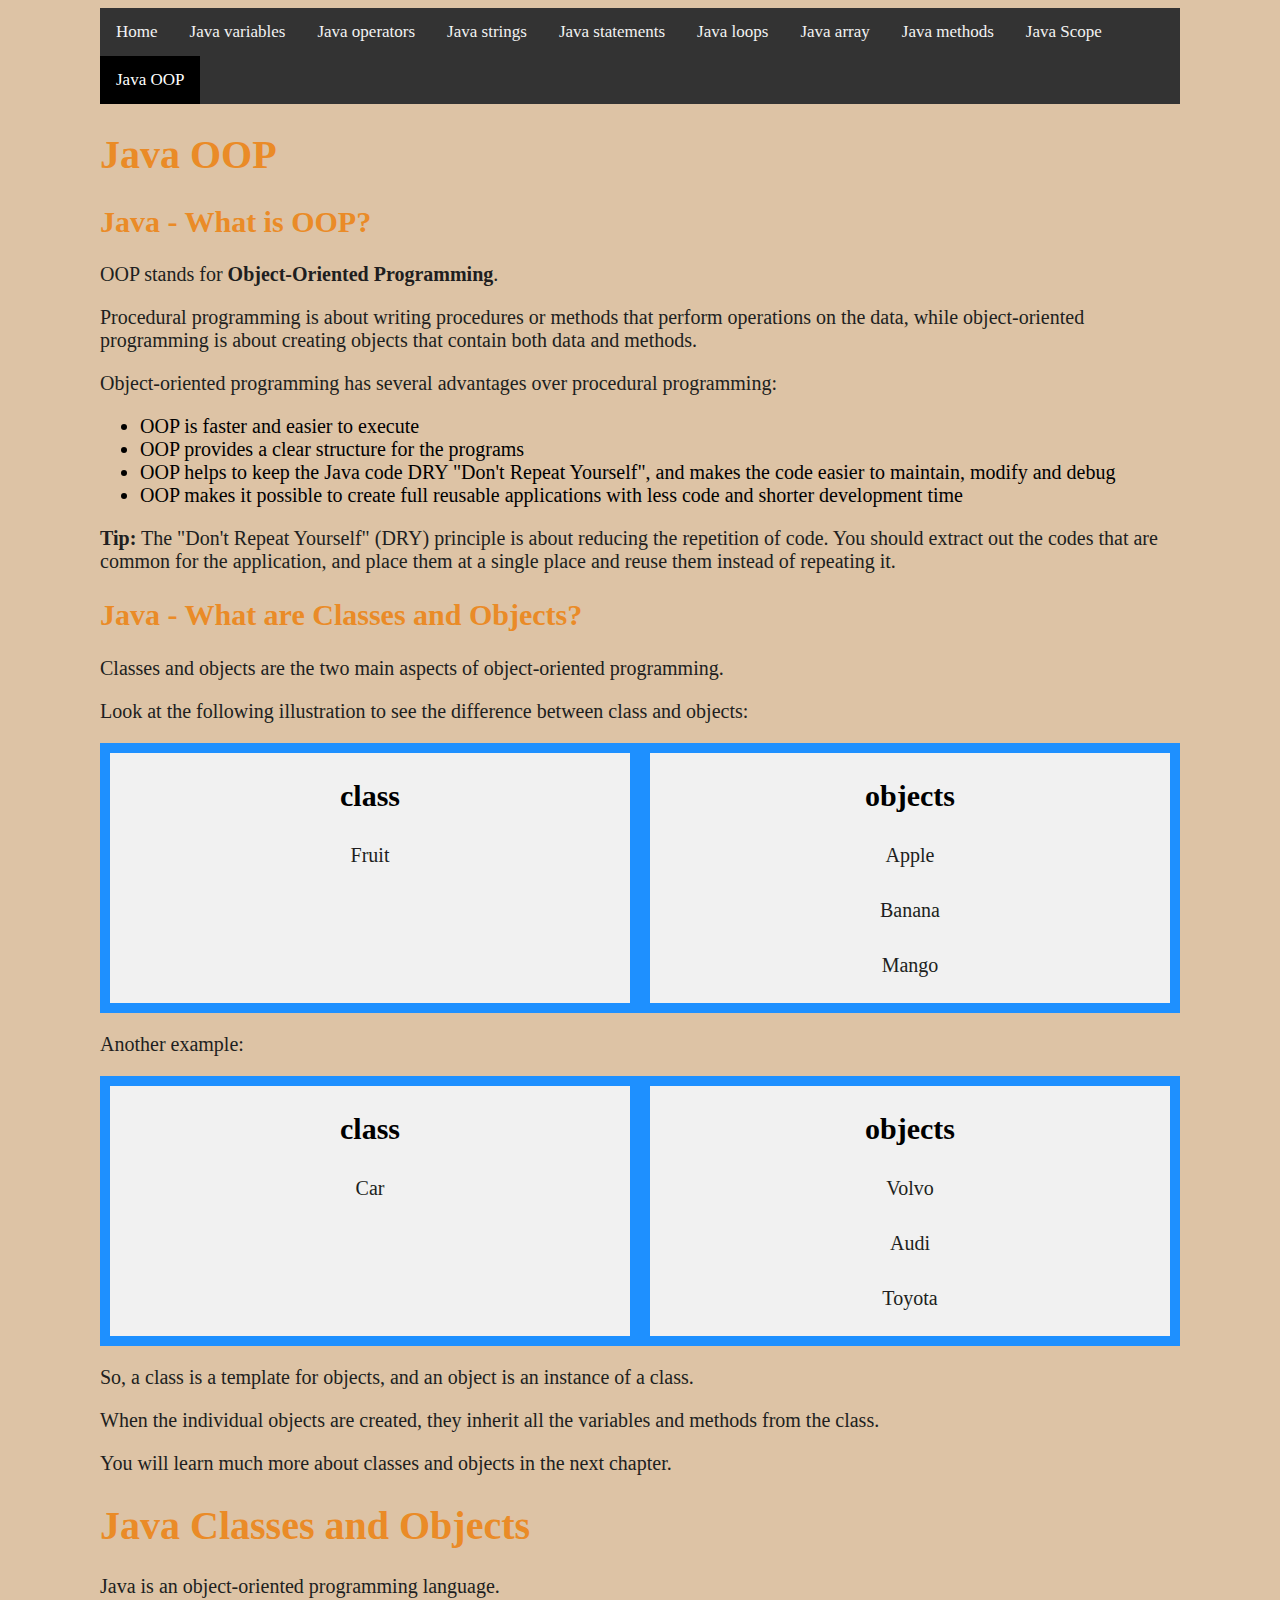
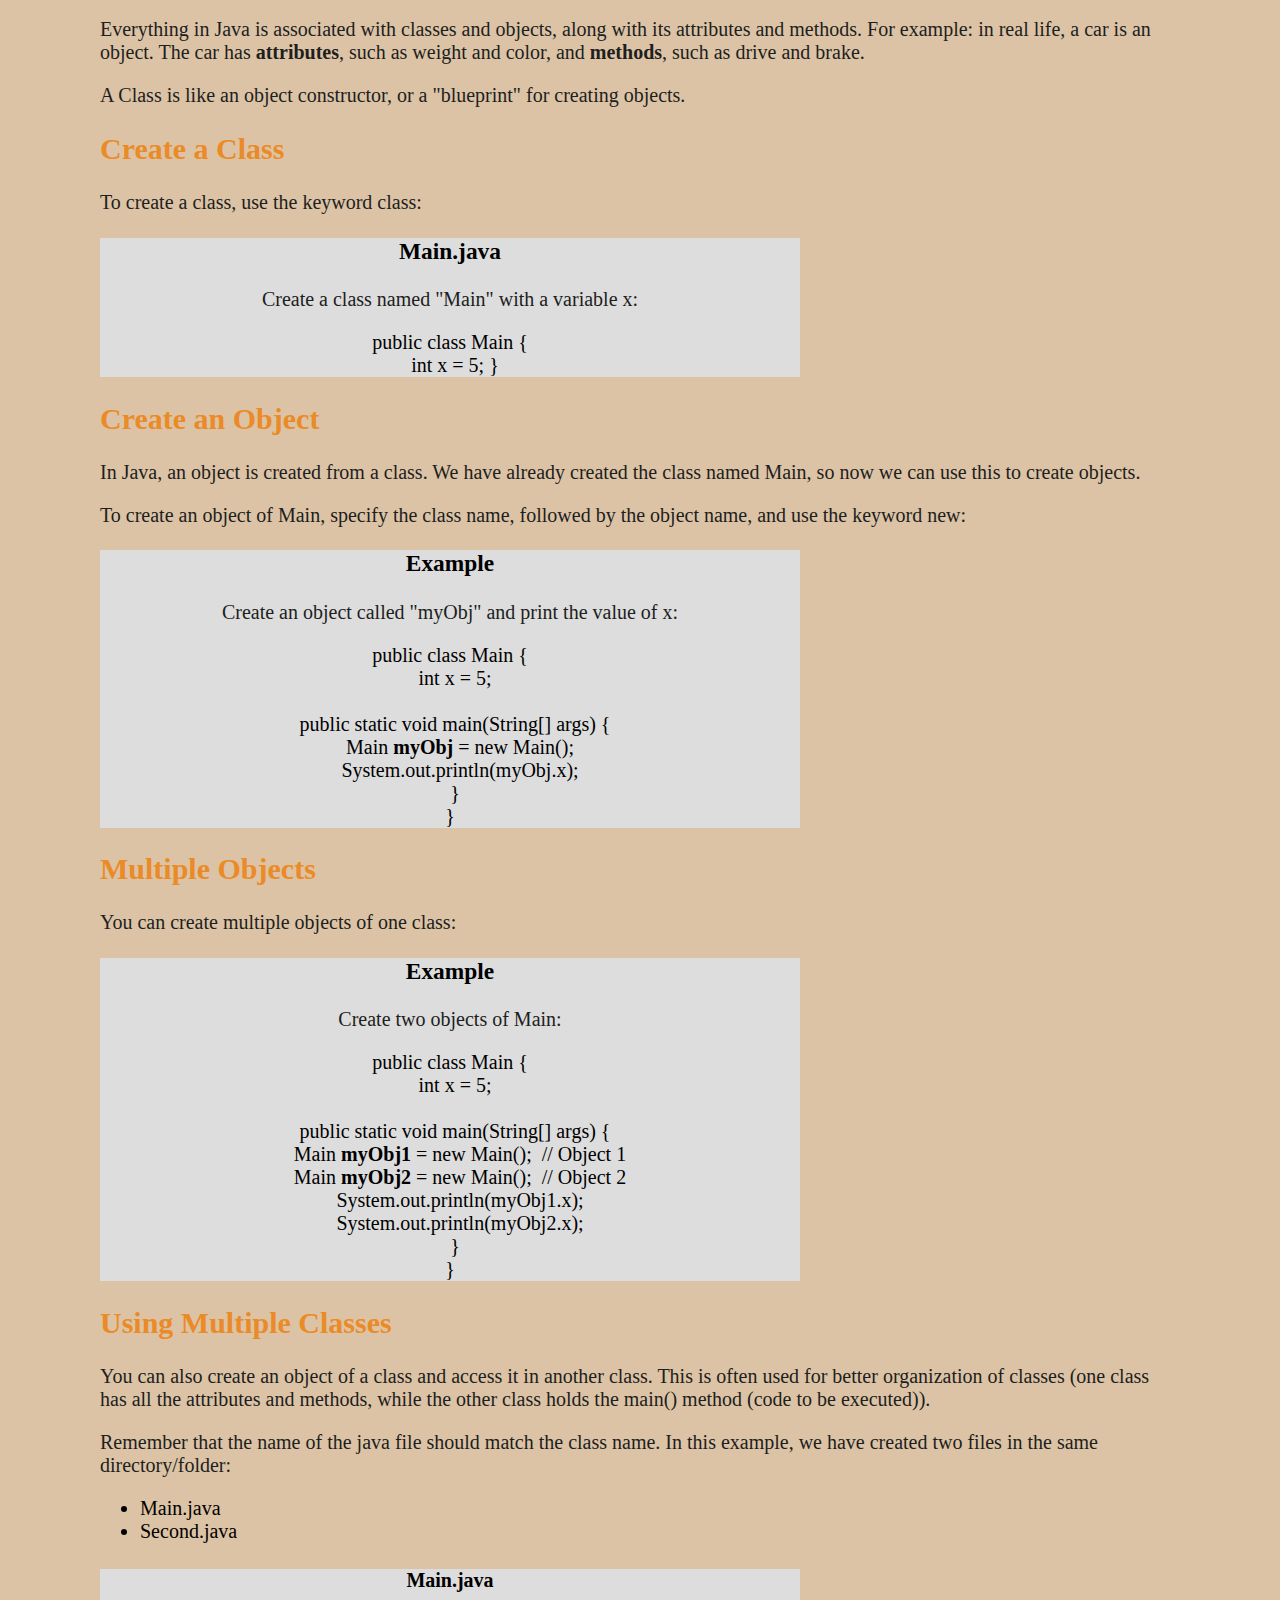
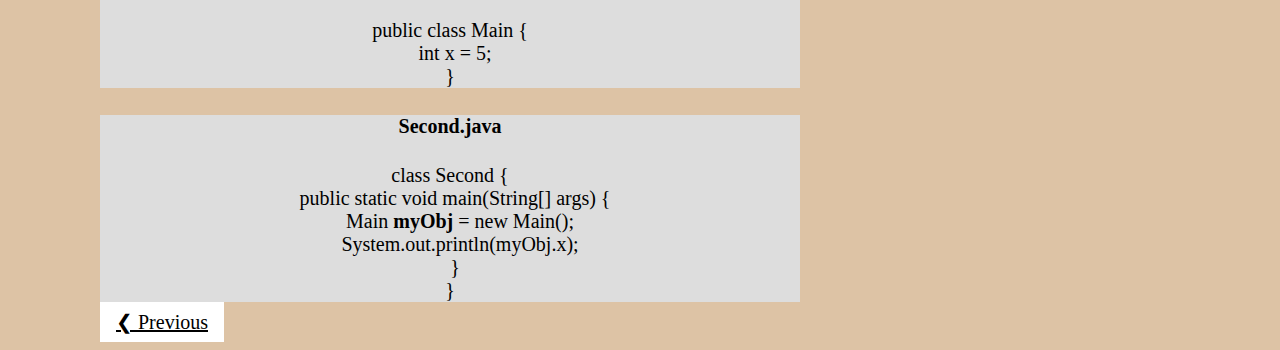
<file: j10.html>
<!DOCTYPE html>
<html lang="en">
<head>
    <link rel="icon" href="E:\html basic programs\download.png" type="image/x.icon">
    <title>Java OOP</title>
</head>
<body class="body">
  <div class="topnav">
    <a  href="index.html">Home</a>
    <a  href="j2.html">Java  variables</a>
    <a  href="j3.html">Java  operators</a>
    <a  href="j4.html">Java strings</a>
    <a href="j5.html">Java statements</a>
    <a href="j6.html">Java loops</a>
    <a href="j7.html">Java array</a>
    <a href="j8.html">Java methods</a>
    <a href="j9.html">Java Scope</a>
    <a class="active" href="j10.html">Java OOP</a>
  </div>
    <h1 class="head">Java OOP</h1>
<h2 class="head">Java - What is OOP?</h2>
<p>OOP stands for <strong>Object-Oriented Programming</strong>.</p>
<p>Procedural programming is about writing procedures or methods that perform 
operations on the data, while object-oriented programming is about 
creating objects that contain both data and methods.</p>
<p>Object-oriented programming has several advantages over procedural 
programming:</p>
<ul>
  <li>OOP is faster and easier to execute</li>
  <li>OOP provides a clear structure for the programs</li>
  <li>OOP helps to keep the Java code DRY &quot;Don't Repeat Yourself&quot;, and makes 
  the 
  code easier to maintain, modify and debug</li>
  <li>OOP makes it possible to create full reusable 
  applications with less code and shorter development time</li>
</ul>
<p><strong>Tip:</strong> The &quot;Don't Repeat Yourself&quot; (DRY) principle is about 
reducing the repetition of code. You should extract out the codes that are 
common for the application, and place them at a single place and reuse them 
instead of repeating it.</p>
<h2 class="head">Java - What are Classes and Objects?</h2>
<p>Classes and objects are the two main aspects of object-oriented programming.</p>
<p>Look at the following illustration to see the difference between class and 
objects:</p>
<div class="flex-container">
  <div class="box">
    <h2>class</h2>  
    <p>Fruit</p>
  </div>
  <div class="box">
    <h2>objects</h2>  
    <p>Apple</p>
    <p>Banana</p>
    <p>Mango</p>
  </div>
</div>
<p>Another example:</p>
<div class="flex-container">
  <div class="box">
    <h2>class</h2>  
    <p>Car</p>
  </div>
  <div class="box">
    <h2>objects</h2>  
    <p>Volvo</p>
    <p>Audi</p>
    <p>Toyota</p>
  </div>
</div>
<p>So, a class is a template for objects, and an object is an instance of a class.</p>
<p>When the individual objects are created, they inherit all the 
variables and methods from the class.</p>
<p>You will learn much more about classes and objects in the next chapter.</p>
<style>
    .flex-container {
      display: flex;
      flex-wrap: nowrap;
      background-color: DodgerBlue;
    }
    
    .flex-container .box {
      background-color: #f1f1f1;
      color:#000;
      width: 50%;
      margin: 10px;
      text-align: center;
      line-height: 35px;
    }
    </style>
    <h1 class="head">Java Classes and Objects</h1>
    <p>Java is an object-oriented programming language.</p>
    <p>Everything in Java is associated with classes and objects, along with its attributes and 
    methods. For example: in real life, a car is an object. The car has <strong>attributes</strong>, such as weight and color, and <strong>
    methods</strong>, such as drive and brake. </p>
    <p>A Class is like an object constructor, or a "blueprint" for creating objects.</p>
    <h2 class="head">Create a Class</h2>
    <p>To create a class, use the keyword class:</p>
    <div class="example">
    <h3>Main.java</h3>
    <p>Create a class named "Main&quot; with a 
    variable x:</p>
    public class Main {<br>
    &nbsp; int x = 5;
    }
    </div>
    <h2 class="head">Create an Object</h2>
    <p>In Java, an object is created from a class. We have already created the class named 
    Main, 
    so now we can use this to create objects.</p>
    <p>To create an object of Main, 
    specify the class name, followed by the object name, and use the keyword new:</p>
    <div class="example">
    <h3>Example</h3>
    <p>Create an object called "myObj&quot; and print the value of x:</p>
    public class Main {<br>
    &nbsp; int x = 5;<br><br>
    
    &nbsp; public static void main(String[] args) {<br>
    &nbsp;&nbsp;&nbsp; Main <strong>myObj</strong> = new Main();<br>
    &nbsp;&nbsp;&nbsp; System.out.println(myObj.x);<br>
    &nbsp; }<br>
    }
    </div>
    <h2 class="head">Multiple Objects</h2>
    <p>You can create multiple objects of one class:</p>
    <div class="example">
    <h3>Example</h3>
    <p>Create two objects of Main:</p>
    public class Main {<br>
    &nbsp; int x = 5;<br><br>
    
    &nbsp; public static void main(String[] args) {<br>
    &nbsp;&nbsp;&nbsp; Main <strong>myObj1</strong> = new Main();&nbsp; // Object 1<br>
    &nbsp;&nbsp;&nbsp; Main <strong>myObj2</strong> = new Main();&nbsp; // Object 2<br>
    &nbsp;&nbsp;&nbsp; System.out.println(myObj1.x);<br>
    &nbsp;&nbsp;&nbsp; System.out.println(myObj2.x);<br>
    &nbsp; }<br>
    }
    </div>
    <h2 class="head">Using Multiple Classes</h2>
    <p>You can also create an object of a class and access it in another class. This 
    is often used for better organization of classes (one class has all the 
    attributes and methods, while the other class holds the main() method (code to 
    be executed)). </p>
    <p>Remember that the name of the java file should match the class name. In this 
    example, we have created two files in the same directory/folder:</p>
    <ul>
    <li>Main.java</li>
    <li>Second.java</li>
    </ul>
    <div class="example">
    <h4>Main.java</h4>
    public class Main {<br>
    &nbsp; int x = 5;<br>
    }
    </div>
    <div class="example">
    <h4>Second.java</h4>
    class Second {<br>
    &nbsp; public static void main(String[] args) {<br>
    &nbsp;&nbsp;&nbsp; Main <strong>myObj</strong> = new Main();<br>
    &nbsp;&nbsp;&nbsp; System.out.println(myObj.x);<br>
    &nbsp; }<br>
    }
</div>
<div>
  <a class="button" href="j9.html">&#10094; Previous</a>
  </div>
<style>
  .body{
            background-color: #DDC3A5;
            margin-left: 100px;
            margin-right: 100px;
            font-size: 20px;
        }

        p{
            color:#201E20 ;
        }

        .head{
            color:  #ea8b27;
         }

         .button{
            background-color: white;
           color: black;
           display: inline-block;
           padding: 8px 16px;
        }

        .example{
            display:block ;
            background-color: #ddd;
            width:700px;
            position: relative;
            animation-name: hello;
            animation-duration: 2s;
            animation-iteration-count: 1;
            animation-fill-mode: forwards;
            text-align: center;
         }

         @keyframes hello{
            from{
                width:0px;
            }
            to{
                width: 700px;
            }
         } 

         .different{
          display:block;
          background-color: rgb(246, 178, 8);
          width:750px;
         }

         .topnav {
        background-color: #333;
        overflow: hidden;
      }


       .topnav a {
         float: left;
          color: #f2f2f2;
          text-align: center;
          padding: 14px 16px;
          text-decoration: none;
          font-size: 17px;
       }

        .topnav a:hover {
          background-color: #ddd;
          color: black;
         }

        .topnav a.active {
           background-color: black;
           color: white;
         }
</style>
</body>
</html>
</file>
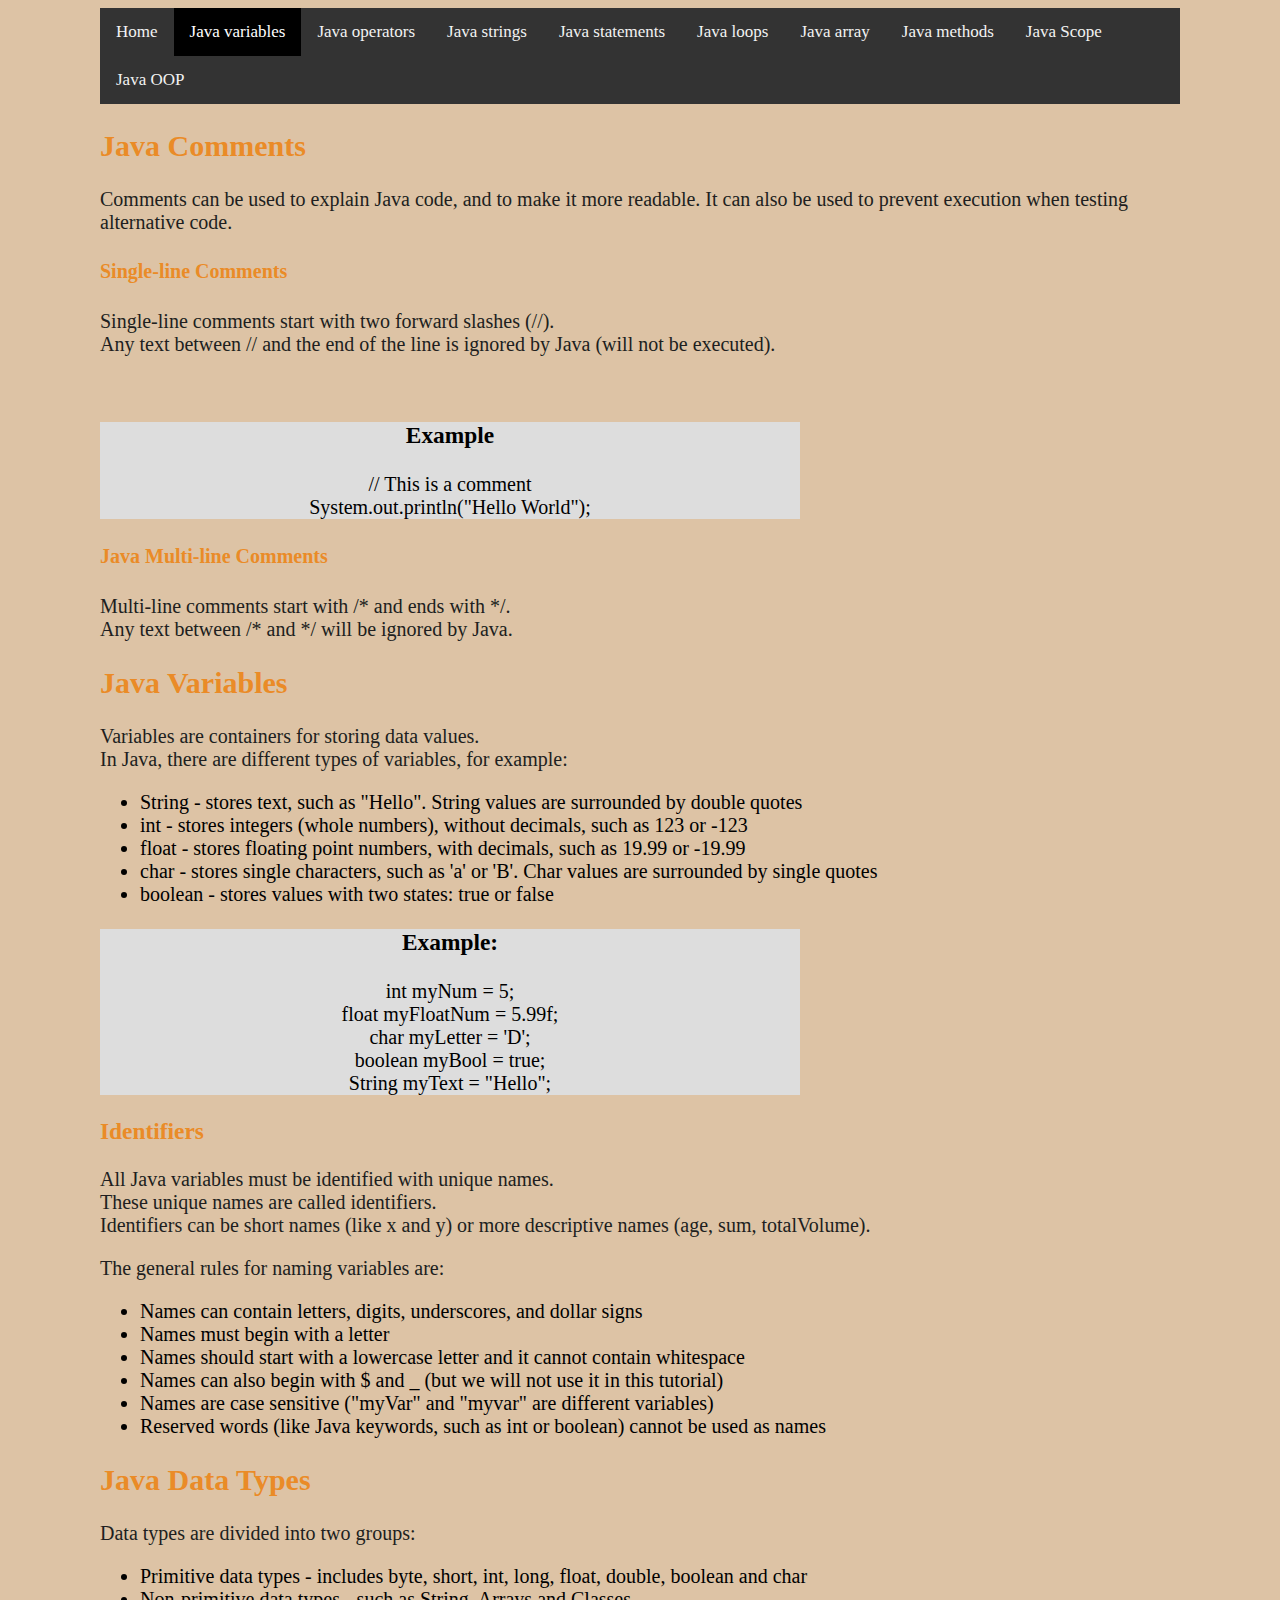
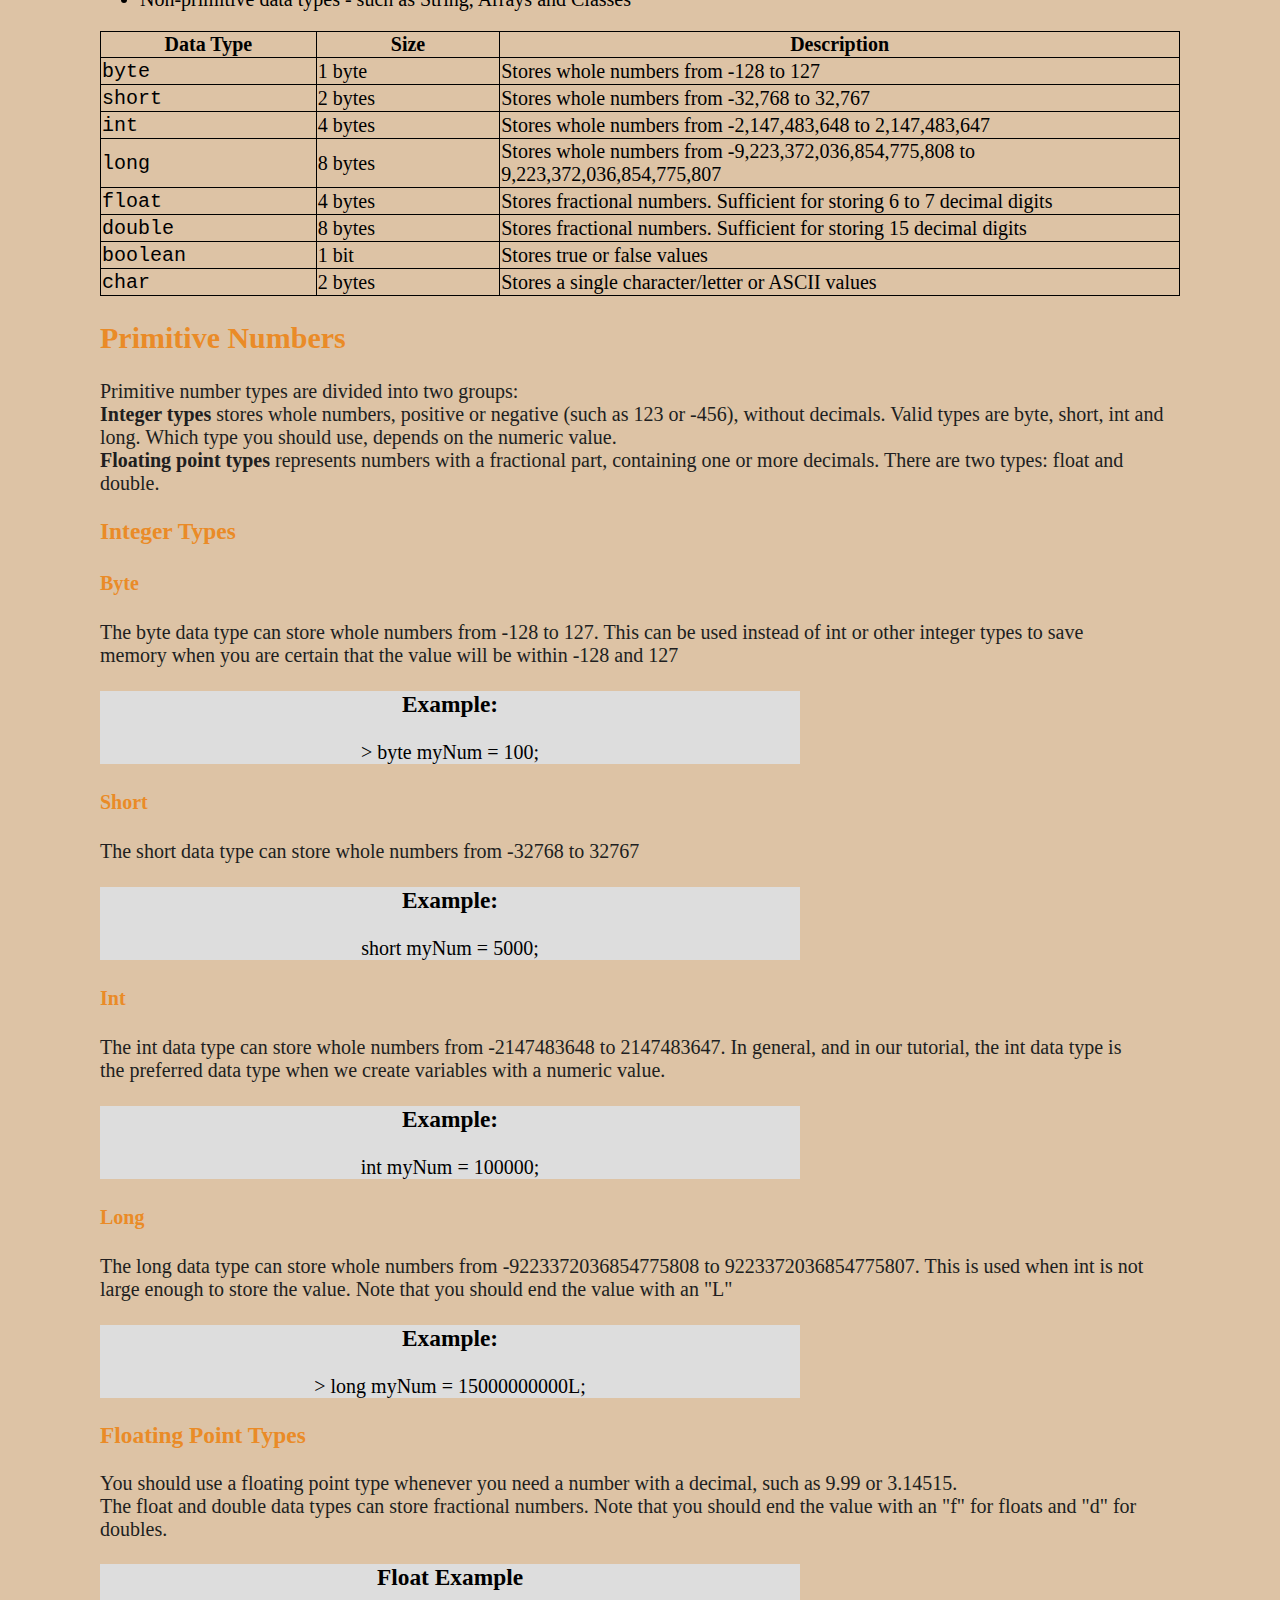
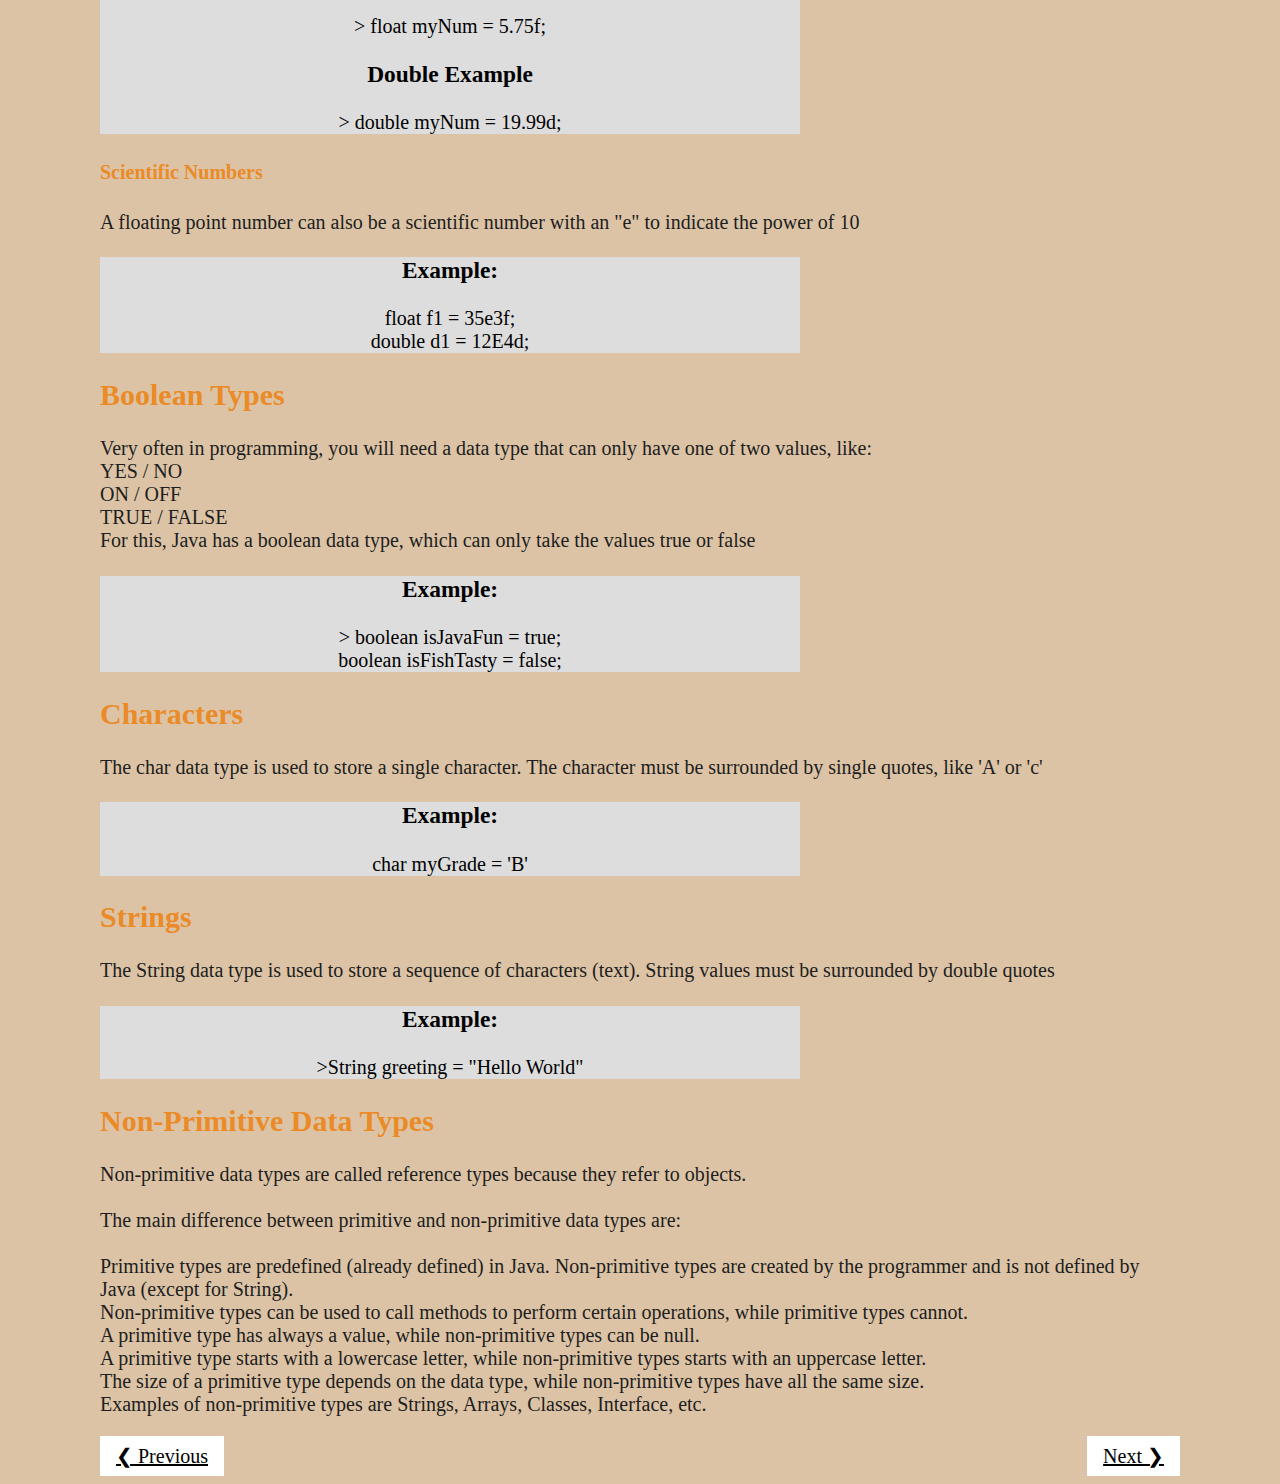
<file: j2.html>
<!DOCTYPE html>
<html lang="en">
<head>
    <link rel="icon" href="E:\html basic programs\download.png" type="image/x.icon">
    <title>Java variables</title>
</head>
<body class="body">
    <div class="topnav">
        <a  href="index.html">Home</a>
        <a class="active" href="j2.html">Java  variables</a>
        <a href="j3.html">Java  operators</a>
        <a href="j4.html">Java strings</a>
        <a href="j5.html">Java statements</a>
        <a href="j6.html">Java loops</a>
        <a href="j7.html">Java array</a>
        <a href="j8.html">Java methods</a>
        <a href="j9.html">Java Scope</a>
        <a href="j10.html">Java OOP</a>
      </div>
    <h2 class="head">Java Comments</h2>
    <p>Comments can be used to explain Java code, and to make it more readable. It can also be used to prevent execution when testing alternative code.</p>
    <h4 class="head">Single-line Comments</h4>
    <p>Single-line comments start with two forward slashes (//).<br>Any text between // and the end of the line is ignored by Java (will not be executed).
    </p><br>
    <div class="example">
    <h3>Example</h3>// This is a comment<br>
        System.out.println("Hello World");</div>
    </p>
    <h4 class="head">Java Multi-line Comments</h4>
    <p>Multi-line comments start with /* and ends with */.<br>
       Any text between /* and */ will be ignored by Java.
    </p>
    <h2 class="head">Java Variables</h2>   
    <p>Variables are containers for storing data values.<br>
    In Java, there are different types of variables, for example:<br></p>
    <ul><li>String - stores text, such as "Hello". String values are surrounded by double quotes</li>
        <li>int - stores integers (whole numbers), without decimals, such as 123 or -123</li>
        <li> float - stores floating point numbers, with decimals, such as 19.99 or -19.99</li>
        <li> char - stores single characters, such as 'a' or 'B'. Char values are surrounded by single quotes</li>
        <li> boolean - stores values with two states: true or false</li>
    </ul>
    <div class="example">
    <h3>Example:</h3>
        int myNum = 5;<br>
        float myFloatNum = 5.99f;<br>
        char myLetter = 'D';<br>
        boolean myBool = true;<br>
        String myText = "Hello";<br>
    </div>
    <h3 class="head">Identifiers</h3>  
    <p>All Java variables must be identified with unique names.<br>
       These unique names are called identifiers.<br>
       Identifiers can be short names (like x and y) or more descriptive names (age, sum, totalVolume).
    </p>
    <p>The general rules for naming variables are:</p> 
    <ul><li>Names can contain letters, digits, underscores, and dollar signs</li>
        <li>Names must begin with a letter</li>
        <li>Names should start with a lowercase letter and it cannot contain whitespace</li>
        <li>Names can also begin with $ and _ (but we will not use it in this tutorial)</li>
        <li>Names are case sensitive ("myVar" and "myvar" are different variables)</li>
        <li>Reserved words (like Java keywords, such as int or boolean) cannot be used as names</li>
    </ul>
    <h2 class="head">Java Data Types</h2>
    <p>Data types are divided into two groups:</p>
    <ul><li>Primitive data types - includes byte, short, int, long, float, double, boolean and char</li>
        <li>Non-primitive data types - such as String, Arrays and Classes </li>
    </ul>
    <table class="table">
        <tbody><tr>
        <th style="width:20%">Data Type</th>
        <th style="width:17%">Size</th>
        <th style="width:63%">Description</th>
        </tr>
        <tr>
        <td><code>byte</code></td>
        <td>1 byte</td>
        <td>Stores whole numbers from -128 to 127</td>
        </tr>
        <tr>
        <td><code>short</code></td>
        <td>2 bytes</td>
        <td>Stores whole numbers from -32,768 to 32,767</td>
        </tr>
        <tr>
        <td><code>int</code></td>
        <td>4 bytes</td>
        <td>Stores whole numbers from -2,147,483,648 to 2,147,483,647</td>
        </tr>
        <tr>
        <td><code>long</code></td>
        <td>8 bytes</td>
        <td>Stores whole numbers from -9,223,372,036,854,775,808 to 
        9,223,372,036,854,775,807</td>
        </tr>
        <tr>
        <td><code>float</code></td>
        <td>4 bytes</td>
        <td>Stores fractional numbers. Sufficient for 
        storing 6 to 7 decimal digits</td>
        </tr>
        <tr>
        <td><code>double</code></td>
        <td>8 bytes</td>
        <td>Stores fractional numbers. Sufficient for 
        storing 15 decimal digits</td>
        </tr>
        <tr>
        <td><code>boolean</code></td>
        <td>1 bit</td>
        <td>Stores true or false values</td>
        </tr>
        <tr>
        <td><code>char</code></td>
        <td>2 bytes</td>
        <td>Stores a single character/letter or ASCII values</td>
        </tr>
        </tbody>
        </table>
        <h2 class="head"> Primitive Numbers</h2>
        <p>Primitive number types are divided into two groups:<br>
           <b>Integer types</b> stores whole numbers, positive or negative (such as 123 or -456), without decimals. Valid types are byte, short, int and long. Which type you should use, depends on the numeric value.<br>
           <b>Floating point types</b> represents numbers with a fractional part, containing one or more decimals. There are two types: float and double.
        </p>
        <h3 class="head">Integer Types</h3>
        <h4 class="head">Byte</h4>
        <p>The byte data type can store whole numbers from -128 to 127. This can be used instead of int or other integer types to save <br>
            memory when you are certain that the value will be within -128 and 127
        </p>
        <div class="example">
        <h3>Example:</h3>>
            byte myNum = 100;
        </div>
        <h4 class="head">Short</h4>
        <p>The short data type can store whole numbers from -32768 to 32767</p>
        <div class="example">
        <h3>Example:</h3>
            short myNum = 5000;
        </div>
        <h4 class="head">Int</h4>
        <p>The int data type can store whole numbers from -2147483648 to 2147483647. In general, and in our tutorial, the int data type is <br>the preferred data type when we create variables with a numeric value.</p>
        <div class="example">
        <h3>Example:</h3>
            int myNum = 100000;</div>
         <h4 class="head">Long</h4>
         <p>The long data type can store whole numbers from -9223372036854775808 to 9223372036854775807. This is used when int is not <br>large enough to store the value. Note that you should end the value with an "L"</p>
         <div class="example"> 
            <h3>Example:</h3>>
            long myNum = 15000000000L;</div>
         <h3 class="head">Floating Point Types</h3>   
         <p>You should use a floating point type whenever you need a number with a decimal, such as 9.99 or 3.14515.<br>
            The float and double data types can store fractional numbers. Note that you should end the value with an "f" for floats and "d" for doubles.
        </p>
        <div class="example">
        <h3>Float Example</h3>>
            float myNum = 5.75f;
         <h3>Double Example</h3>>
            double myNum = 19.99d;</div>
         <h4 class="head">Scientific Numbers</h4>    
         <p>A floating point number can also be a scientific number with an "e" to indicate the power of 10</p>
        <div class="example">
         <h3>Example:</h3>float f1 = 35e3f;<br>
            double d1 = 12E4d;</div>
         <h2 class="head">Boolean Types</h2>   
         <p>Very often in programming, you will need a data type that can only have one of two values, like:<br>
            YES / NO<br>
            ON / OFF<br>
            TRUE / FALSE<br>
            For this, Java has a boolean data type, which can only take the values true or false</p>
            <div class="example">
            <h3>Example:</h3>>
                boolean isJavaFun = true;<br>
                boolean isFishTasty = false;
            </div>
        <h2 class="head">Characters</h2>    
        <p>The char data type is used to store a single character. The character must be surrounded by single quotes, like 'A' or 'c'</p>
        <div class="example">
        <h3>Example:</h3>char myGrade = 'B'</div>
        <h2 class="head">Strings</h2>
        <p>The String data type is used to store a sequence of characters (text). String values must be surrounded by double quotes</p>
        <div class="example">
        <h3>Example:</h3>>String greeting = "Hello World"</div>
        <h2 class="head">Non-Primitive Data Types</h2>
        <p>Non-primitive data types are called reference types because they refer to objects.<br><br>
          The main difference between primitive and non-primitive data types are:<br><br>
             Primitive types are predefined (already defined) in Java. Non-primitive types are created by the programmer and is not defined by Java (except for String).<br>
            Non-primitive types can be used to call methods to perform certain operations, while primitive types cannot.<br>
            A primitive type has always a value, while non-primitive types can be null.<br>
            A primitive type starts with a lowercase letter, while non-primitive types starts with an uppercase letter.<br>
            The size of a primitive type depends on the data type, while non-primitive types have all the same size.<br>
            Examples of non-primitive types are Strings, Arrays, Classes, Interface, etc.</p>
            <div>
                <a class="button" href="index.html.html">&#10094; Previous</a>
                <a class="button" style="float:right;" href="j3.html">Next &#10095;</a>
                </div>
            <style>
                .body{
            background-color: #DDC3A5;
            margin-left: 100px;
            margin-right: 100px;
            font-size: 20px;
        }

        p{
            color:#201E20 ;
        }

        .head{
            color: #ea8b27 ;
         }

         .example{
            display:block ;
            background-color: #ddd;
            width:700px;
            position: relative;
            animation-name: hello;
            animation-duration: 2s;
            animation-iteration-count: 1;
            animation-fill-mode: forwards;
            text-align: center;
         }

         @keyframes hello{
            from{
                width:0px;
            }
            to{
                width: 700px;
            }
         } 

         table, td, th {
            border-collapse: collapse;
            border: 1px solid;
         }

         .button{
            background-color: white;
           color: black;
           display: inline-block;
           padding: 8px 16px;
        }
    
        .topnav {
        background-color: #333;
        overflow: hidden;
      }


       .topnav a {
         float: left;
          color: #f2f2f2;
          text-align: center;
          padding: 14px 16px;
          text-decoration: none;
          font-size: 17px;
       }

        .topnav a:hover {
          background-color: #ddd;
          color: black;
         }

        .topnav a.active {
           background-color: black;
           color: white;
         }
            </style>
</body>
</html>
</file>
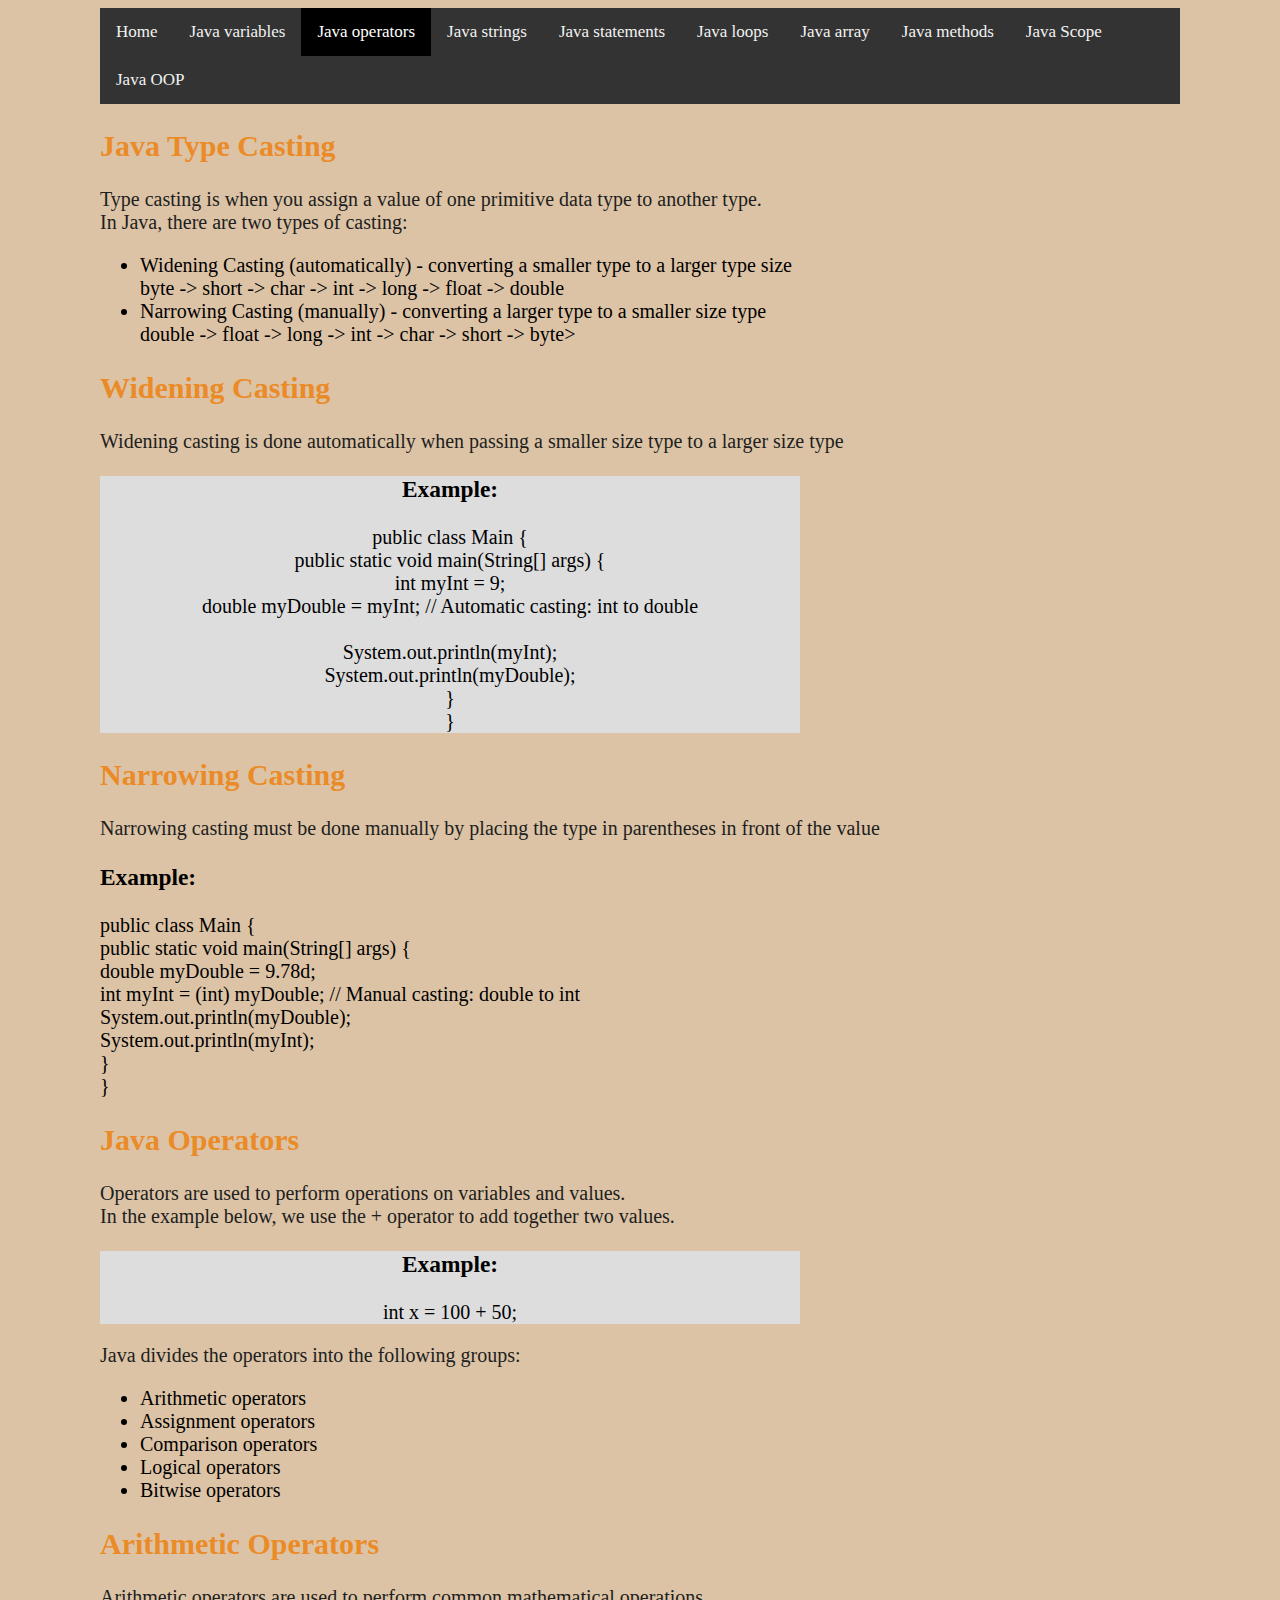
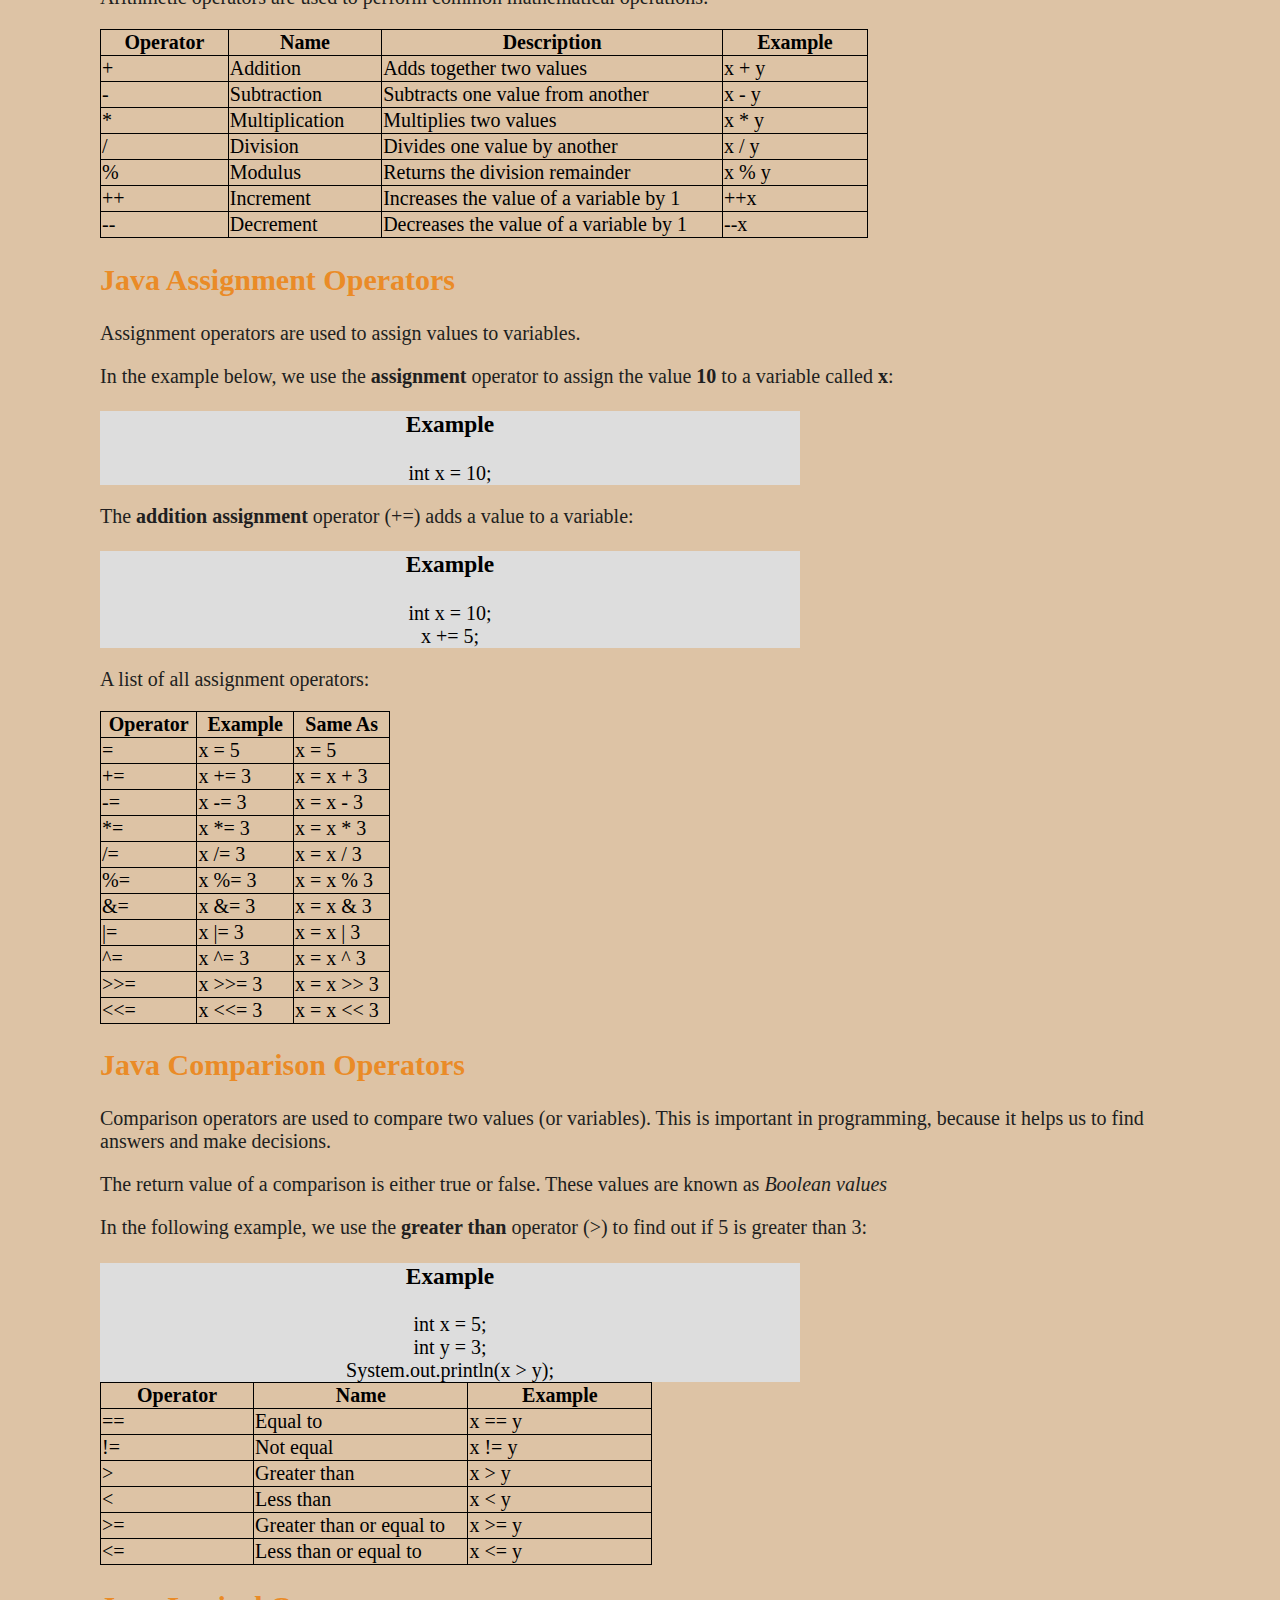
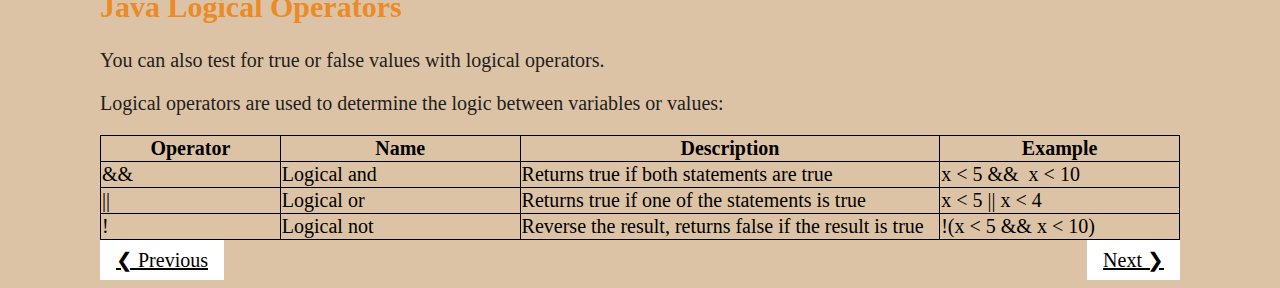
<file: j3.html>
<!DOCTYPE html>
<html lang="en">
<head>
    <link rel="icon" href="E:\html basic programs\download.png" type="image/x.icon">
    <title>Java operators</title>
</head>
<body class="body">
  <div class="topnav">
    <a  href="index.html">Home</a>
    <a  href="j2.html">Java  variables</a>
    <a class="active" href="j3.html">Java  operators</a>
    <a href="j4.html">Java strings</a>
    <a href="j5.html">Java statements</a>
    <a href="j6.html">Java loops</a>
    <a href="j7.html">Java array</a>
    <a href="j8.html">Java methods</a>
    <a href="j9.html">Java Scope</a>
    <a href="j10.html">Java OOP</a>
  </div>
    <h2 class="head">Java Type Casting</h2>
    <p>Type casting is when you assign a value of one primitive data type to another type.<br>
       In Java, there are two types of casting:</p>
    <ul><li>Widening Casting (automatically) - converting a smaller type to a larger type size<br>
        byte -> short -> char -> int -> long -> float -> double</li> 
        <li>Narrowing Casting (manually) - converting a larger type to a smaller size type<br>
        double -> float -> long -> int -> char -> short -> byte></li></ul>
    <h2 class="head">Widening Casting</h2>    
    <p>Widening casting is done automatically when passing a smaller size type to a larger size type</p>
    <div class="example">
    <h3>Example:</h3>
        public class Main {<br>
            public static void main(String[] args) {<br>
              int myInt = 9;<br>
              double myDouble = myInt; // Automatic casting: int to double<br><br>
              System.out.println(myInt);  <br>    
              System.out.println(myDouble);   <br>
            }<br>
        }</div>
     <h2 class="head">Narrowing Casting</h2>    
     <p>Narrowing casting must be done manually by placing the type in parentheses in front of the value</p> 
     <div>
     <h3>Example:</h3>
        public class Main {<br>
            public static void main(String[] args) {<br>
              double myDouble = 9.78d;<br>
              int myInt = (int) myDouble; // Manual casting: double to int<br>
              System.out.println(myDouble); <br>
              System.out.println(myInt); <br>    
            }<br>
          }</div>
          <h2 class="head">Java Operators</h2>
          <p>Operators are used to perform operations on variables and values.<br>
           In the example below, we use the + operator to add together two values.</p>
           <div class="example">
           <h3>Example:</h3>int x = 100 + 50;</div>
           <p>Java divides the operators into the following groups:</p>
           <ul><li>Arithmetic operators</li>
              <li>Assignment operators</li>
              <li>Comparison operators</li>
              <li>Logical operators</li>
              <li>Bitwise operators</li>
            </ul>
            <h2 class="head">Arithmetic Operators</h2>
            <p>Arithmetic operators are used to perform common mathematical operations.</p>
            <table>
                <tbody><tr>
                <th style="width:15%">Operator</th>
                <th style="width:18%">Name</th>
                <th style="width:40%">Description</th>
                <th style="width:17%;">Example</th>
                </tr>
                <tr>
                <td>+</td>
                <td>Addition</td>
                <td>Adds together two values</td>
                <td>x + y</td>
                </tr>
                <tr>
                <td>-</td>
                <td>Subtraction</td>
                <td>Subtracts one value from another</td>
                <td>x - y</td>
                </tr>
                <tr>
                <td>*</td>
                <td>Multiplication</td>
                <td>Multiplies two values</td>
                <td>x * y</td>
                </tr>
                <tr>
                <td>/</td>
                <td>Division</td>
                <td>Divides one value by another</td>
                <td>x / y</td>
                </tr>
                <tr>
                <td>%</td>
                <td>Modulus</td>
                <td>Returns the division remainder</td>
                <td>x % y</td>
                </tr>
                <tr>
                <td>++</td>
                <td>Increment</td>
                <td>Increases the value of a variable by 1</td>
                <td>++x</td>
                </tr>
                <tr>
                <td>--</td>
                <td>Decrement</td>
                <td>Decreases the value of a variable by 1</td>
                <td>--x</td>
                </tr>
                </tbody>
                </table>
                <h2 class="head">Java Assignment Operators</h2>
                <p>Assignment operators are used to assign values to variables.</p>
                <p>In the example below, we use the <strong>assignment</strong> operator
                to assign the value <strong>10</strong> to a variable called <strong>x</strong>:</p>
                <div class="example">
                <h3>Example</h3>int x = 10;</div>
                <p>The <strong>addition assignment</strong> operator (+=) adds a value to a variable:</p>
                <div class="example">
                <h3>Example</h3>int x = 10;<br>x += 5;</div>
                <p>A list of all assignment operators:</p>
                <table>
                <tr>
                <th style="width:30%">Operator</th>
                <th style="width:30%">Example</th>
                <th style="width:30%">Same As</th>
                </tr>
                <tr>
                <td>=</td>
                <td>x = 5</td>
                <td>x = 5</td>
                </tr>
                  <tr>
                <td>+=</td>
                <td>x += 3</td>
                <td>x = x + 3</td>
                  </tr>
                  <tr>
                <td>-=</td>
                <td>x -= 3</td>
                <td>x = x - 3
                  </tr>
                  <tr>
                <td>*=</td>
                <td>x *= 3</td>
                <td>x = x * 3</td>
                  </tr>
                  <tr>
                <td>/=</td>
                <td>x /= 3</td>
                <td>x = x / 3</td>
                  </tr>
                  <tr>
                <td>%=</td>
                <td>x %= 3</td>
                <td>x = x % 3</td>
                  </tr>
                  <tr>
                <td>&amp;=</td>
                <td>x &amp;= 3</td>
                <td>x = x &amp; 3</td>
                  </tr>
                  <tr>
                <td>|=</td>
                <td>x |= 3</td>
                <td>x = x | 3</td>
                  </tr>
                <tr>
                <td>^=</td>
                <td>x ^= 3</td>
                <td>x = x ^ 3</td>
                </tr>
                <tr>
                <td>&gt;&gt;=</td>
                <td>x &gt;&gt;= 3</td>
                <td>x = x &gt;&gt; 3</td>
                </tr>
                <tr>
                <td>&lt;&lt;=</td>
                <td>x &lt;&lt;= 3</td>
                <td>x = x &lt;&lt; 3</td>
                </tr>
                </table>
                <h2 class="head">Java Comparison Operators</h2>
                <p>Comparison operators are used to compare two values (or variables). This is important in programming, because it helps us to find answers and make decisions.</p>
                <p>The return value of a comparison is either true or false. These values are known as 
                <em>Boolean values</em></p>
                <p>In the following example, we use the <strong>greater than</strong> operator (>) to find out if 5 is greater than 3:</p>
                <div class="example">
                <h3>Example</h3>
                 int x = 5;<br>
                int y = 3;<br>
                System.out.println(x &gt; y);</div>
                <table>
                <tr>
                <th style="width:25%">Operator</th>
                <th style="width:35%">Name</th>
                <th style="width:30%">Example</th>
                </tr>
                <tr>
                <td>==</td>
                <td>Equal to</td>
                <td>x == y</td>
                </tr>
                <tr>
                <td>!=</td>
                <td>Not equal</td>
                <td>x != y</td>
                </tr>
                <tr>
                <td>&gt;</td>
                <td>Greater than</td>
                <td>x &gt; y</td>
                </tr>
                <tr>
                <td>&lt;</td>
                <td>Less than</td>
                <td>x &lt; y</td>
                </tr>
                  <tr>
                <td>&gt;=</td>
                <td>Greater than or equal to</td>
                <td>x &gt;= y</td>
                  </tr>
                <tr>
                <td>&lt;=</td>
                <td>Less than or equal to</td>
                <td>x &lt;= y</td>
                </tr>
                </table>
                 <h2 class="head">Java Logical Operators</h2>
                <p>You can also test for true or false values with logical operators.</p>
                <p>Logical operators are used to determine the logic between variables or  values:</p>
                <table>
                <tr>
                <th style="width:15%">Operator</th>
                <th style="width:20%">Name</th>
                <th style="width:35%">Description</th>
                <th style="width:20%">Example</th>
                </tr>
                <tr>
                <td>&amp;&amp;&nbsp;</td>
                <td>Logical and</td>
                <td>Returns true if both statements are true</td>
                <td>x &lt; 5 &amp;&amp;&nbsp; x &lt; 10</td>
                </tr>
                <tr>
                <td>||&nbsp;</td>
                <td>Logical or</td>
                <td>Returns true if one of the statements is true</td>
                <td>x &lt; 5 || x &lt; 4</td>
                </tr>
                <tr>
                <td>!</td>
                <td>Logical not</td>
                <td>Reverse the result, returns false if the result is true</td>
                <td>!(x &lt; 5 &amp;&amp; x &lt; 10)</td>
                </tr>
                </table>
                <div>
                  <a class="button" href="j2.html">&#10094; Previous</a>
                  <a class="button" style="float:right;" href="j4.html">Next &#10095;</a>
                  </div>
                  <style>
                     .body{
            background-color: #DDC3A5;
            margin-left: 100px;
            margin-right: 100px;
            font-size: 20px;
        }

        p{
            color:#201E20 ;
        }

        .head{
            color: #ea8b27 ;
         }

         table, td, th {
            border-collapse: collapse;
            border: 1px solid;
         }

         .button{
            background-color: white;
           color: black;
           display: inline-block;
           padding: 8px 16px;
        }

        .example{
            display:block ;
            background-color: #ddd;
            width:700px;
            position: relative;
            animation-name: hello;
            animation-duration: 2s;
            animation-iteration-count: 1;
            animation-fill-mode: forwards;
            text-align: center;
         }

         @keyframes hello{
            from{
                width:0px;
            }
            to{
                width: 700px;
            }
         }
         
         .topnav {
        background-color: #333;
        overflow: hidden;
      }


       .topnav a {
         float: left;
          color: #f2f2f2;
          text-align: center;
          padding: 14px 16px;
          text-decoration: none;
          font-size: 17px;
       }

        .topnav a:hover {
          background-color: #ddd;
          color: black;
         }

        .topnav a.active {
           background-color: black;
           color: white;
         }
    

                  </style>
               
</body>
</html>
</file>
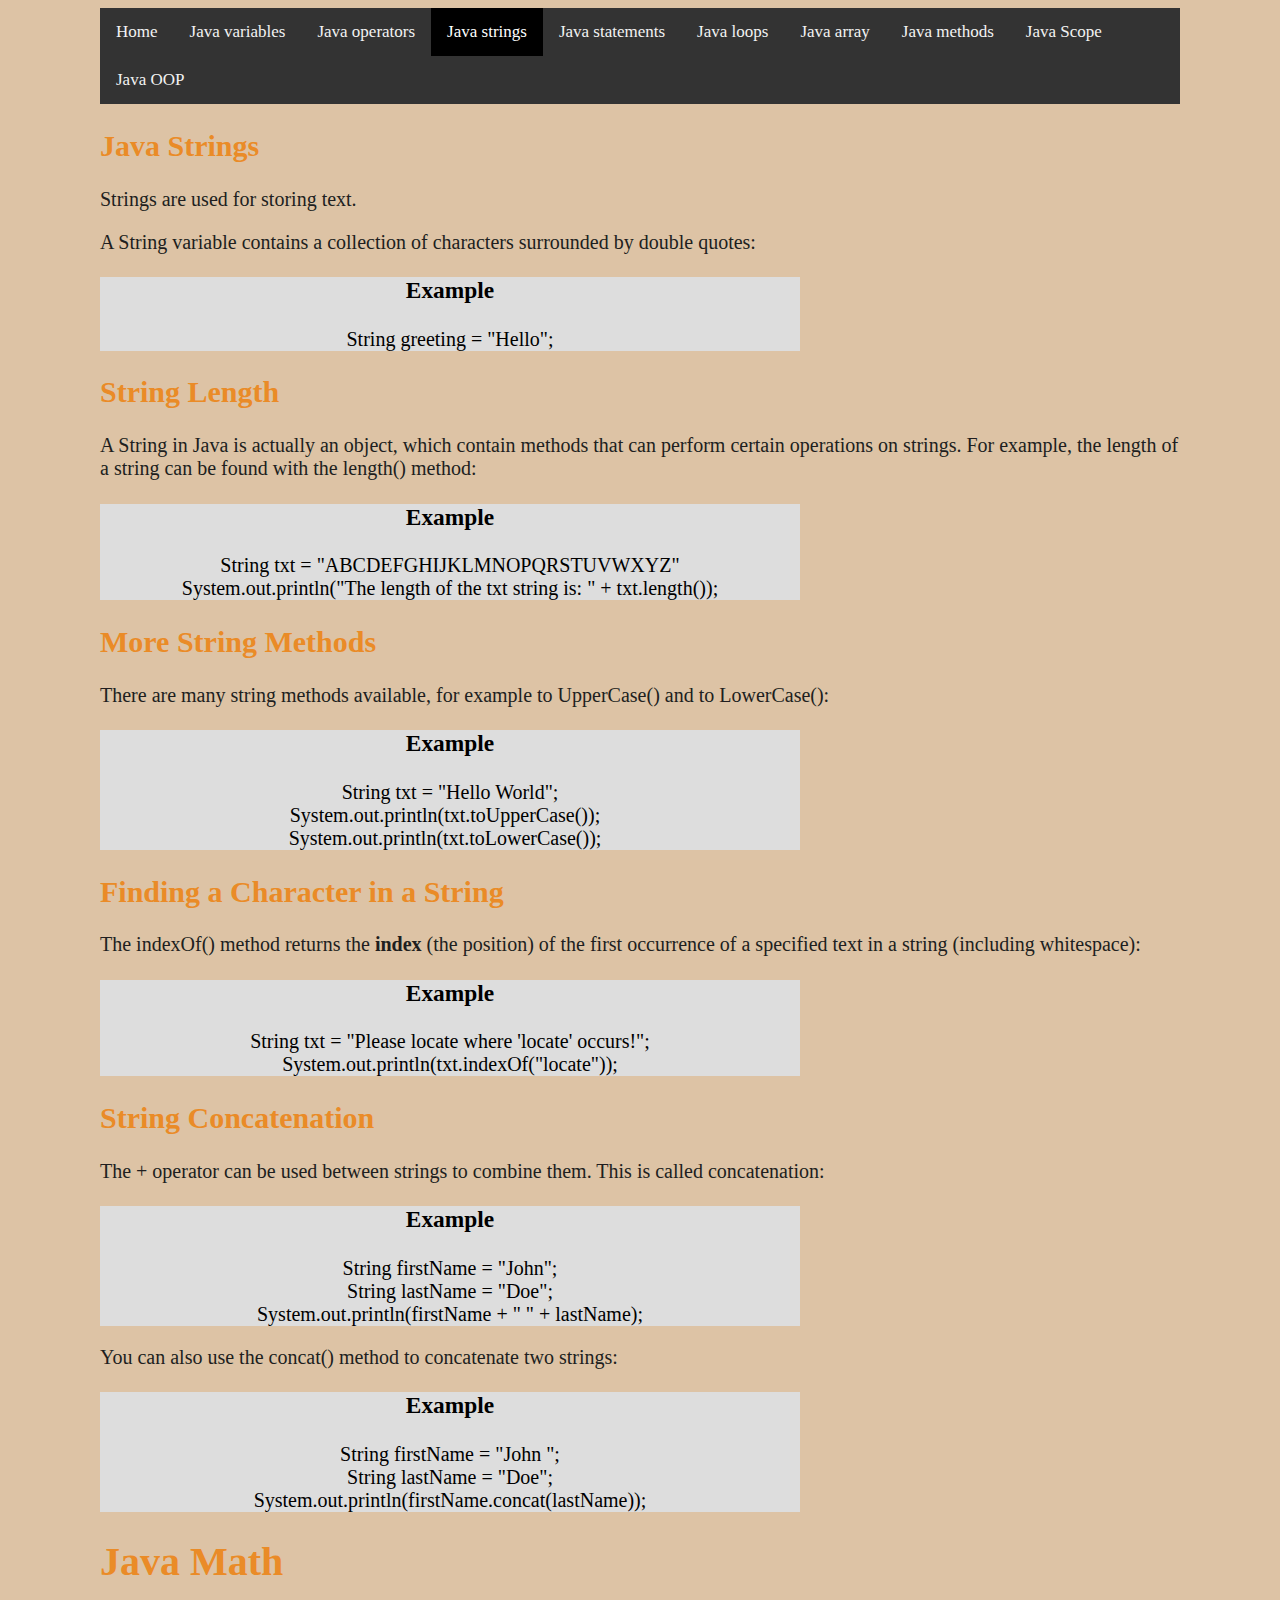
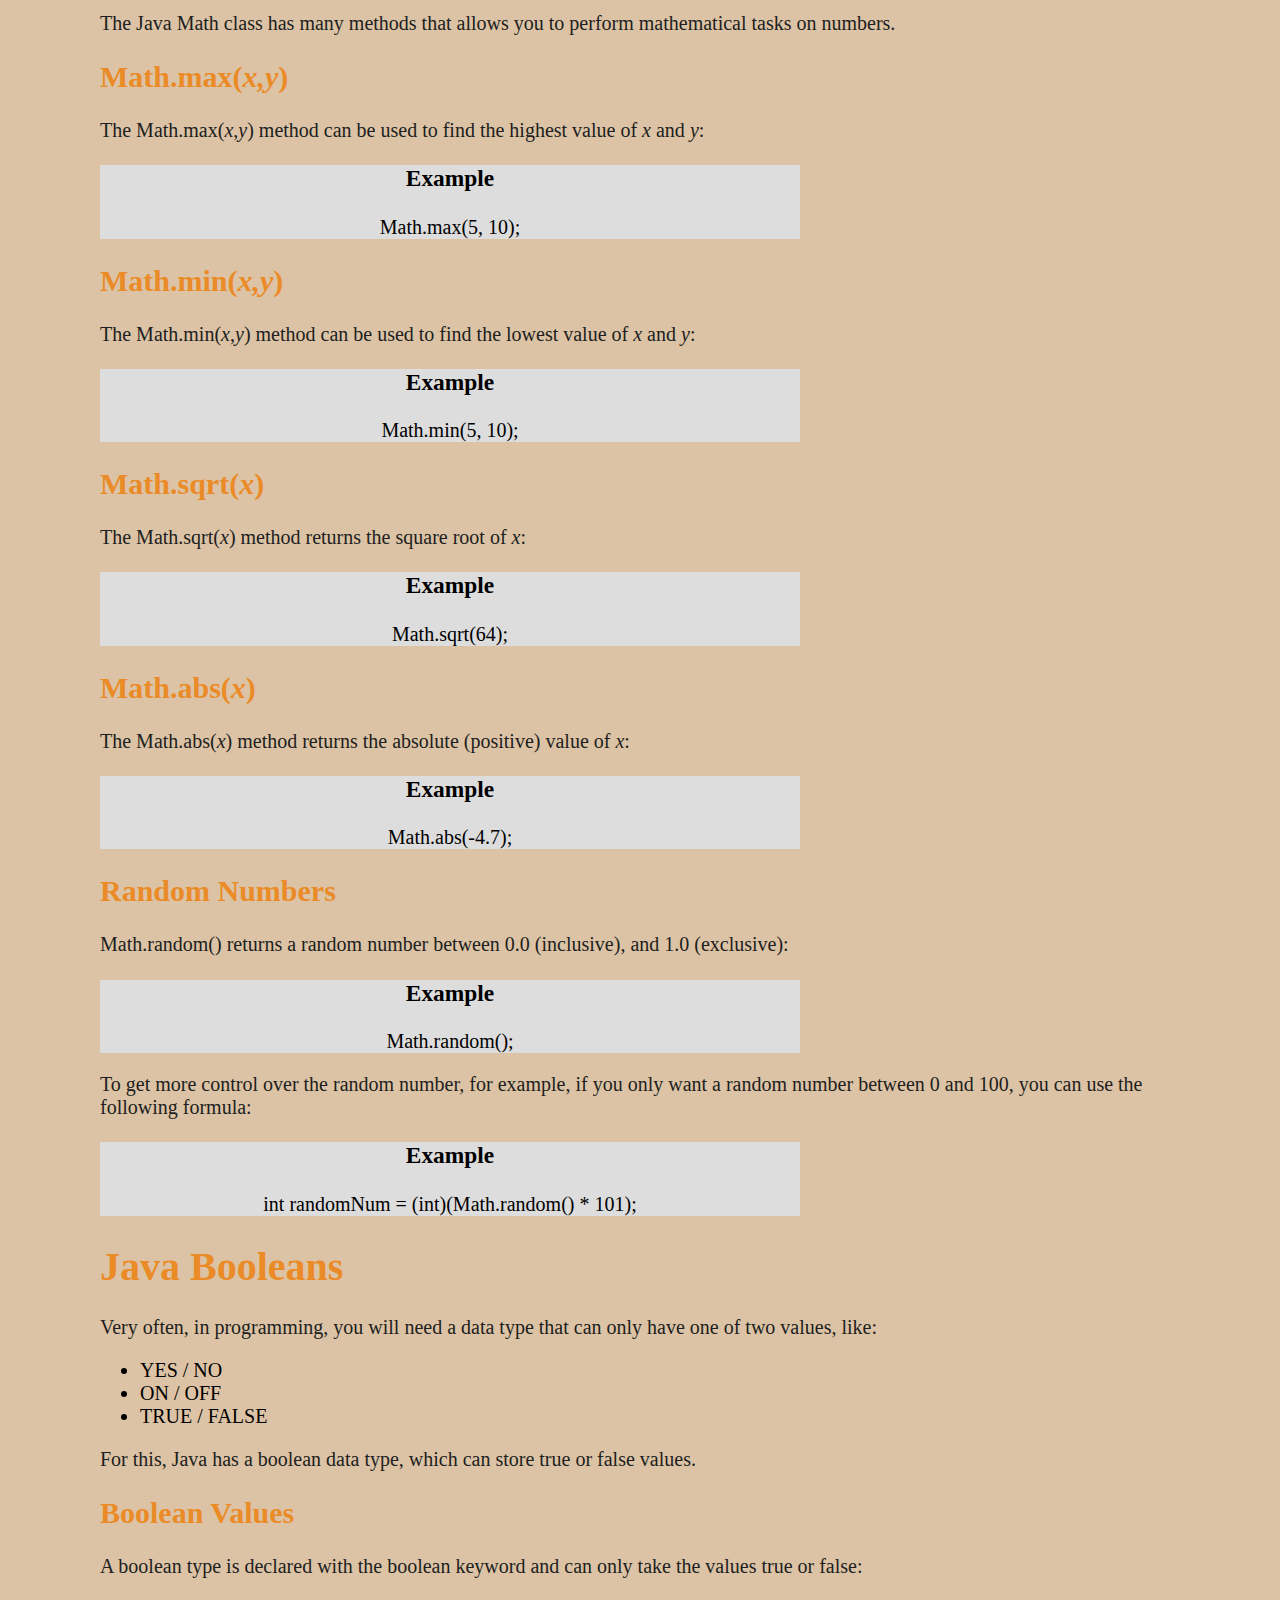
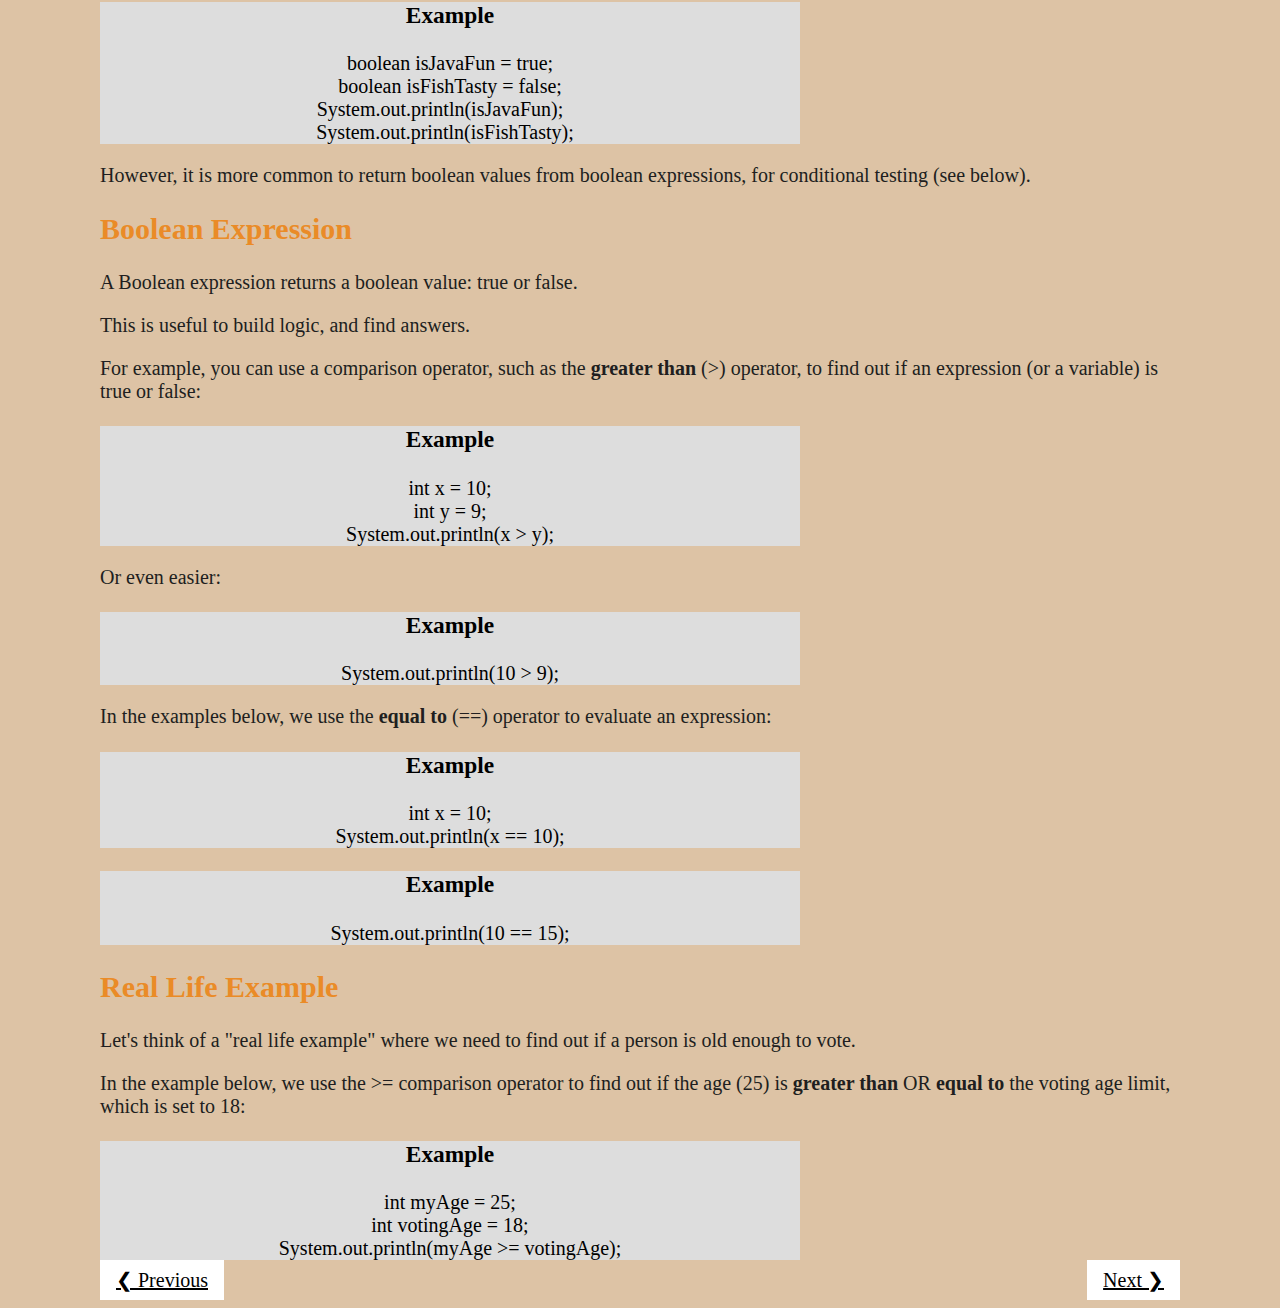
<file: j4.html>
<!DOCTYPE html>
<html lang="en">
<head>
    <link rel="icon" href="E:\html basic programs\download.png" type="image/x.icon">
    <title>Java strings</title>
</head>
<body class="body">
    <div class="topnav">
        <a  href="index.html">Home</a>
        <a  href="j2.html">Java  variables</a>
        <a  href="j3.html">Java  operators</a>
        <a class="active" href="j4.html">Java strings</a>
        <a href="j5.html">Java statements</a>
        <a href="j6.html">Java loops</a>
        <a href="j7.html">Java array</a>
        <a href="j8.html">Java methods</a>
        <a href="j9.html">Java Scope</a>
        <a href="j10.html">Java OOP</a>
      </div>
    <h2 class="head">Java Strings</h2>
    <p>Strings are used for storing text.</p>
<p>A String variable contains a collection of characters surrounded by double quotes:</p>
<div class="example">
    <h3>Example</h3>
String greeting = "Hello";</div>
<h2 class="head">String Length</h2>
<p>A String in Java is actually an object, which contain methods that can perform certain operations on strings. For example, the length of a string can be found with the length() method:</p>
<div class="example">
<h3>Example</h3>
String txt = &quot;ABCDEFGHIJKLMNOPQRSTUVWXYZ&quot;<br>
System.out.println(&quot;The length of the txt string is: &quot; + txt.length());
</div>
<h2 class="head">More String Methods</h2>
<p>There are many string methods available, for example to UpperCase() and to LowerCase():</p>
<div class="example">
<h3>Example</h3>
String txt = &quot;Hello World&quot;;<br>
System.out.println(txt.toUpperCase());&nbsp;&nbsp; <br>
System.out.println(txt.toLowerCase());&nbsp;&nbsp; </div>
<h2 class="head">Finding a Character in a String</h2>
<p>The indexOf() method returns the <strong>index</strong> (the position) of the first occurrence of a specified text in a string (including whitespace):</p>
<div class="example">
<h3>Example</h3>
String txt = &quot;Please locate where 'locate' occurs!&quot;;<br>
System.out.println(txt.indexOf(&quot;locate&quot;)); </div>
<h2 class="head">String Concatenation</h2>
<p>The + operator can be used between strings to combine them. This is called concatenation:</p>
<div class="example"><h3>Example</h3>String firstName = "John";<br> String lastName = "Doe";<br> System.out.println(firstName + " " + lastName);</div>
<p>You can also use the concat() method to concatenate two strings:</p>
<div class="example"><h3>Example</h3>String firstName = "John ";<br> String lastName = "Doe";<br> System.out.println(firstName.concat(lastName)); </div>
<h1 class="head">Java Math</h1>
<p >The Java Math class has many methods that allows you to perform mathematical tasks on numbers.</p>
<h2 class="head">Math.max(<em>x,y</em>)</h2>
<p>The Math.max(<em>x</em>,<em>y</em>) method can be used to find the highest value of <em>x</em> and
<em>y</em>:</p>
<div class="example"><h3>Example</h3>Math.max(5, 10);</div>
<h2 class="head">Math.min(<em>x,y</em>)</h2>
<p>The Math.min(<em>x</em>,<em>y</em>) method can be used to find the lowest value of <em>x</em> 
and <em>y</em>:</p>
<div class="example"><h3>Example</h3>Math.min(5, 10);</div>
<h2 class="head">Math.sqrt(<em>x</em>)</h2>
<p>The Math.sqrt(<em>x</em>) method returns the square root of <em>x</em>:</p>
<div class="example"><h3>Example</h3>Math.sqrt(64);</div>
<h2 class="head">Math.abs(<em>x</em>)</h2>
<p>The Math.abs(<em>x</em>) method returns the absolute (positive) value of <em>x</em>:</p>
<div class="example"><h3> Example</h3>Math.abs(-4.7);</div>
<h2 class="head">Random Numbers</h2>
<p>Math.random() returns a random number between 0.0 (inclusive), and 1.0 (exclusive):</p>
<div class="example"><h3>Example</h3>Math.random();</div>
<p>To get more control over the random number, for example, if you only want a random 
number between 0 and 100, you can use the following formula:</p>
<div class="example"><h3>Example</h3>int randomNum = (int)(Math.random() * 101);</div>
<h1 class="head">Java Booleans</h1>
<p>Very often, in programming, you will need a data type that can only have one of two values, like:</p>
<ul>
  <li>YES / NO</li>
  <li>ON / OFF</li>
  <li>TRUE / FALSE</li>
</ul>
<p>For this, Java has a boolean data type, which can store true or false values.</p>
<h2 class="head">Boolean Values</h2>
<p>A boolean type is declared with the boolean</code> keyword and can only take the values true or false:</p>
<div class="example">
<h3 >Example</h3>
boolean isJavaFun = true;<br>
boolean isFishTasty = false;<br>
System.out.println(isJavaFun);&nbsp;&nbsp;&nbsp;&nbsp; <br>
System.out.println(isFishTasty);&nbsp;&nbsp; 
</div>
<p>However, it is more common to return boolean values from boolean expressions, for conditional testing
(see below).</p>
<h2 class="head">Boolean Expression</h2>
<p>A Boolean expression returns a boolean value: true or false.</p>
<p>This is useful to build logic, and find answers.</p>
<p>For example, you can use a comparison operator, such as the <strong>greater than</strong> (&gt;) operator, to find out if an expression (or a variable) is true or false:</p>
<div class="example">
<h3>Example</h3>
int x = 10;<br>
int y = 9;<br>
System.out.println(x &gt; y);
</div>
<p>Or even easier:</p>
<div class="example">
<h3>Example</h3>
System.out.println(10 &gt; 9);
</div>
<p>In the examples below, we use the <strong>equal to</strong> (==) operator to evaluate an expression:</p>
<div class="example">
<h3>Example</h3>
int x = 10;<br>
System.out.println(x == 10); 
</div>
<div class="example">
<h3>Example</h3>
System.out.println(10 == 15);
</div>
<h2 class="head">Real Life Example</h2>
<p>Let's think of a &quot;real 
life example&quot; where we need to find out if a person is old enough to vote.</p>
<p>In the example below, we use the &gt;= comparison operator to find out if the age (25) is <strong>greater than</strong> OR 
<strong>equal to</strong> the voting age limit, which is set 
to 18:</p>
<div class="example">
<h3>Example</h3>
int myAge = 25;<br>
int votingAge = 18;<br>
System.out.println(myAge >= votingAge);
</div>
<div>
    <a class="button" href="j3.html">&#10094; Previous</a>
    <a class="button" style="float:right;" href="j5.html">Next &#10095;</a>
    </div>
    <style>
        .body{
            background-color: #DDC3A5;
            margin-left: 100px;
            margin-right: 100px;
            font-size: 20px;
        }

        p{
            color:#201E20 ;
        }

        .head{
            color:  #ea8b27;
         }

         .button{
            background-color: white;
           color: black;
           display: inline-block;
           padding: 8px 16px;
        }

        .example{
            display:block ;
            background-color: #ddd;
            width:700px;
            position: relative;
            animation-name: hello;
            animation-duration: 2s;
            animation-iteration-count: 1;
            animation-fill-mode: forwards;
            text-align: center;
         }

         @keyframes hello{
            from{
                width:0px;
            }
            to{
                width: 700px;
            }
         } 

         .topnav {
        background-color: #333;
        overflow: hidden;
      }


       .topnav a {
         float: left;
          color: #f2f2f2;
          text-align: center;
          padding: 14px 16px;
          text-decoration: none;
          font-size: 17px;
       }

        .topnav a:hover {
          background-color: #ddd;
          color: black;
         }

        .topnav a.active {
           background-color: black;
           color: white;
         }
    </style>
</body>
</html>
</file>
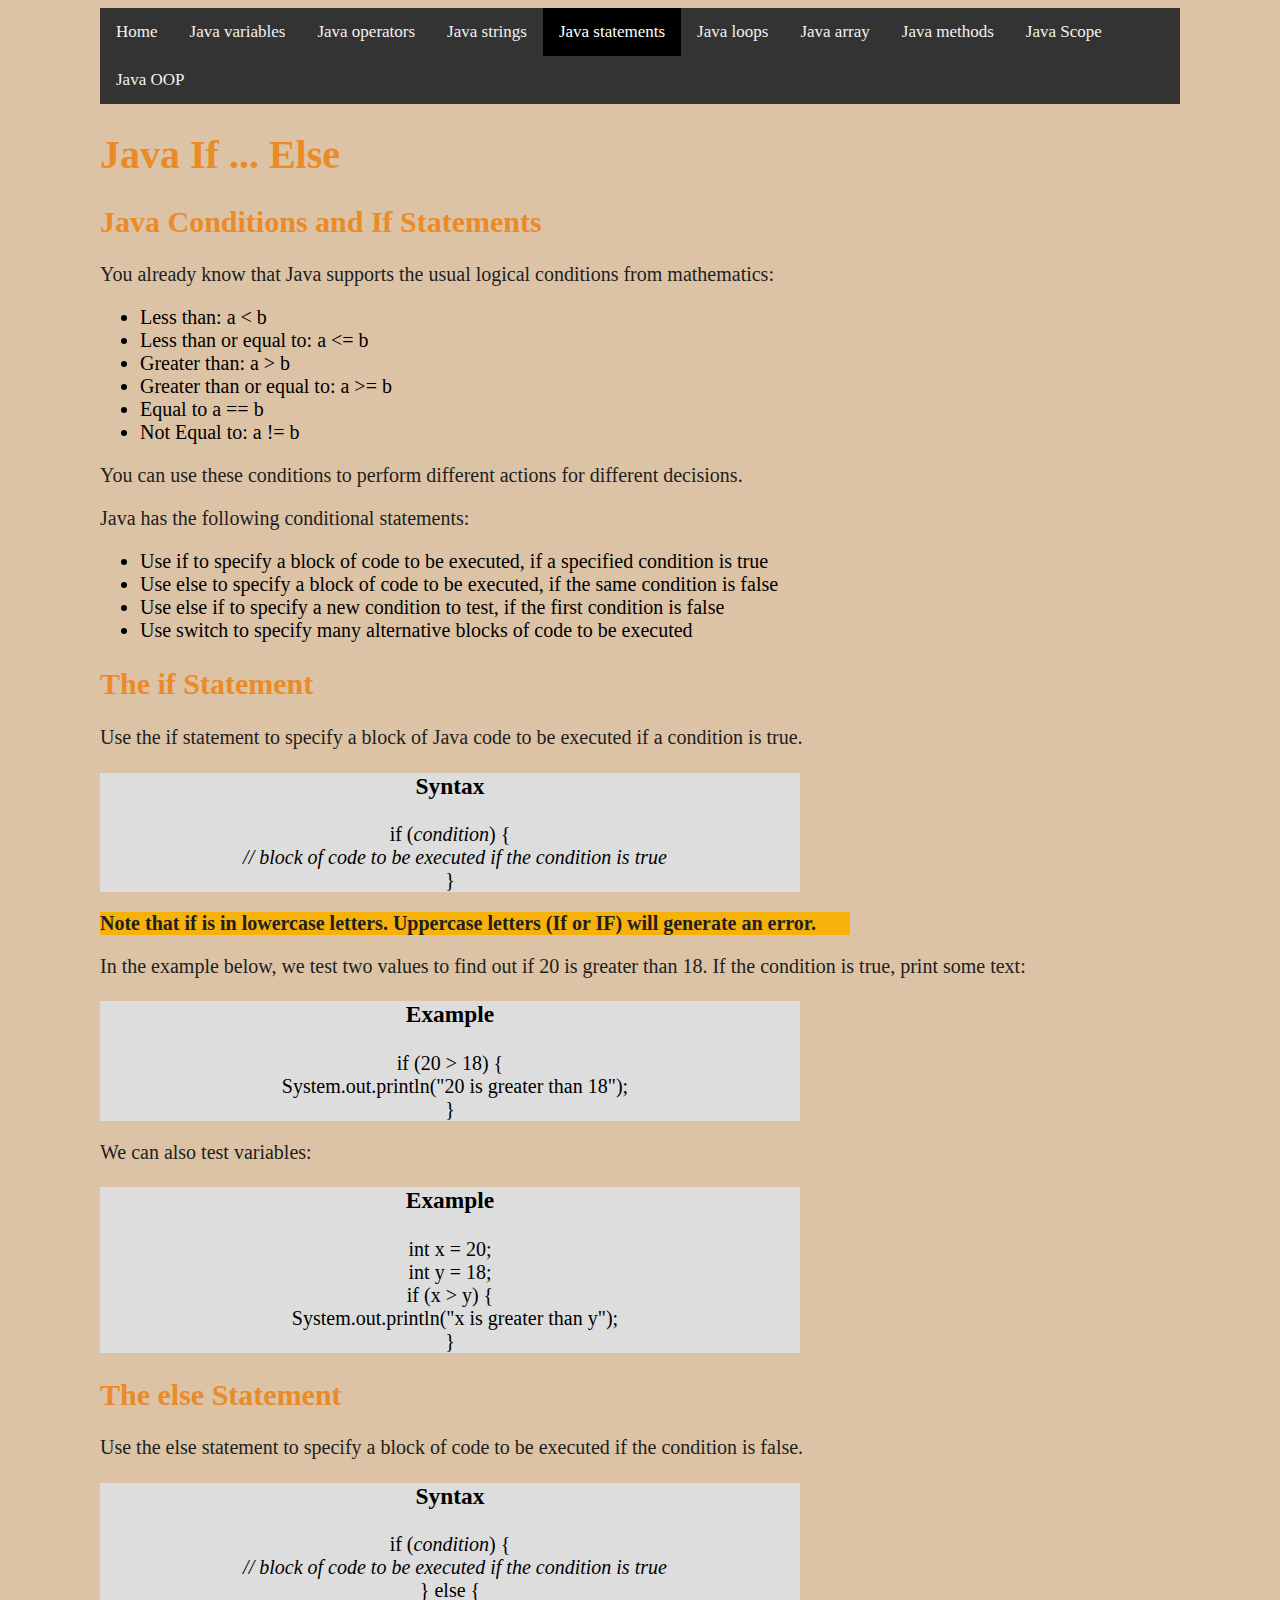
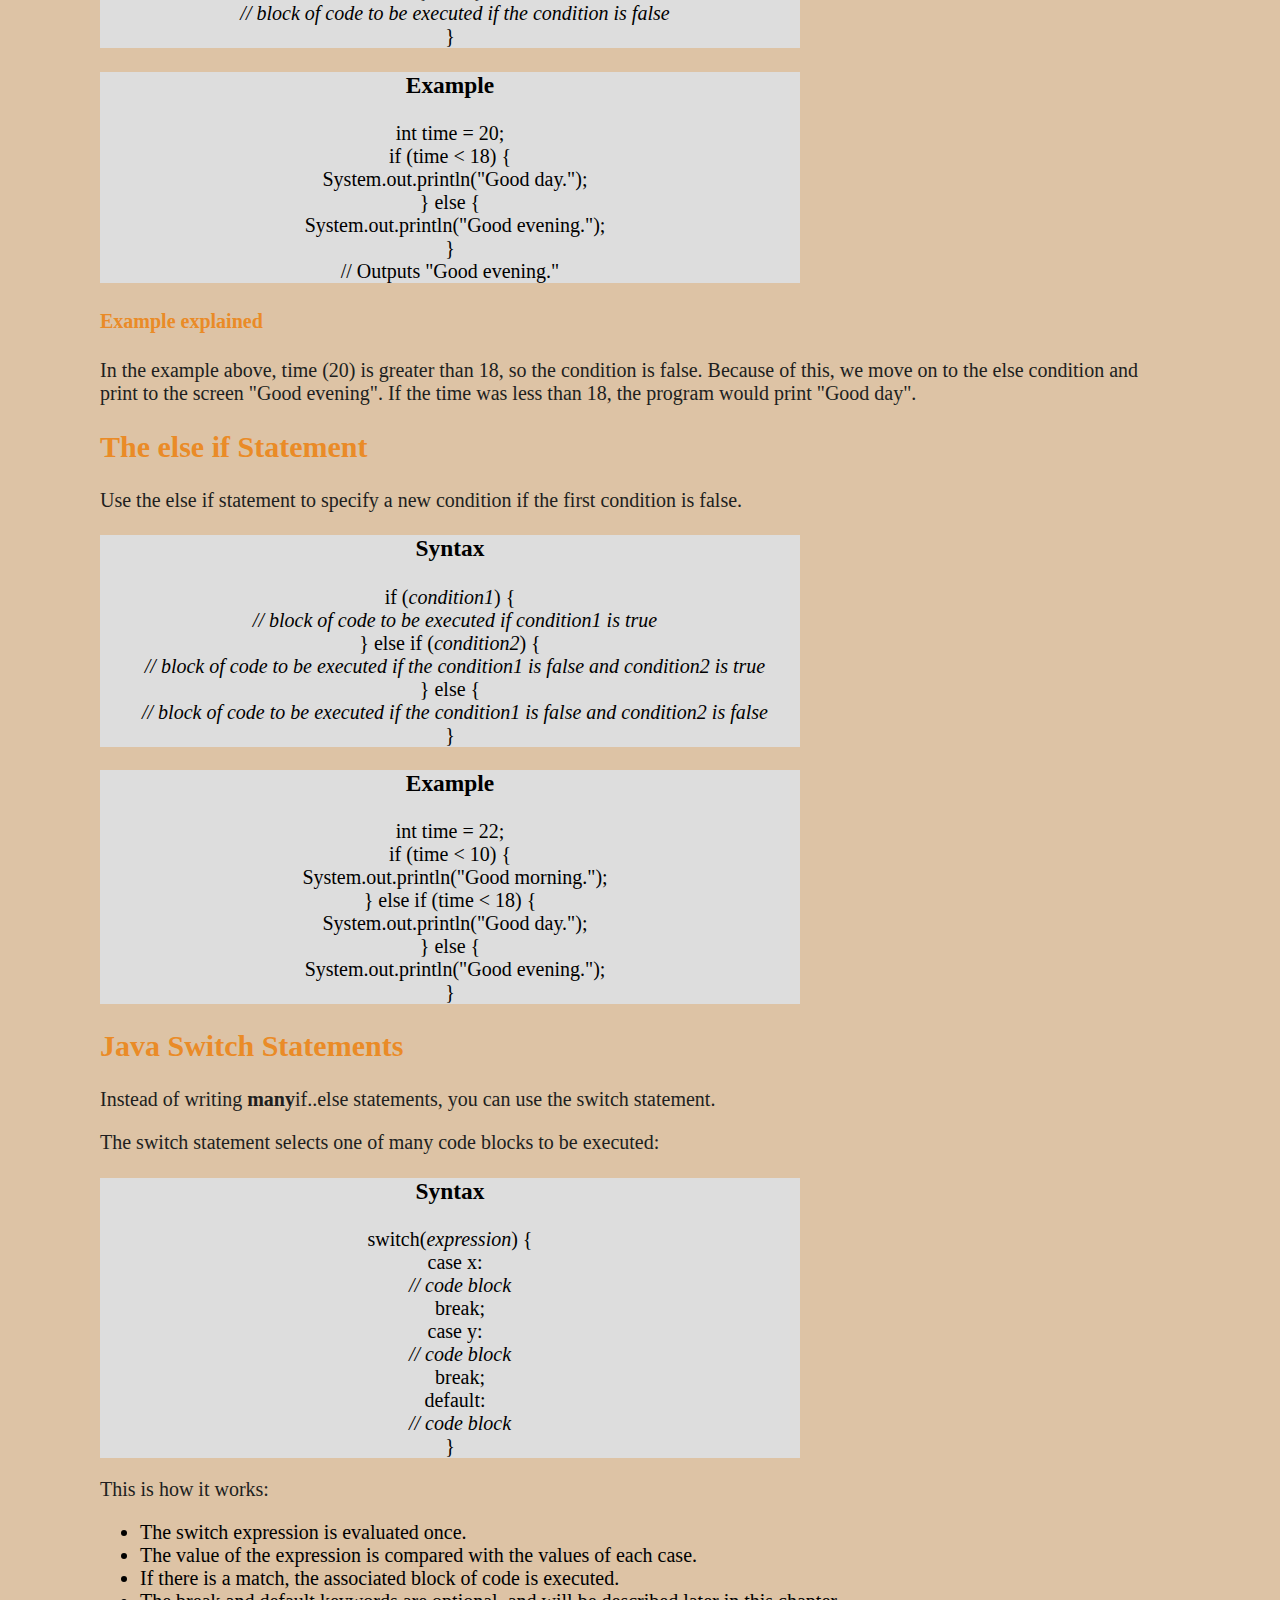
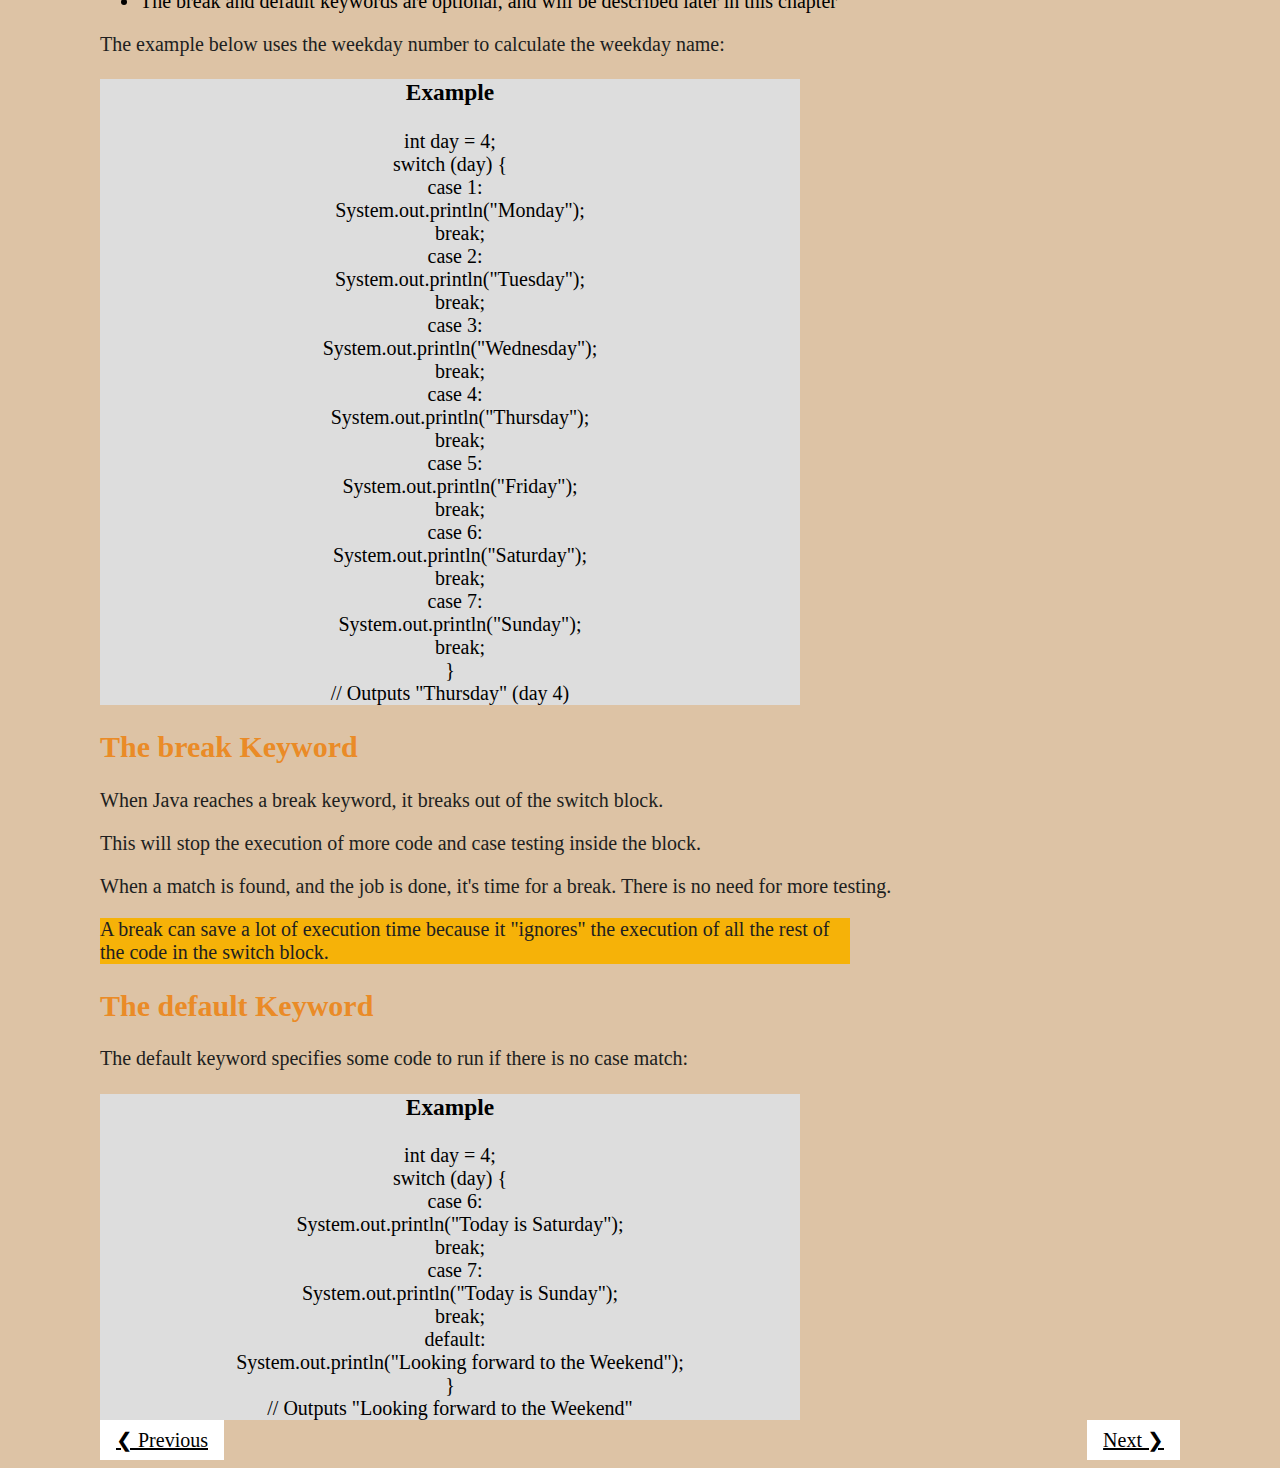
<file: j5.html>
<!DOCTYPE html>
<html lang="en">
<head>
    <link rel="icon" href="E:\html basic programs\download.png" type="image/x.icon">
    <title>Java statements</title>
</head>
<body class="body">
    <div class="topnav">
        <a  href="index.html">Home</a>
        <a  href="j2.html">Java  variables</a>
        <a  href="j3.html">Java  operators</a>
        <a  href="j4.html">Java strings</a>
        <a class="active" href="j5.html">Java statements</a>
        <a href="j6.html">Java loops</a>
        <a href="j7.html">Java array</a>
        <a href="j8.html">Java methods</a>
        <a href="j9.html">Java Scope</a>
        <a href="j10.html">Java OOP</a>
      </div>
    <h1 class="head">Java If ... Else</h1>
<h2 class="head">Java Conditions and If Statements</h2>
<p>You already know that Java supports the usual logical conditions from mathematics:</p>
<ul>
<li>Less than: a &lt; b</li>
<li>Less than or equal to: a &lt;= b</li>
<li>Greater than: a &gt; b</li>
<li>Greater than or equal to: a &gt;= b</li>
<li>Equal to a == b</li>
<li>Not Equal to: a != b</li>
</ul>
<p>You can use these conditions to perform different actions for different decisions.</p>
<p>Java has the following conditional statements:</p>
<ul>
  <li>Use if to specify a block of code to be executed, if a specified condition is true</li>
  <li>Use else to specify a block of code to be executed, if the same condition is false</li>
  <li>Use else if to specify a new condition to test, if the first condition is false</li>
  <li>Use switch to specify many alternative blocks of code to be executed</li>
</ul>
<h2 class="head">The if Statement</h2>
<p>Use the if statement to specify a block of Java code to be executed if a condition is true.</p>
<div class="example">
<h3>Syntax</h3>
if (<em>condition</em>) {<br>
&nbsp; <em>// block of code to be executed if the condition is true</em><br>
}
</div>
<div class="different">
<p><b>Note that if is in lowercase letters. Uppercase letters (If or IF) will generate an error.</b></p>
</div>
<p>In the example below, we test two values to find out if 20 is greater than 
18. If the condition is true, print some text:</p>
<div class="example">
<h3>Example</h3>
if (20 &gt; 18) {<br>
&nbsp; System.out.println(&quot;20 is greater than 18&quot;);<br>
}
</div>
<p>We can also test variables:</p>
<div class="example">
<h3>Example</h3>
int x = 20;<br>
int y = 18;<br>
if (x &gt; y) {<br>
&nbsp; System.out.println(&quot;x is greater than y&quot;);<br>
}
</div>
<h2 class="head">The else Statement</h2>
<p>Use the else statement to specify a block of code to be executed if the condition is false.</p>
<div class="example">
<h3>Syntax</h3>
if (<em>condition</em>) {<br>
&nbsp; <em>// block of code to be executed if the condition is true</em><br>
} else {<br>
&nbsp; <em>// block of code to be executed if the condition is false</em><br>
}
</div>
<div class="example">
<h3>Example</h3>
int time = 20;<br>
if (time &lt; 18) { <br>
&nbsp; System.out.println(&quot;Good day.&quot;);<br>
} else {<br>
&nbsp; System.out.println(&quot;Good evening.&quot;);<br>
}<br>
// Outputs &quot;Good evening.&quot;
</div>
<h4 class="head">Example explained</h4>
<p>In the example above, time (20) is greater than 18, so the condition is false. 
Because of this, we move on to the else condition and print to the screen "Good 
evening". If the time was less than 18, the program would print &quot;Good day&quot;.</p>
<h2 class="head" >The else if Statement</h2>
<p>Use the else if statement to specify a new condition if the first condition is false.</p>
<div class="example">
<h3>Syntax</h3>
if (<em>condition1</em>) {<br>
&nbsp; <em>// block of code to be executed if condition1 is true</em><br>
} else if (<em>condition2</em>) {<br>
&nbsp; <em>// block of code to be executed if the condition1 is false and condition2 is true</em><br>
} else {<br>
&nbsp; <em>// block of code to be executed if the condition1 is false and condition2 is false</em><br>
}
</div>
<div class="example">
<h3>Example</h3>
int time = 22;<br>
if (time &lt; 10) {<br>
&nbsp; System.out.println(&quot;Good morning.&quot;);<br>
} else if (time &lt; 18) {<br>
&nbsp; System.out.println(&quot;Good day.&quot;);<br>
} else {<br>
&nbsp; System.out.println(&quot;Good evening.&quot;);<br>
}
</div>
<h2 class="head">Java Switch Statements</h2>
<p>Instead of writing <strong>many</strong>if..else statements, you can use the switch statement.</p>
<p>The switch statement selects one of many code blocks to be executed:</p>
<div class="example">
<h3>Syntax</h3>
switch(<em>expression</em>) {<br>
&nbsp; case x:<br>
&nbsp;&nbsp;&nbsp; <em>// code block</em><br>
&nbsp;&nbsp;&nbsp; break;<br>
&nbsp; case y:<br>
&nbsp;&nbsp;&nbsp; <em>// code block</em><br>
&nbsp;&nbsp;&nbsp; break;<br>
&nbsp; default:<br>
&nbsp;&nbsp;&nbsp; <em>// code block</em><br>
}
</div>
<p>This is how it works:</p>
<ul>
<li>The switch expression is evaluated once.</li>
<li>The value of the expression is compared with the values of each case.</li>
<li>If there is a match, the associated block of code is executed.</li>
<li>The break and default keywords are optional, and will be described later in this chapter</li>
</ul>
<p>The example below uses the weekday number to calculate the weekday name:</p>
<div class="example">
<h3>Example</h3>
int day = 4;<br>
switch (day) {<br>
&nbsp; case 1:<br>
&nbsp;&nbsp;&nbsp; System.out.println(&quot;Monday&quot;);<br>
&nbsp;&nbsp;&nbsp; break;<br>
&nbsp; case 2:<br>
&nbsp;&nbsp;&nbsp; System.out.println(&quot;Tuesday&quot;);<br>
&nbsp;&nbsp;&nbsp; break;<br>
&nbsp; case 3:<br>
&nbsp;&nbsp;&nbsp; System.out.println(&quot;Wednesday&quot;);<br>
&nbsp;&nbsp;&nbsp; break;<br>
&nbsp; case 4:<br>
&nbsp;&nbsp;&nbsp; System.out.println(&quot;Thursday&quot;);<br>
&nbsp;&nbsp;&nbsp; break;<br>
&nbsp; case 5:<br>
&nbsp;&nbsp;&nbsp; System.out.println(&quot;Friday&quot;);<br>
&nbsp;&nbsp;&nbsp; break;<br>
&nbsp; case 6:<br>
&nbsp;&nbsp;&nbsp; System.out.println(&quot;Saturday&quot;);<br>
&nbsp;&nbsp;&nbsp; break;<br>
&nbsp; case 7:<br>
&nbsp;&nbsp;&nbsp; System.out.println(&quot;Sunday&quot;);<br>
&nbsp;&nbsp;&nbsp; break;<br>
}<br>
// Outputs &quot;Thursday&quot; (day 4)
</div>
<h2 class="head">The break Keyword</h2>
<p>When Java reaches a break 
keyword, it breaks out of the switch block.</p>
<p>This will stop the execution of more code and case testing inside 
the block.</p>
<p>When a match is found, and the job is done, it's time for a break. There is no need for more testing.</p>
<div class="different">
<p>A break can save a lot of execution time because it &quot;ignores&quot; the execution 
of all the rest of the code in the switch block.</p>
</div>
<h2 class="head">The default Keyword</h2>
<p>The default keyword specifies some code to run if there is no 
case match:</p>
<div class="example">
<h3>Example</h3>
int day = 4;<br>
switch (day) {<br>
&nbsp; case 6:<br>
&nbsp;&nbsp;&nbsp; System.out.println(&quot;Today is Saturday&quot;);<br>
&nbsp;&nbsp;&nbsp; break;<br>
&nbsp; case 7:<br>
&nbsp;&nbsp;&nbsp; System.out.println(&quot;Today is Sunday&quot;);<br>
&nbsp;&nbsp;&nbsp; break;<br>
&nbsp; default:<br>
&nbsp;&nbsp;&nbsp; System.out.println(&quot;Looking forward to the Weekend&quot;);<br>
}<br>
// Outputs &quot;Looking forward to the Weekend&quot;
</div>
<div>
  <a class="button" href="j4.html">&#10094; Previous</a>
  <a class="button" style="float:right;" href="j6.html">Next &#10095;</a>
  </div>
<style>
  .body{
            background-color: #DDC3A5;
            margin-left: 100px;
            margin-right: 100px;
            font-size: 20px;
        }

        p{
            color:#201E20 ;
        }

        .head{
            color:  #ea8b27;
         }

         .button{
            background-color: white;
           color: black;
           display: inline-block;
           padding: 8px 16px;
        }

        .example{
            display:block ;
            background-color: #ddd;
            width:700px;
            position: relative;
            animation-name: hello;
            animation-duration: 2s;
            animation-iteration-count: 1;
            animation-fill-mode: forwards;
            text-align: center;
         }

         @keyframes hello{
            from{
                width:0px;
            }
            to{
                width: 700px;
            }
         } 

         .different{
          display:block;
          background-color: rgb(246, 178, 8);
          width:750px;
         }

         .topnav {
        background-color: #333;
        overflow: hidden;
      }


       .topnav a {
         float: left;
          color: #f2f2f2;
          text-align: center;
          padding: 14px 16px;
          text-decoration: none;
          font-size: 17px;
       }

        .topnav a:hover {
          background-color: #ddd;
          color: black;
         }

        .topnav a.active {
           background-color: black;
           color: white;
         }
</style>
</body>
</html>
</file>
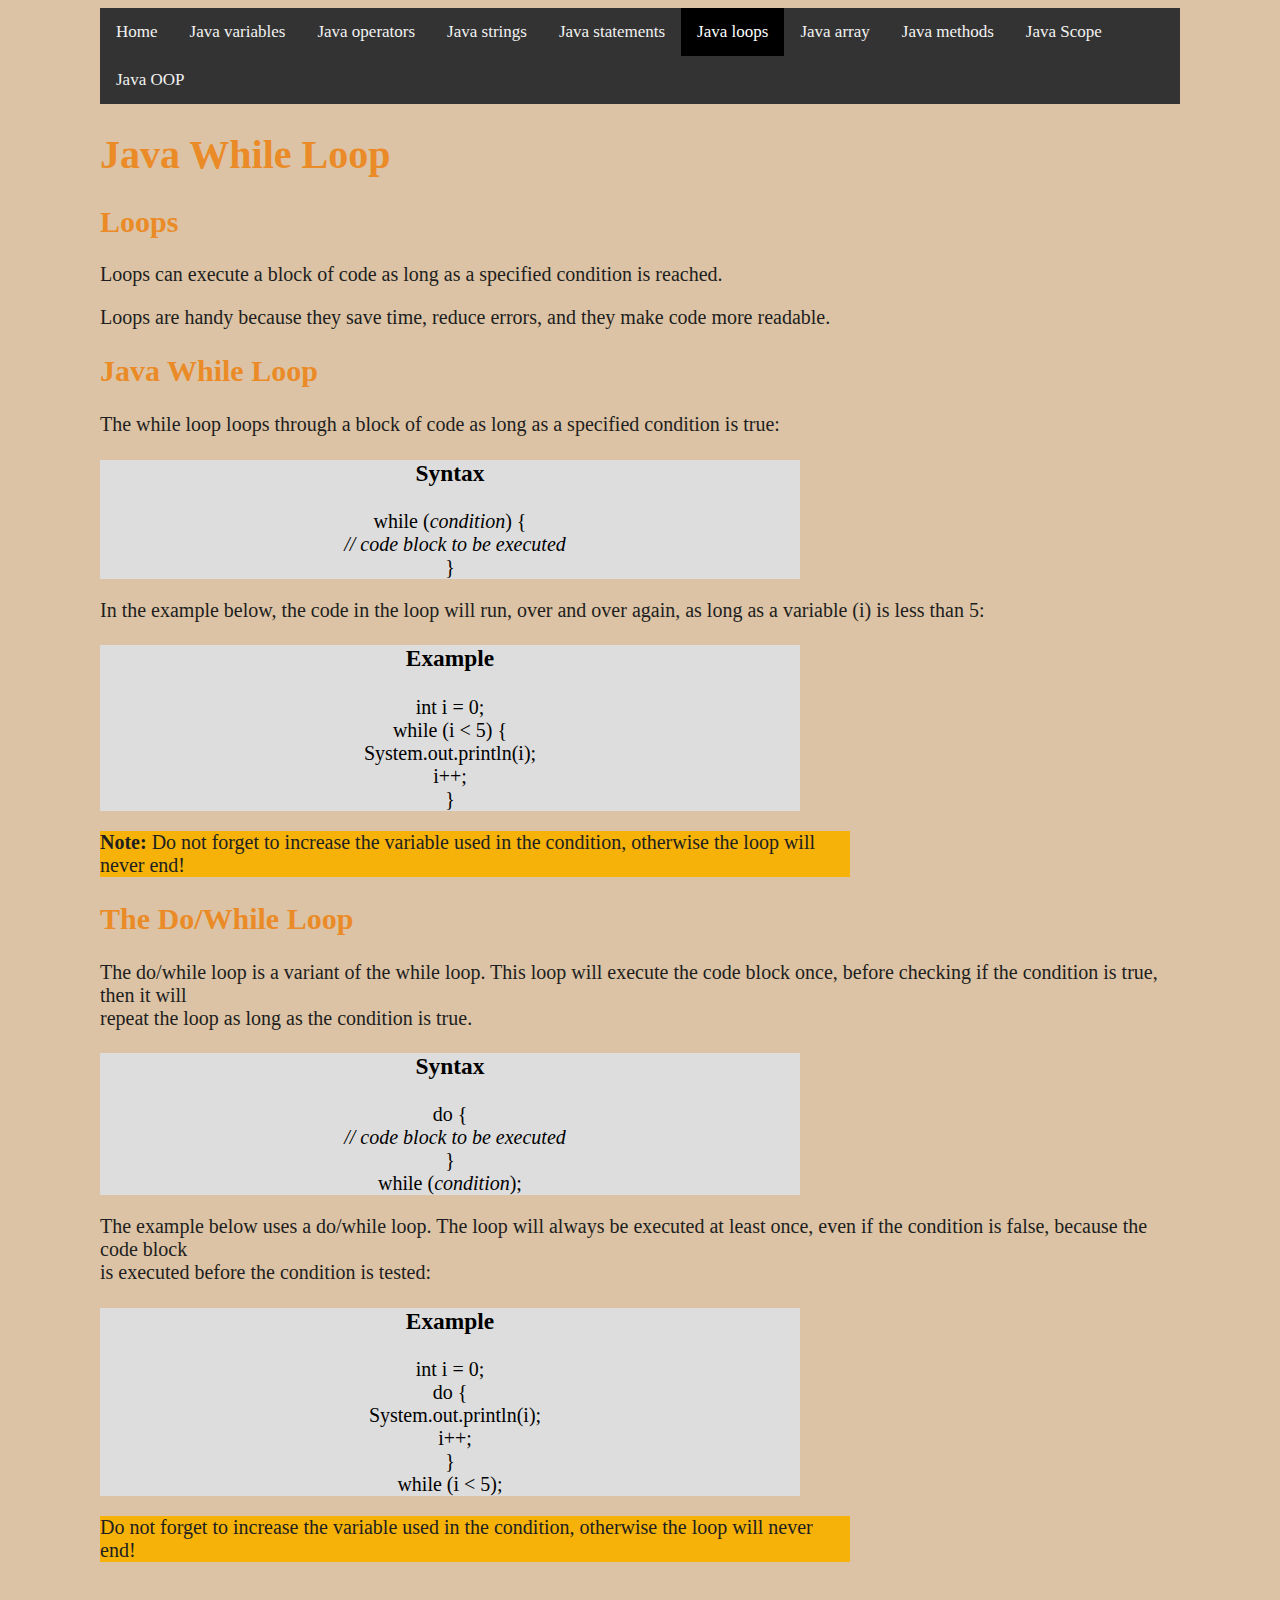
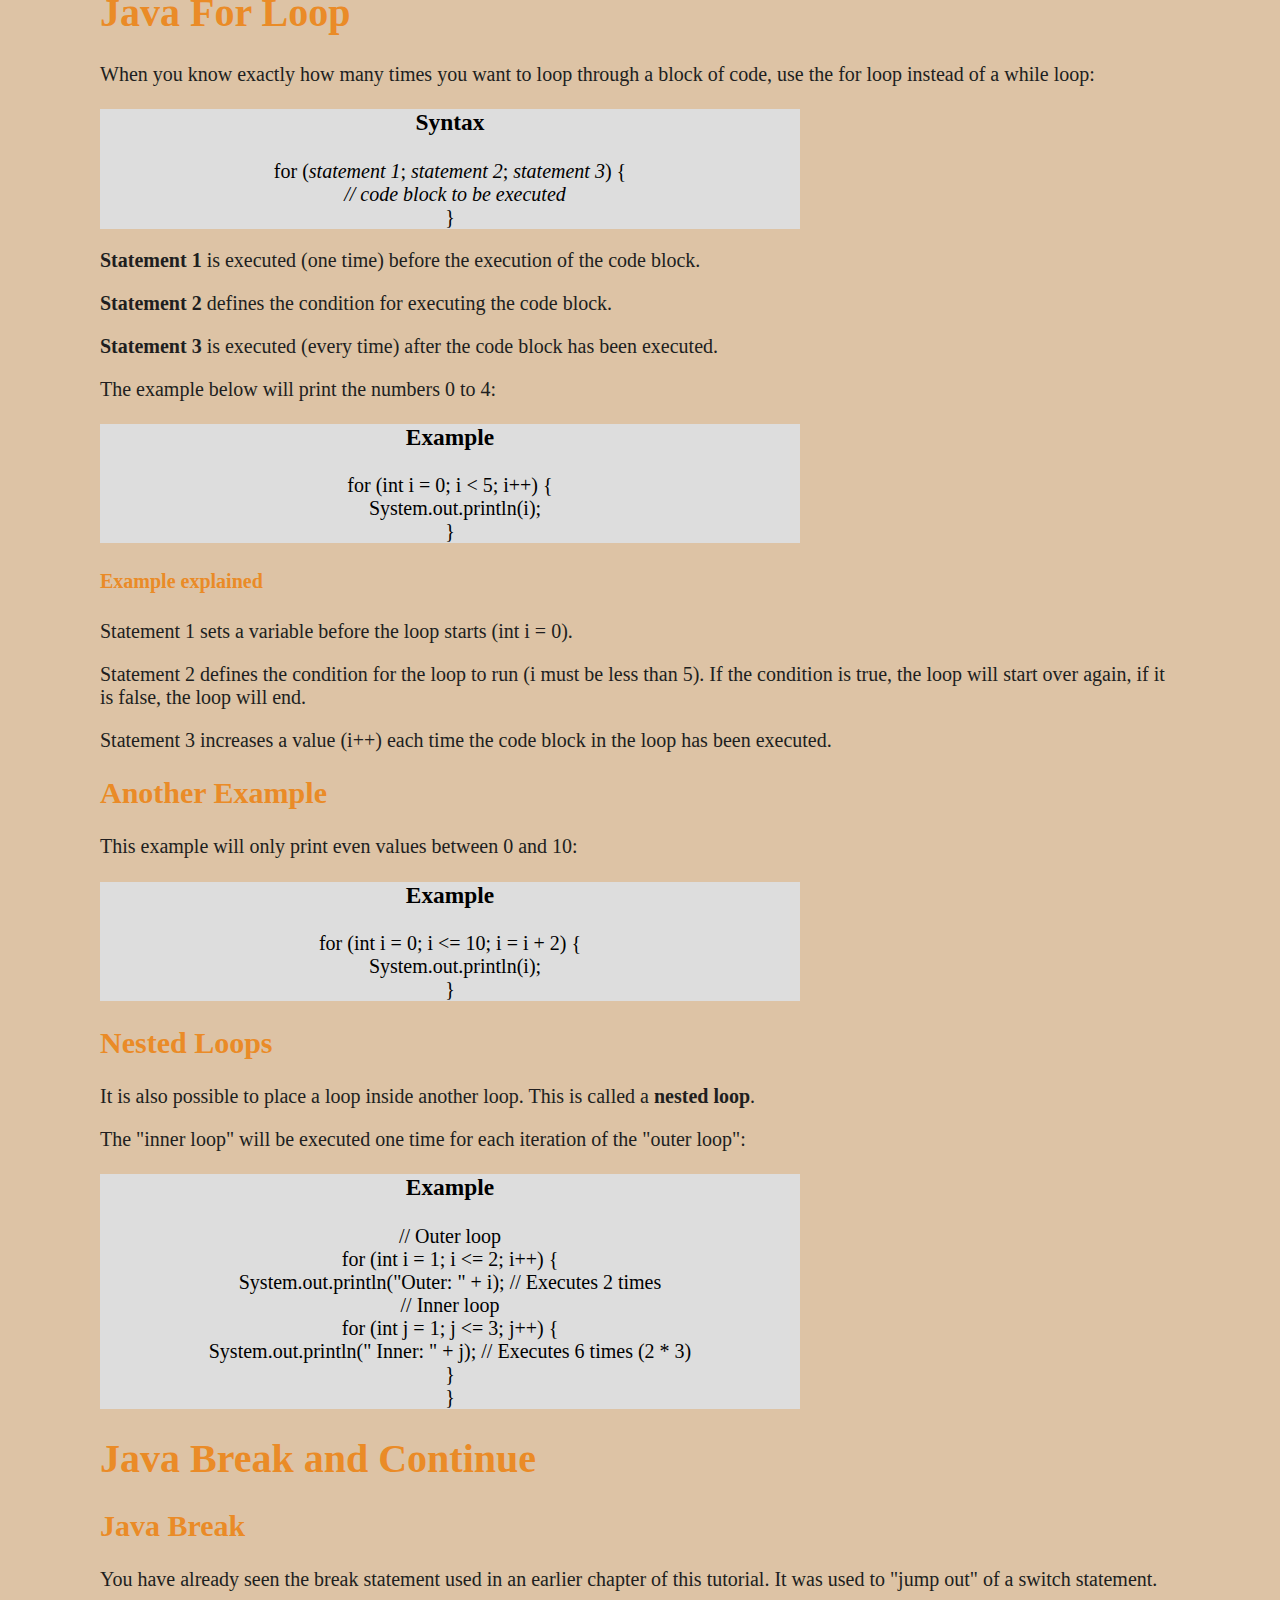
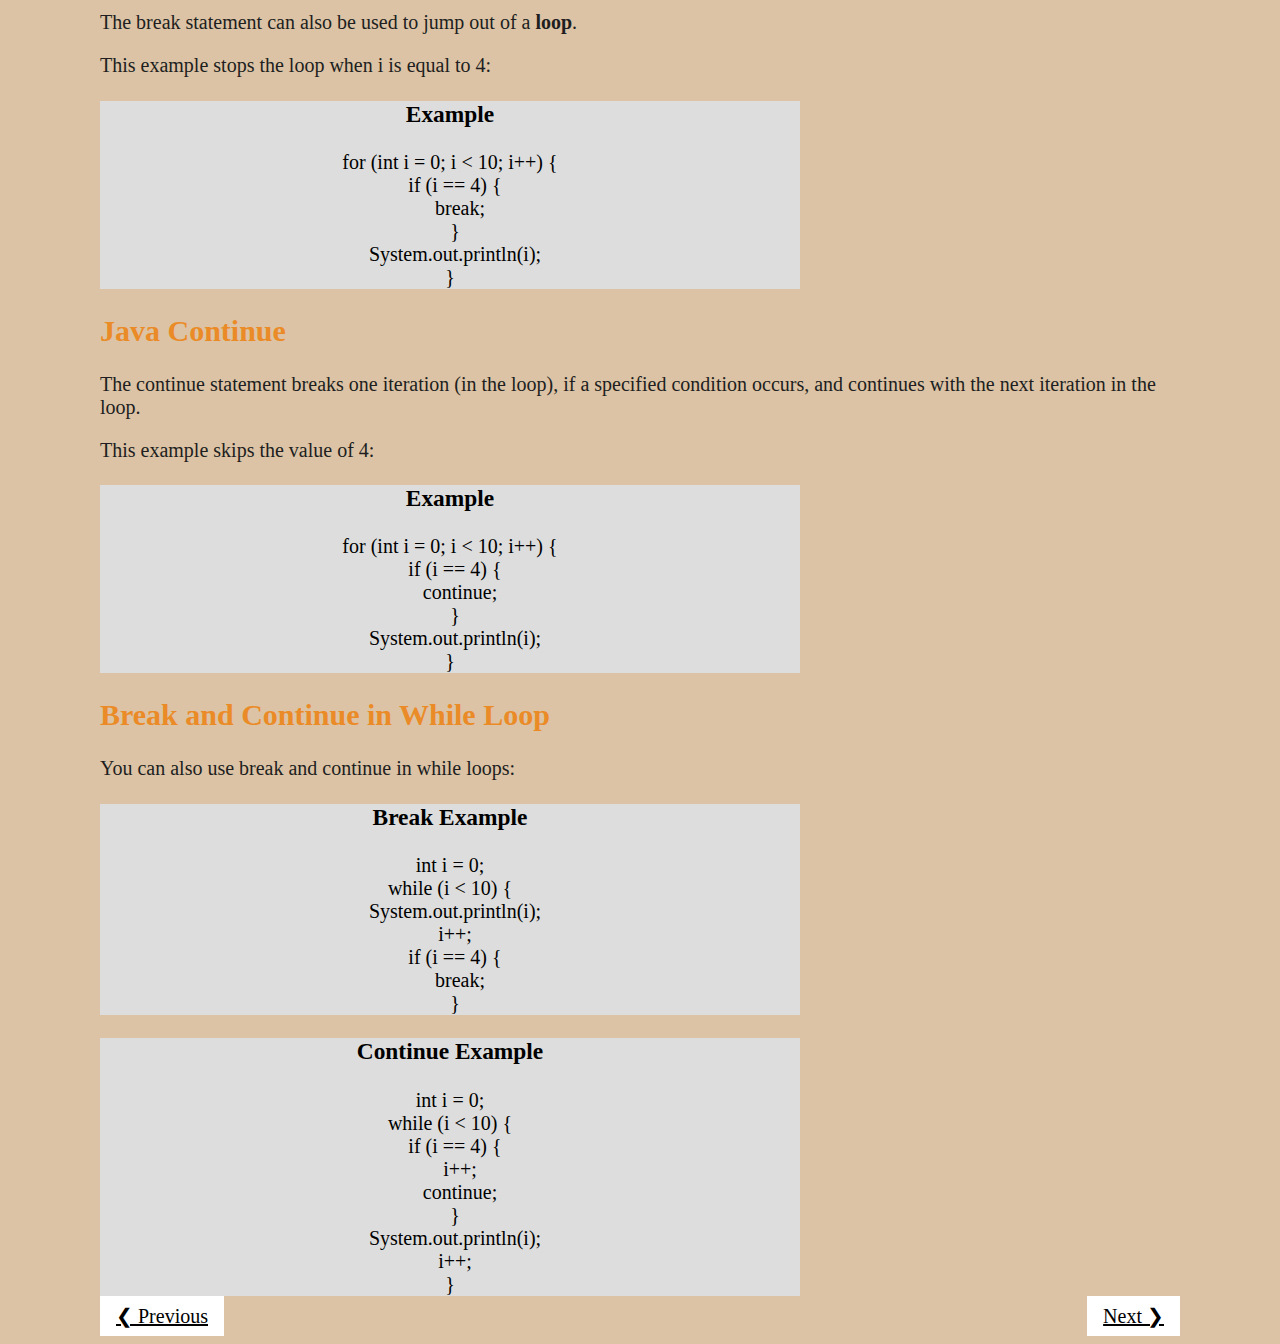
<file: j6.html>
<!DOCTYPE html>
<html lang="en">
<head>
    <link rel="icon" href="E:\html basic programs\download.png" type="image/x.icon">
    <title>Java loops</title>
</head>
<body class="body">
  <div class="topnav">
    <a  href="index.html">Home</a>
    <a  href="j2.html">Java  variables</a>
    <a  href="j3.html">Java  operators</a>
    <a  href="j4.html">Java strings</a>
    <a href="j5.html">Java statements</a>
    <a class="active" href="j6.html">Java loops</a>
    <a href="j7.html">Java array</a>
    <a href="j8.html">Java methods</a>
    <a href="j9.html">Java Scope</a>
    <a href="j10.html">Java OOP</a>
  </div>
    <h1 class="head">Java While Loop</h1>
<h2 class="head">Loops</h2>
<p>Loops can execute a block of code as long as a specified condition is reached.</p>
<p>Loops are handy because they save time, reduce errors, and they make code more readable.</p>
<h2 class="head">Java While Loop</h2>
<p>The while loop loops through a block of code as long as a specified condition is true:</p>
<div class="example">
<h3>Syntax</h3>
while (<em>condition</em>) {<br>
<i>&nbsp; // code block to be executed</i><br>
}
</div>
<p>In the example below, the code in the loop will run, over and over again, as long as 
a variable (i) is less than 5:</p>
<div class="example">
<h3>Example</h3>
int i = 0;<br>
while (i &lt; 5) {<br>
  System.out.println(i);<br>
  i++;<br>
}
</div>
<div class="different">
<p><strong>Note:</strong> Do not forget to increase the variable used in the condition, otherwise the loop will never end!</p>
</div>
<h2 class="head">The Do/While Loop</h2>
<p>The do/while loop is a variant of the while loop. This loop will execute the code block once, before checking if the condition is true, then it will<br>
repeat the loop as long as the condition is true.</p>
<div class="example">
<h3>Syntax</h3>
do {<br>
<i>&nbsp; // code block to be executed<br></i>}<br>
while (<em>condition</em>);<br>
</div>
<p>The example below uses a do/while loop. The loop will always be executed at least once, even if the condition is false, because the code block <br>
is executed before the condition is tested:</p>
<div class="example">
<h3>Example</h3>
int i = 0;<br>do {<br>
&nbsp;&nbsp;System.out.println(i);<br>
&nbsp;&nbsp;i++;<br>
}<br>
while (i &lt; 5);<br>
</div>
<div class="different">
<p>Do not forget to increase the variable used in the condition, otherwise 
the loop will never end!</p>
</div>
<h1 class="head">Java For Loop</h1>
<p>When you know exactly how many times you want to loop through a block of code, use the for loop instead of a while loop:</p>
<div class="example">
<h3>Syntax</h3>
for (<i>statement 1</i>;<i> statement 2</i>;<i> statement 3</i>) {<br>
&nbsp; <i>// code block to be executed</i><br>
}
</div>
<p><strong>Statement 1</strong> is executed (one time) before the execution of the code block.</p>
<p><strong>Statement 2</strong> defines the condition for executing the code block.</p>
<p><strong>Statement 3</strong> is executed (every time) after the code block has been executed.</p>
<p>The example below will print the numbers 0 to 4:</p>
<div class="example">
<h3>Example</h3>
for (int i = 0; i &lt; 5; i++) {<br>
&nbsp;&nbsp;System.out.println(i);<br>
}<br>
</div>
<h4 class="head">Example explained</h4>
<p>Statement 1 sets a variable before the loop starts (int i = 0).</p>
<p>Statement 2 defines the condition for the loop to run (i must be less than 
5). If the condition is true, the loop will start over again, if it is false, 
the loop will end.</p>
<p>Statement 3 increases a value (i++) each time the code block in the loop has 
been executed.</p>
<h2 class="head">Another Example</h2>
<p>This example will only print even values between 0 and 10:</p>
<div class="example">
<h3>Example</h3>
for (int i = 0; i &lt;= 10; i = i + 2) {<br>
&nbsp;&nbsp;System.out.println(i);<br>
}
</div>
<h2 class="head">Nested Loops</h2>
<p>It is also possible to place a loop inside another loop. This is called a
<strong>nested loop</strong>.</p>
<p>The "inner loop" will be executed one time for each iteration of the "outer loop":</p>
<div class="example">
<h3>Example</h3>
// Outer loop<br>
for (int i = 1; i &lt;= 2; i++) {<br>
  System.out.println(&quot;Outer: &quot; + i); // Executes 2 times<br>
  // Inner loop<br>
  for (int j = 1; j &lt;= 3; j++) {<br>
    System.out.println(&quot; Inner: &quot; + j); // Executes 6 times (2 * 3)<br>
  }<br>
} 
</div>
<h1 class="head">Java Break and Continue</h1>
<h2 class="head">Java Break</h2>
<p>You have already seen the break statement used in an earlier chapter of this tutorial. It was used to "jump out" of a switch statement.</p>
<p>The break statement can also be used to jump out of a 
<strong>loop</strong>.</p>
<p>This example stops the loop when i is equal to 4:</p>
<div class="example">
<h3>Example</h3>
for (int i = 0; i &lt; 10; i++) {<br>
&nbsp; if (i == 4) {<br>
&nbsp;&nbsp;&nbsp; break;<br>
&nbsp; }<br>
&nbsp; System.out.println(i);<br>
}
</div>
<h2 class="head">Java Continue</h2>
<p>The continue statement breaks one iteration (in the loop), if a specified condition occurs, and continues with the next iteration in the loop.</p>
<p>This example skips the value of 4:</p>
<div class="example">
<h3>Example</h3>
for (int i = 0; i &lt; 10; i++) {<br>
&nbsp; if (i == 4) {<br>
&nbsp;&nbsp;&nbsp; continue;<br>
&nbsp; }<br>
&nbsp; System.out.println(i);<br>
}
</div>
<h2 class="head">Break and Continue in While Loop</h2>
<p>You can also use break and continue in while loops:</p>
<div class="example">
<h3>Break Example</h3>
int i = 0;<br>
while (i &lt; 10) {<br>
&nbsp;&nbsp;System.out.println(i);<br>
&nbsp;&nbsp;i++;<br>
&nbsp;&nbsp;if (i == 4) {<br>
&nbsp;&nbsp;&nbsp;&nbsp;break;<br>
&nbsp; }<br>
</div>
<div class="example">
<h3>Continue Example</h3>
int i = 0;<br>
while (i &lt; 10) {<br>
&nbsp;&nbsp;if (i == 4) {<br>
&nbsp;&nbsp;&nbsp; i++;<br>
&nbsp;&nbsp;&nbsp;&nbsp;continue;<br>
&nbsp;&nbsp;}<br>
&nbsp;&nbsp;System.out.println(i);<br>
&nbsp;&nbsp;i++;<br>
}
</div>
<div>
  <a class="button" href="j5.html">&#10094; Previous</a>
  <a class="button" style="float:right;" href="j7.html">Next &#10095;</a>
  </div>
  <style>
.body{
            background-color: #DDC3A5;
            margin-left: 100px;
            margin-right: 100px;
            font-size: 20px;
        }

        p{
            color:#201E20 ;
        }

        .head{
            color:  #ea8b27;
         }

         .button{
            background-color: white;
           color: black;
           display: inline-block;
           padding: 8px 16px;
        }

        .example{
            display:block ;
            background-color: #ddd;
            width:700px;
            position: relative;
            animation-name: hello;
            animation-duration: 2s;
            animation-iteration-count: 1;
            animation-fill-mode: forwards;
            text-align: center;
         }

         @keyframes hello{
            from{
                width:0px;
            }
            to{
                width: 700px;
            }
         } 

         .different{
          display:block;
          background-color: rgb(246, 178, 8);
          width:750px;
         }

         .topnav {
        background-color: #333;
        overflow: hidden;
      }


       .topnav a {
         float: left;
          color: #f2f2f2;
          text-align: center;
          padding: 14px 16px;
          text-decoration: none;
          font-size: 17px;
       }

        .topnav a:hover {
          background-color: #ddd;
          color: black;
         }

        .topnav a.active {
           background-color: black;
           color: white;
         }
  </style>
</body>
</html>
</file>
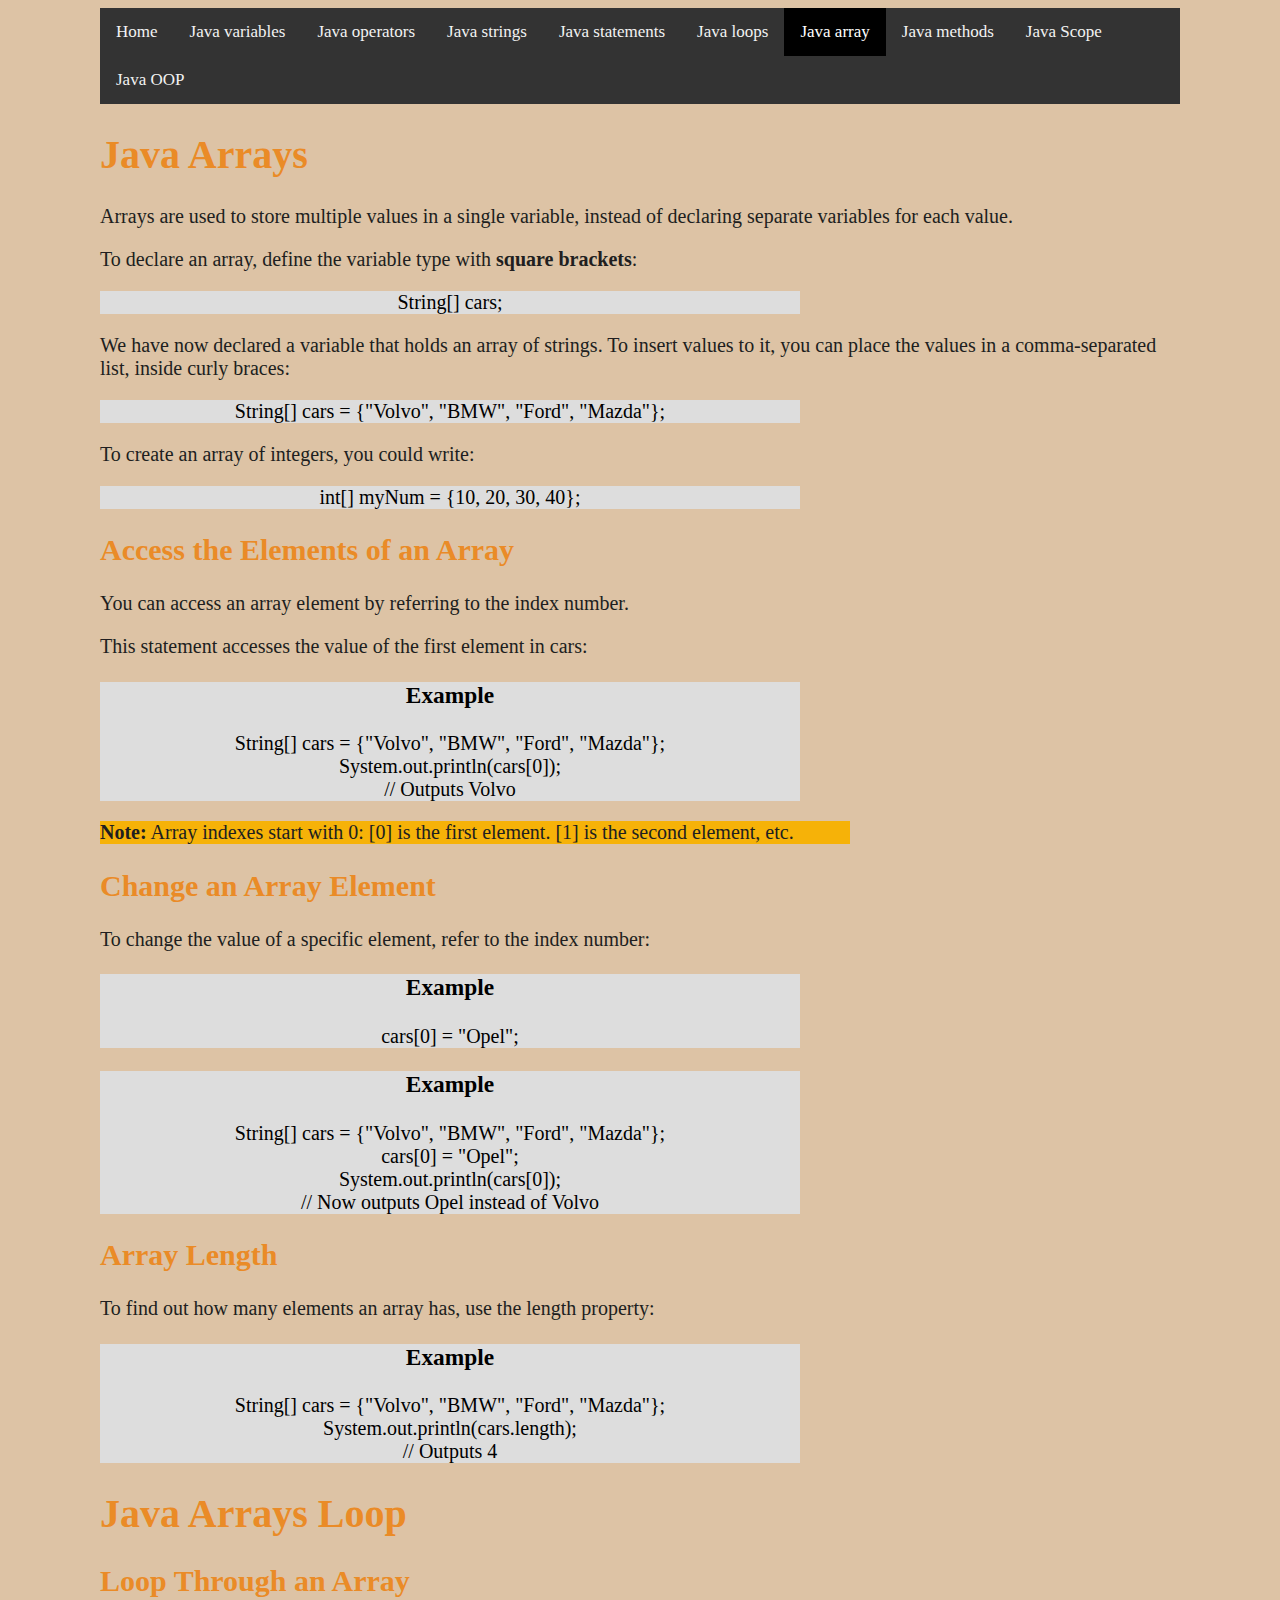
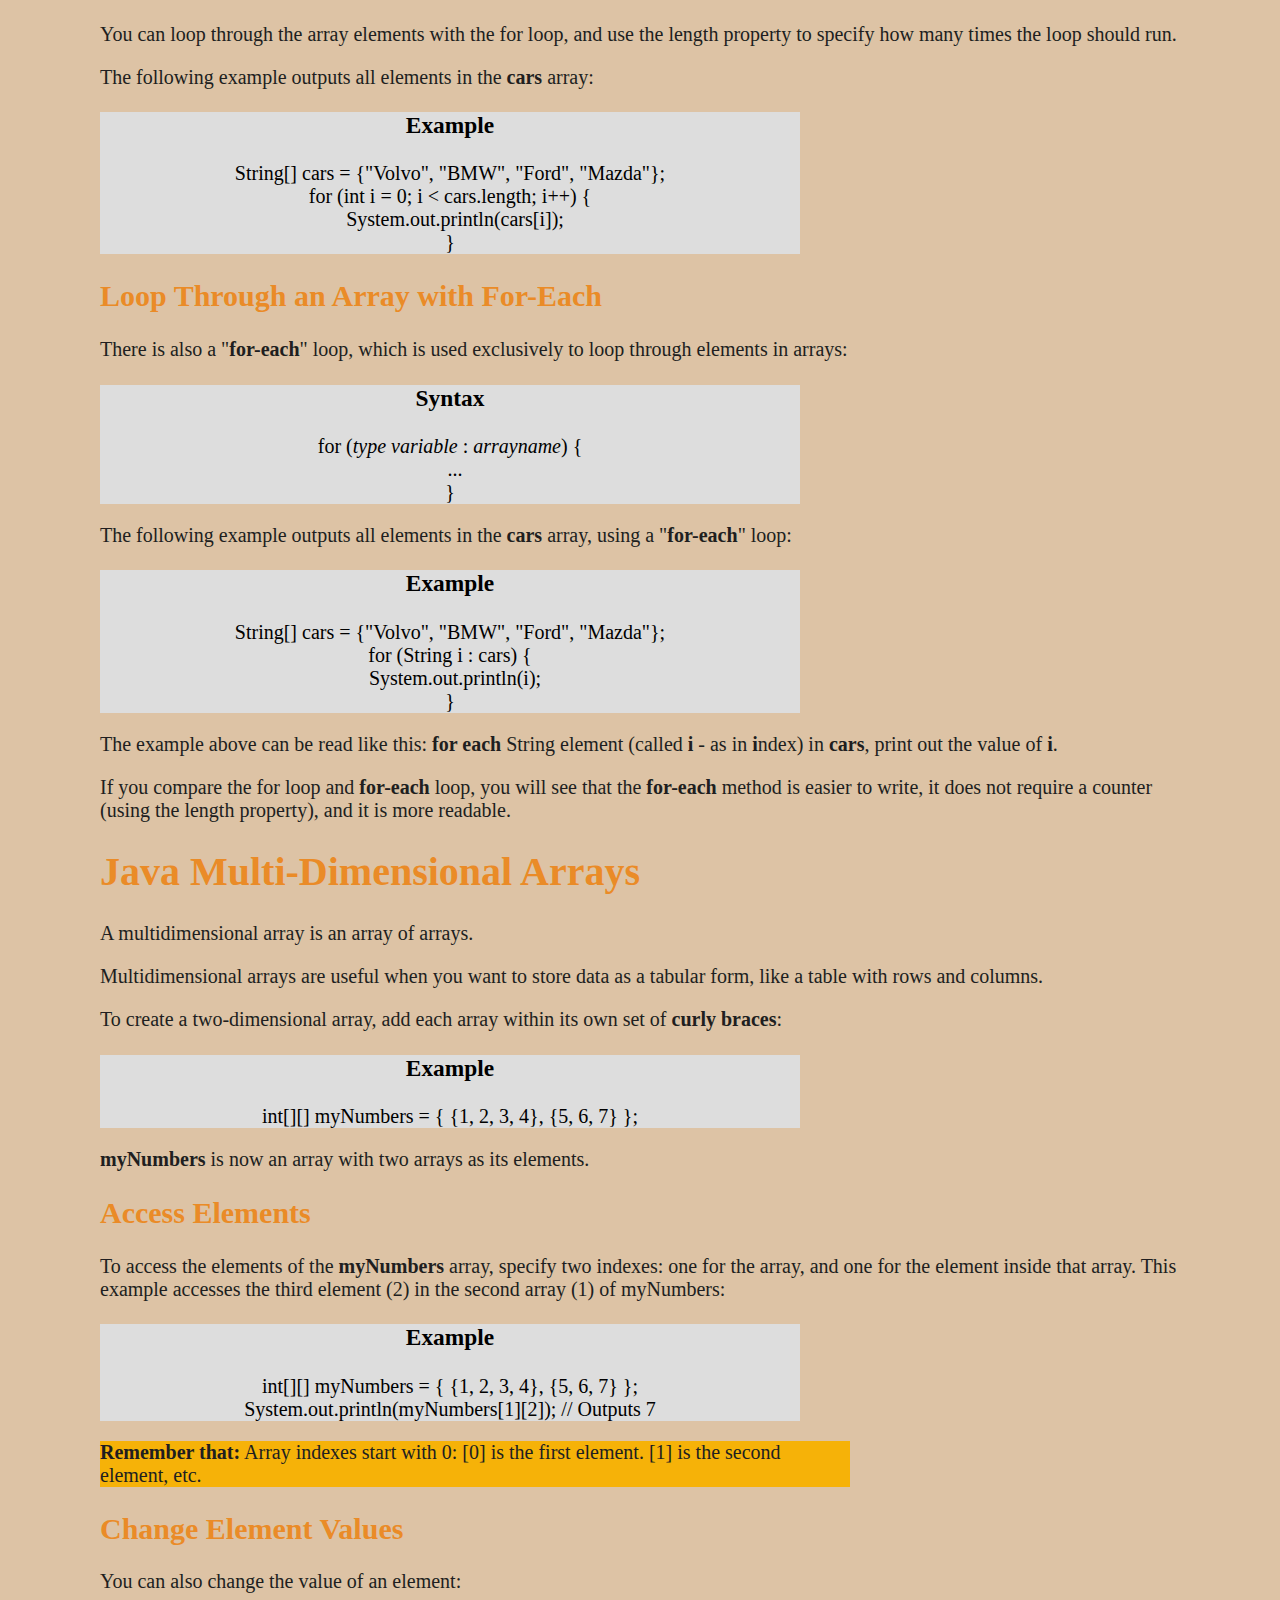
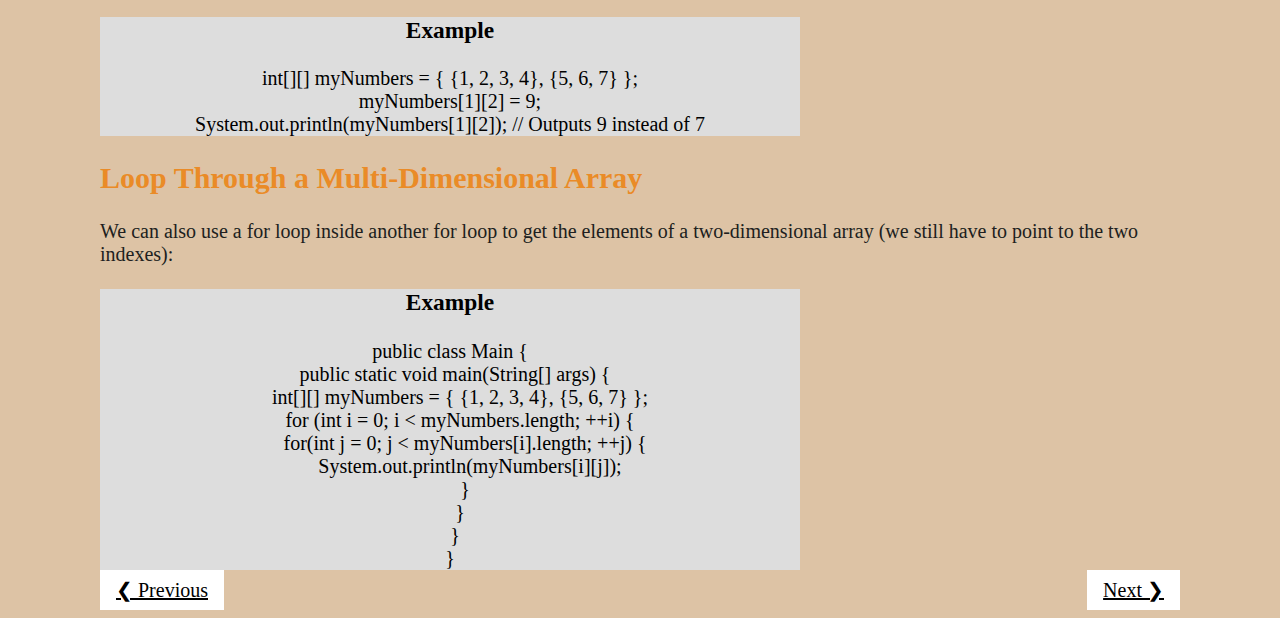
<file: j7.html>
<!DOCTYPE html>
<html lang="en">
<head>
    <link rel="icon" href="E:\html basic programs\download.png" type="image/x.icon">
    <title>Java array</title>
</head>
<body class="body">
    <div class="topnav">
        <a  href="index.html">Home</a>
        <a  href="j2.html">Java  variables</a>
        <a  href="j3.html">Java  operators</a>
        <a  href="j4.html">Java strings</a>
        <a href="j5.html">Java statements</a>
        <a href="j6.html">Java loops</a>
        <a class="active" href="j7.html">Java array</a>
        <a href="j8.html">Java methods</a>
        <a href="j9.html">Java Scope</a>
        <a href="j10.html">Java OOP</a>
      </div>
    <h1 class="head">Java Arrays</h1>
<p>Arrays are used to store multiple values in a single variable, instead of declaring separate variables for each 
value.</p>
<p>To declare an array, define the variable type with <strong>square brackets</strong>:</p>
<div class="example">
String[] cars;
</div>
<p>We have now declared a variable that holds an array of strings. To insert 
values to it, you can place the values in a 
comma-separated list, inside curly braces:</p>
<div class="example">
String[] cars = {&quot;Volvo&quot;, &quot;BMW&quot;, &quot;Ford&quot;, &quot;Mazda&quot;};
</div>
<p>To create an array of integers, you could write:</p>
<div class="example">
int[] myNum = {10, 20, 30, 40};
</div>
<h2 class="head">Access the Elements of an Array</h2>
<p>You can access an array element by referring to the index number.</p>
<p>This statement accesses the value of the first element in cars:</p>
<div class="example">
<h3>Example</h3>
String[] cars = {&quot;Volvo&quot;, &quot;BMW&quot;, &quot;Ford&quot;, &quot;Mazda&quot;};<br>
System.out.println(cars[0]);<br>
// Outputs Volvo
</div>
<div class="different">
<p><strong>Note:</strong> Array indexes start with 0: [0] is the first element. [1] is the second 
element, etc.</p>
</div>
<h2 class="head">Change an Array Element</h2>
<p>To change the value of a specific element, refer to the index number:</p>
<div class="example">
<h3>Example</h3>
cars[0] = &quot;Opel&quot;;
</div>
<div class="example">
<h3>Example</h3>
String[] cars = {&quot;Volvo&quot;, &quot;BMW&quot;, &quot;Ford&quot;, &quot;Mazda&quot;};<br>
cars[0] = &quot;Opel&quot;;<br>
System.out.println(cars[0]);<br>
// Now outputs Opel instead of Volvo
</div>
<h2 class="head">Array Length</h2>
<p> 
To find out how many elements an array has, use the length property:</p>
<div class="example">
<h3>Example</h3>
String[] cars = {&quot;Volvo&quot;, &quot;BMW&quot;, &quot;Ford&quot;, &quot;Mazda&quot;};<br>
System.out.println(cars.length);<br>
// Outputs 4
</div>
<h1 class="head">Java Arrays Loop</h1>
<h2 class="head">Loop Through an Array</h2>
<p>You can loop through the array elements with the for loop, and use the length
property to specify how many times the loop should run.</p>
<p>The following example outputs all elements in the <strong>cars</strong> 
array:</p>
<div class="example">
<h3>Example</h3>
String[] cars = {&quot;Volvo&quot;, &quot;BMW&quot;, &quot;Ford&quot;, &quot;Mazda&quot;};<br>
for (int i = 0; i &lt; cars.length; i++) {<br>
&nbsp; System.out.println(cars[i]);<br>
}
</div>
<h2 class="head">Loop Through an Array with For-Each</h2>
<p>There is also a "<b>for-each</b>" loop, which is used exclusively to loop through elements in arrays:</p>
<div class="example">
<h3>Syntax</h3>
for (<em>type</em> <em>variable</em> : <em>arrayname</em>) {<br>
&nbsp; ...<br>
}
</div>
<p>The following example outputs all elements in the <strong>cars</strong> 
array, using a "<b>for-each</b>" loop:</p>
<div class="example">
<h3>Example</h3>
String[] cars = {"Volvo", "BMW", "Ford", "Mazda"};<br>
for (String i : cars) {<br>
&nbsp; System.out.println(i);<br>
}
</div>
<p>The example above can be read like this: <strong>for each</strong> String element (called 
<strong>i</strong> - as in 
<strong>i</strong>ndex) in <strong>cars</strong>, print out the value of<strong> i</strong>.</p>
<p>If you compare the for loop and <strong>for-each</strong> loop, you will see that the <b>for-each</b> method is easier to write, it 
does not require a counter (using the length property), and it is more readable.</p>
<h1 class="head">Java Multi-Dimensional Arrays</h1>
<p>A multidimensional array is an array of arrays.</p>
<p>Multidimensional arrays are useful when you want to store data as a tabular form, like a table with rows and columns.</p>
<p>To create a two-dimensional array, add each array within its own set of 
<strong>curly braces</strong>:</p>
<div class="example">
<h3>Example</h3>
int[][] myNumbers = { {1, 2, 3, 4}, {5, 6, 7} };
</div>
<p><strong>myNumbers</strong> is now an array with two arrays as its elements.</p>
<h2 class="head">Access Elements</h2>
<p>To access the elements of the <strong>myNumbers</strong> array, 
specify two indexes: one for the array, and one for the element inside that array. 
This example accesses the third element (2) in the second array (1) of 
myNumbers:</p>
<div class="example">
<h3>Example</h3>
int[][] myNumbers = { {1, 2, 3, 4}, {5, 6, 7} };<br>
System.out.println(myNumbers[1][2]); // Outputs 7
</div>
<div class="different">
<p><strong>Remember that:</strong> Array indexes start with 0: [0] is the first element. [1] is the second element, etc.</p>
</div>
<h2 class="head">Change Element Values</h2>
<p>You can also change the value of an element:</p>
<div class="example">
<h3>Example</h3>
int[][] myNumbers = { {1, 2, 3, 4}, {5, 6, 7} };<br>
myNumbers[1][2] = 9;<br>
System.out.println(myNumbers[1][2]); // Outputs 9 instead of 7
</div>
<h2 class="head">Loop Through a Multi-Dimensional Array</h2>
<p>We can also use a for loop inside another for loop to get the elements of a two-dimensional array (we still have to point to the two indexes):</p>
<div class="example">
<h3>Example</h3>
public class Main {<br>
&nbsp; public static void main(String[] args) {<br>
&nbsp;&nbsp;&nbsp; int[][] myNumbers = { {1, 2, 3, 4}, {5, 6, 7} };<br>
&nbsp;&nbsp;&nbsp; for (int i = 0; i &lt; myNumbers.length; ++i) {<br>
&nbsp;&nbsp;&nbsp;&nbsp;&nbsp; for(int j = 0; j &lt; myNumbers[i].length; ++j) {<br>
&nbsp;&nbsp;&nbsp;&nbsp;&nbsp;&nbsp;&nbsp; System.out.println(myNumbers[i][j]);<br>
&nbsp;&nbsp;&nbsp;&nbsp;&nbsp; }<br>&nbsp;&nbsp;&nbsp; }<br>
&nbsp; }<br>
}
</div>
<div>
    <a class="button" href="j6.html">&#10094; Previous</a>
    <a class="button" style="float:right;" href="j8.html">Next &#10095;</a>
    </div>
<style>
    .body{
            background-color: #DDC3A5;
            margin-left: 100px;
            margin-right: 100px;
            font-size: 20px;
        }

        p{
            color:#201E20 ;
        }

        .head{
            color:  #ea8b27;
         }

         .button{
            background-color: white;
           color: black;
           display: inline-block;
           padding: 8px 16px;
        }

        .example{
            display:block ;
            background-color: #ddd;
            width:700px;
            position: relative;
            animation-name: hello;
            animation-duration: 2s;
            animation-iteration-count: 1;
            animation-fill-mode: forwards;
            text-align: center;
         }

         @keyframes hello{
            from{
                width:0px;
            }
            to{
                width: 700px;
            }
         } 

         .different{
          display:block;
          background-color: rgb(246, 178, 8);
          width:750px;
         }

         .topnav {
        background-color: #333;
        overflow: hidden;
      }


       .topnav a {
         float: left;
          color: #f2f2f2;
          text-align: center;
          padding: 14px 16px;
          text-decoration: none;
          font-size: 17px;
       }

        .topnav a:hover {
          background-color: #ddd;
          color: black;
         }

        .topnav a.active {
           background-color: black;
           color: white;
         }
</style>
</body>
</html>
</file>
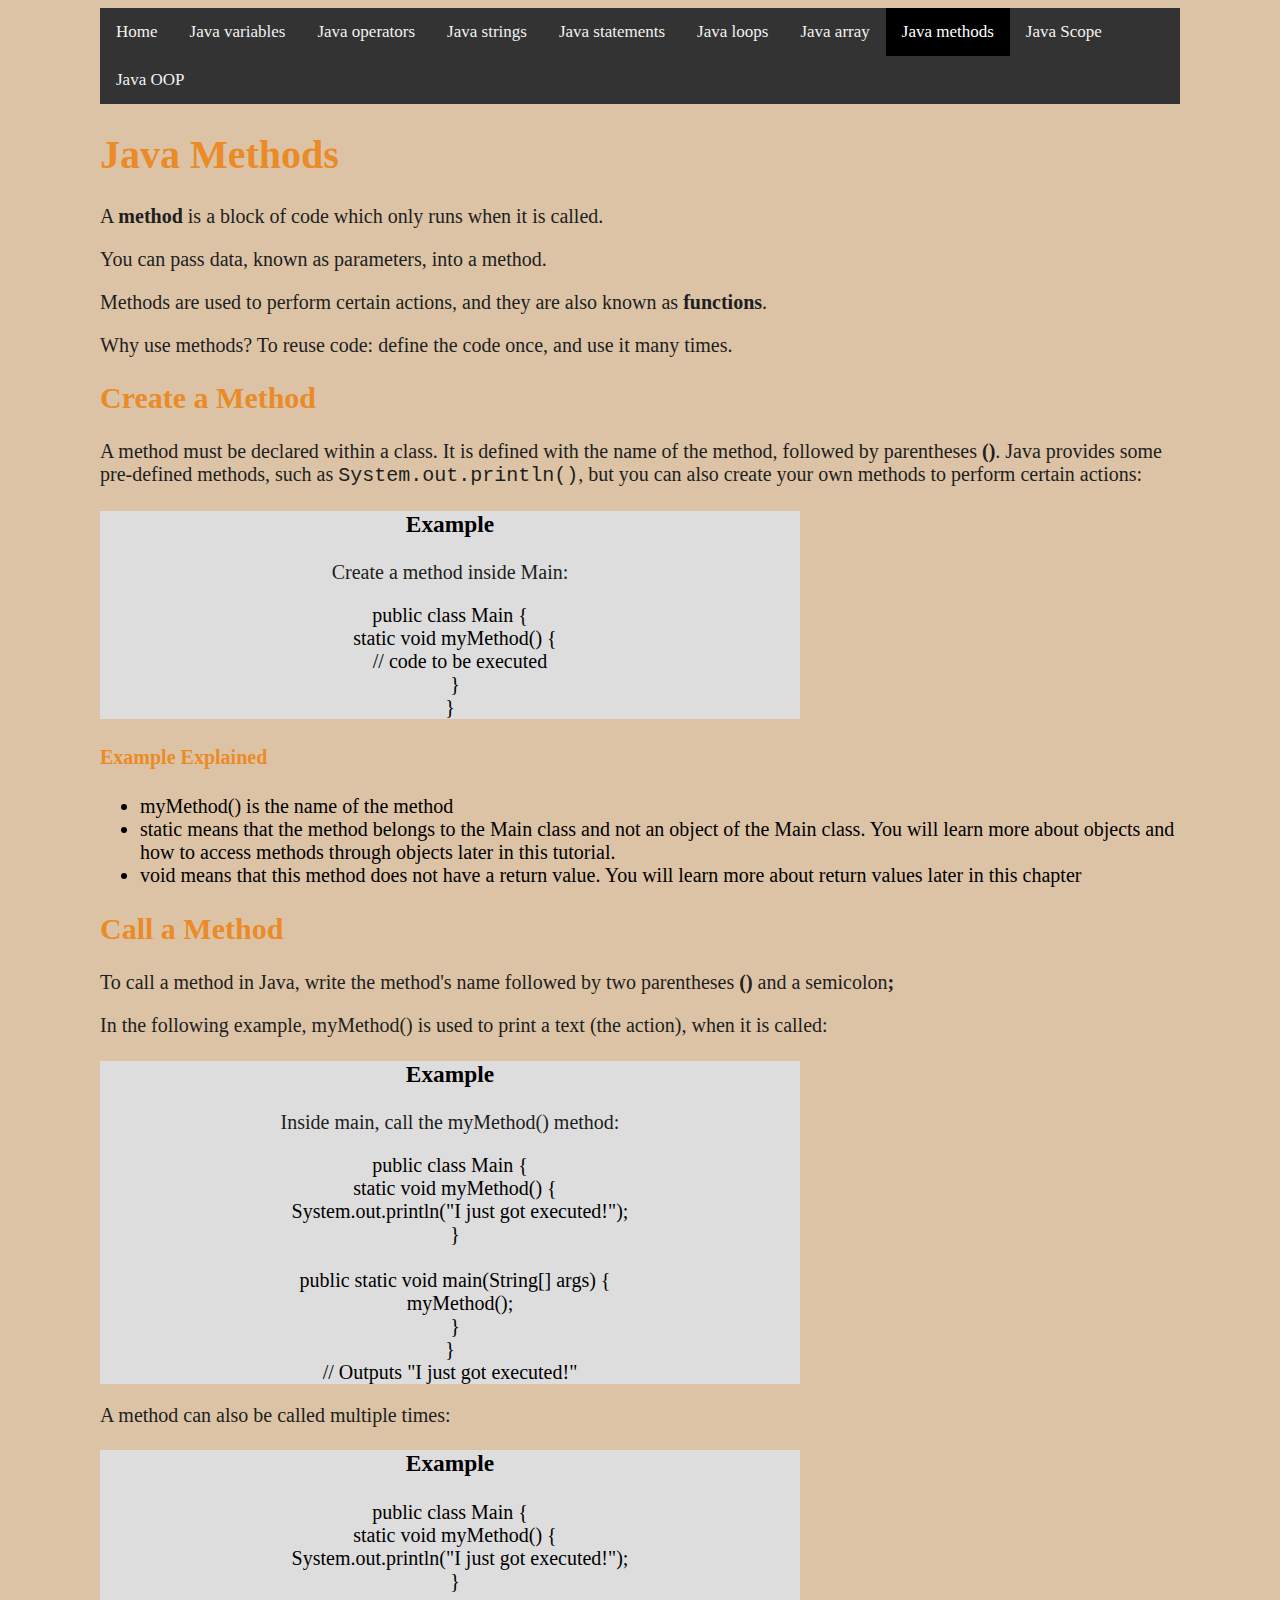
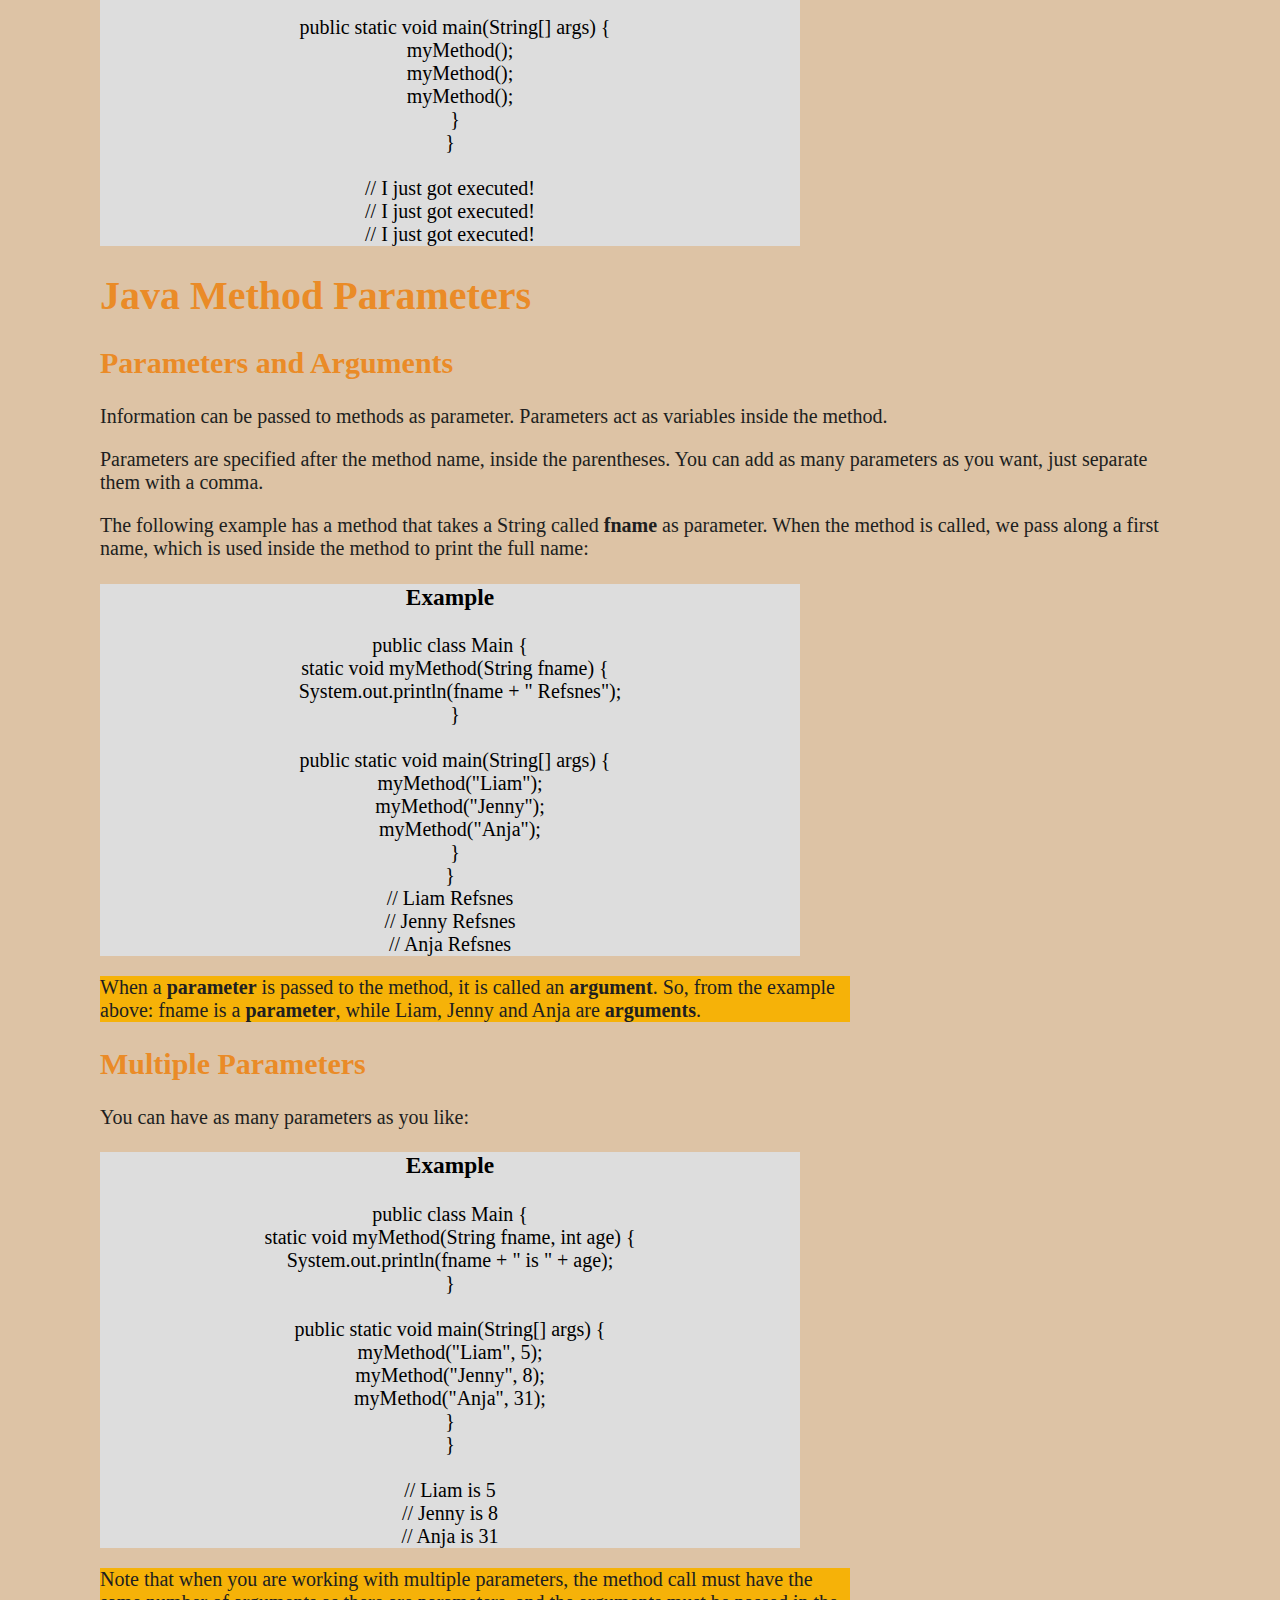
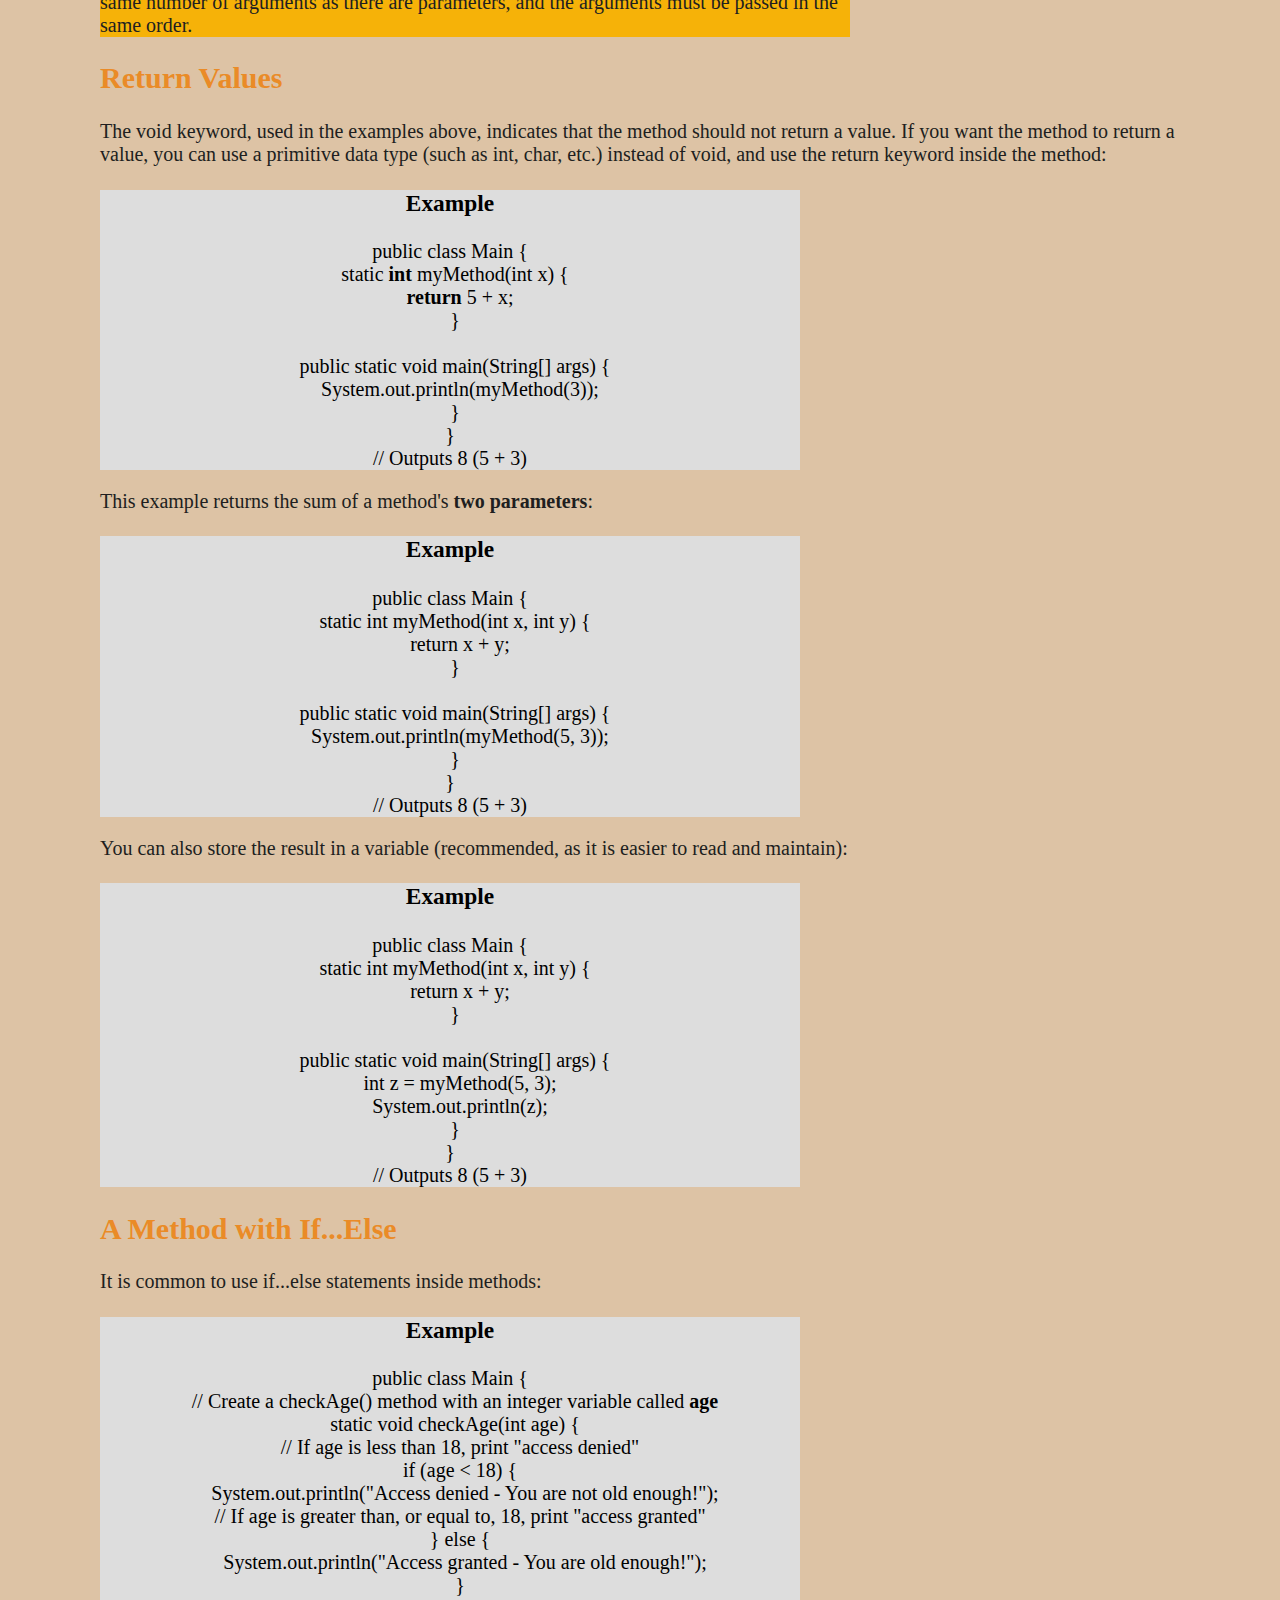
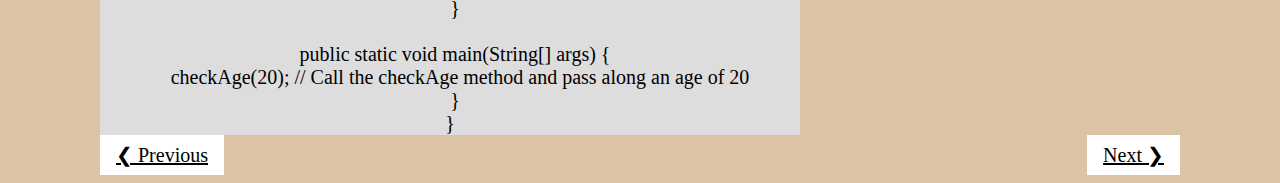
<file: j8.html>
<!DOCTYPE html>
<html lang="en">
<head>
    <link rel="icon" href="E:\html basic programs\download.png" type="image/x.icon">
    <title>Java methods</title>
</head>
<body class="body">
  <div class="topnav">
    <a  href="index.html">Home</a>
    <a  href="j2.html">Java  variables</a>
    <a  href="j3.html">Java  operators</a>
    <a href="j4.html">Java strings</a>
    <a href="j5.html">Java statements</a>
    <a href="j6.html">Java loops</a>
    <a href="j7.html">Java array</a>
    <a class="active" href="j8.html">Java methods</a>
    <a href="j9.html">Java Scope</a>
    <a href="j10.html">Java OOP</a>
  </div>
    <h1 class="head">Java Methods</h1>
<p>A <strong>method</strong> is a block of code which only runs when it is called.</p>
<p>You can pass data, known as parameters, into a method.</p>
<p>Methods are used to perform certain actions, and they are also known as <strong>functions</strong>.</p>
<p>Why use methods? To reuse code: define the code once, and use 
it many times.</p>
<h2 class="head">Create a Method</h2>
<p>A method must be declared within a class. It is defined 
with the name of the method, followed by parentheses <strong>()</strong>. Java provides some pre-defined methods, such as <code class="w3-codespan">System.out.println()</code>, but you can also create your own methods to perform certain actions:</p>
<div class="example">
<h3>Example</h3>
<p>Create a method inside Main:</p>
public class Main {<br>
&nbsp; static void myMethod() {<br>
&nbsp;&nbsp;&nbsp; // code to be executed<br>
&nbsp; }<br>
}
</div>
<h4 class="head">Example Explained</h4>
<ul>
<li>myMethod() is the name of the method</li>
<li>static means that the method belongs to the 
Main class and not an object of the Main class. You will learn more about objects and how to access methods through objects later in this tutorial.</li>
<li>void means that this method does not have a 
return value. You will learn more about return values later in this chapter</li>
</ul>
<h2 class="head">Call a Method</h2>
<p>To call a method in Java, write the method's name followed by two 
parentheses <strong>()</strong> and a semicolon<strong>;</strong></p>
<p>In the following example, myMethod() is used to print a text (the action), when it is called:</p>
<div class="example">
<h3>Example</h3>
<p>Inside main, call the 
myMethod() method:</p>
public class Main {<br>
&nbsp; static void myMethod() {<br>
&nbsp;&nbsp;&nbsp; System.out.println(&quot;I just got executed!&quot;);<br>
&nbsp; }<br><br>
&nbsp; public static void main(String[] args) {<br>
&nbsp;&nbsp;&nbsp; myMethod();<br>
&nbsp; }<br>
}<br>
// Outputs &quot;I just got executed!&quot;
</div>
<p>A method can also be called multiple times:</p>
<div class="example">
<h3>Example</h3>
public class Main {<br>
&nbsp; static void myMethod() {<br>
&nbsp;&nbsp;&nbsp; System.out.println(&quot;I just got executed!&quot;);<br>
&nbsp; }<br><br>
&nbsp; public static void main(String[] args) {<br>
&nbsp;&nbsp;&nbsp; myMethod();<br>
&nbsp;&nbsp;&nbsp; myMethod();<br>
&nbsp;&nbsp;&nbsp; myMethod();<br>
&nbsp; }<br>
}<br><br>

// I just got executed!<br>
// I just got executed!<br>
// I just got executed!<br>
</div>
<h1 class="head">Java Method Parameters</h1>
<h2 class="head">Parameters and Arguments</h2>
<p>Information can be passed to methods as parameter. Parameters act as variables inside the method.</p>
<p>Parameters are specified after the method name, inside the parentheses.
You can add as many parameters as you want, just separate them with a comma.</p>
<p>
The following example has a 
method that takes a String called <b>fname</b> as parameter.
When the method is called, we pass along a first name,
which is used inside the method to print the full name:
</p>
<div class="example">
<h3>Example</h3>
public class Main {<br>
&nbsp; static void myMethod(String fname) {<br>
&nbsp;&nbsp;&nbsp; System.out.println(fname + &quot; Refsnes&quot;);<br>
&nbsp; }<br><br>
&nbsp; public static void main(String[] args) {<br>
&nbsp;&nbsp;&nbsp; myMethod(&quot;Liam&quot;);<br>
&nbsp;&nbsp;&nbsp; myMethod(&quot;Jenny&quot;);<br>
&nbsp;&nbsp;&nbsp; myMethod(&quot;Anja&quot;);<br>
&nbsp; }<br>
}<br>
// Liam Refsnes<br>
// Jenny Refsnes<br>
// Anja Refsnes<br>
</div>
<div class="different">
<p>When a <strong>parameter</strong> is passed to the method, it is called an <strong>argument</strong>. So, from the example above: fname is a <strong>parameter</strong>, while Liam, Jenny and Anja are <strong>arguments</strong>.</p>
</div>
<h2 class="head">Multiple Parameters</h2>
<p>You can have as many parameters as you like:</p>
<div class="example">
<h3>Example</h3>
public class Main {<br>
  static void myMethod(String fname, int age) {<br>
    System.out.println(fname + &quot; is &quot; + age);<br>
  }<br><br>

  public static void main(String[] args) {<br>
    myMethod(&quot;Liam&quot;, 5);<br>
    myMethod(&quot;Jenny&quot;, 8);<br>
    myMethod(&quot;Anja&quot;, 31);<br>
  }<br>
}<br><br>

// Liam is 5<br>
// Jenny is 8<br>
// Anja is 31
</div>
<div class="different">
<p>Note that when you are working with multiple parameters, the method call must 
have the same number of arguments as there are parameters, and the arguments must be passed in the same order.</p>
</div>
<h2 class="head">Return Values</h2>
<p>The void keyword, used in the examples above, indicates that the method should not return a value. If you 
want the method to return a value, you can use a primitive data type (such as int, 
char, etc.) instead of void, and use the return 
keyword inside the method:</p>
<div class="example">
<h3>Example</h3>
public class Main {<br>
&nbsp; static <strong>int</strong> myMethod(int x) {<br>
&nbsp;&nbsp;&nbsp; <strong>return</strong> 5 + x;<br>
&nbsp; }<br><br>

&nbsp; public static void main(String[] args) {<br>
&nbsp;&nbsp;&nbsp; System.out.println(myMethod(3));<br>
&nbsp; }<br>
}<br>
// Outputs 8 (5 + 3)
</div>
<p>This example returns the sum of a method's <strong>two parameters</strong>:</p>
<div class="example">
<h3>Example</h3>
public class Main {<br>
&nbsp; static int myMethod(int x, int y) {<br>
&nbsp;&nbsp;&nbsp; return x + y;<br>
&nbsp; }<br><br>

&nbsp; public static void main(String[] args) {<br>
&nbsp;&nbsp;&nbsp; System.out.println(myMethod(5, 3));<br>
&nbsp; }<br>
}<br>
// Outputs 8 (5 + 3)
</div>
<p>You can also store the result in a variable (recommended, as it is easier to read and maintain):</p>
<div class="example">
<h3>Example</h3>
public class Main {<br>
&nbsp; static int myMethod(int x, int y) {<br>
&nbsp;&nbsp;&nbsp; return x + y;<br>
&nbsp; }<br><br>

&nbsp; public static void main(String[] args) {<br>
&nbsp;&nbsp;&nbsp; int z = myMethod(5, 3);<br>
&nbsp;&nbsp;&nbsp; System.out.println(z);<br>
&nbsp; }<br>
}<br>
// Outputs 8 (5 + 3)
</div>
<h2 class="head">A Method with If...Else</h2>
<p>It is common to use if...else statements inside methods:</p>
<div class="example">
<h3>Example</h3>
public class Main {<br>
&nbsp; // Create a checkAge() method with an integer variable called <strong>age</strong><br>
&nbsp; static void checkAge(int age) {<br>
&nbsp;&nbsp;&nbsp; // If age is less than 18, print &quot;access denied&quot;<br>
&nbsp;&nbsp;&nbsp; if (age &lt; 18) {<br>
&nbsp;&nbsp;&nbsp;&nbsp;&nbsp; System.out.println(&quot;Access denied - You are not old enough!&quot;);<br>
&nbsp;&nbsp;&nbsp; // If age is greater than, or equal to, 18, print &quot;access granted&quot;<br>
&nbsp;&nbsp;&nbsp; } else {<br>
&nbsp;&nbsp;&nbsp;&nbsp;&nbsp; System.out.println(&quot;Access granted - You are old enough!&quot;);<br>
&nbsp;&nbsp;&nbsp; }<br>
&nbsp; }<br><br>

&nbsp; public static void main(String[] args) {<br>
&nbsp;&nbsp;&nbsp; checkAge(20); // Call the checkAge method and pass along an age of 20<br>
&nbsp; }<br>
}
</div>
<div>
  <a class="button" href="j7.html">&#10094; Previous</a>
  <a class="button" style="float:right;" href="j9.html">Next &#10095;</a>
  </div>
<style>
  .body{
            background-color: #DDC3A5;
            margin-left: 100px;
            margin-right: 100px;
            font-size: 20px;
        }

        p{
            color:#201E20 ;
        }

        .head{
            color:  #ea8b27;
         }

         .button{
            background-color: white;
           color: black;
           display: inline-block;
           padding: 8px 16px;
        }

        .example{
            display:block ;
            background-color: #ddd;
            width:700px;
            position: relative;
            animation-name: hello;
            animation-duration: 2s;
            animation-iteration-count: 1;
            animation-fill-mode: forwards;
            text-align: center;
         }

         @keyframes hello{
            from{
                width:0px;
            }
            to{
                width: 700px;
            }
         } 

         .different{
          display:block;
          background-color: rgb(246, 178, 8);
          width:750px;
         }

         .topnav {
        background-color: #333;
        overflow: hidden;
      }


       .topnav a {
         float: left;
          color: #f2f2f2;
          text-align: center;
          padding: 14px 16px;
          text-decoration: none;
          font-size: 17px;
       }

        .topnav a:hover {
          background-color: #ddd;
          color: black;
         }

        .topnav a.active {
           background-color: black;
           color: white;
         }
</style>
</body>
</html>
</file>
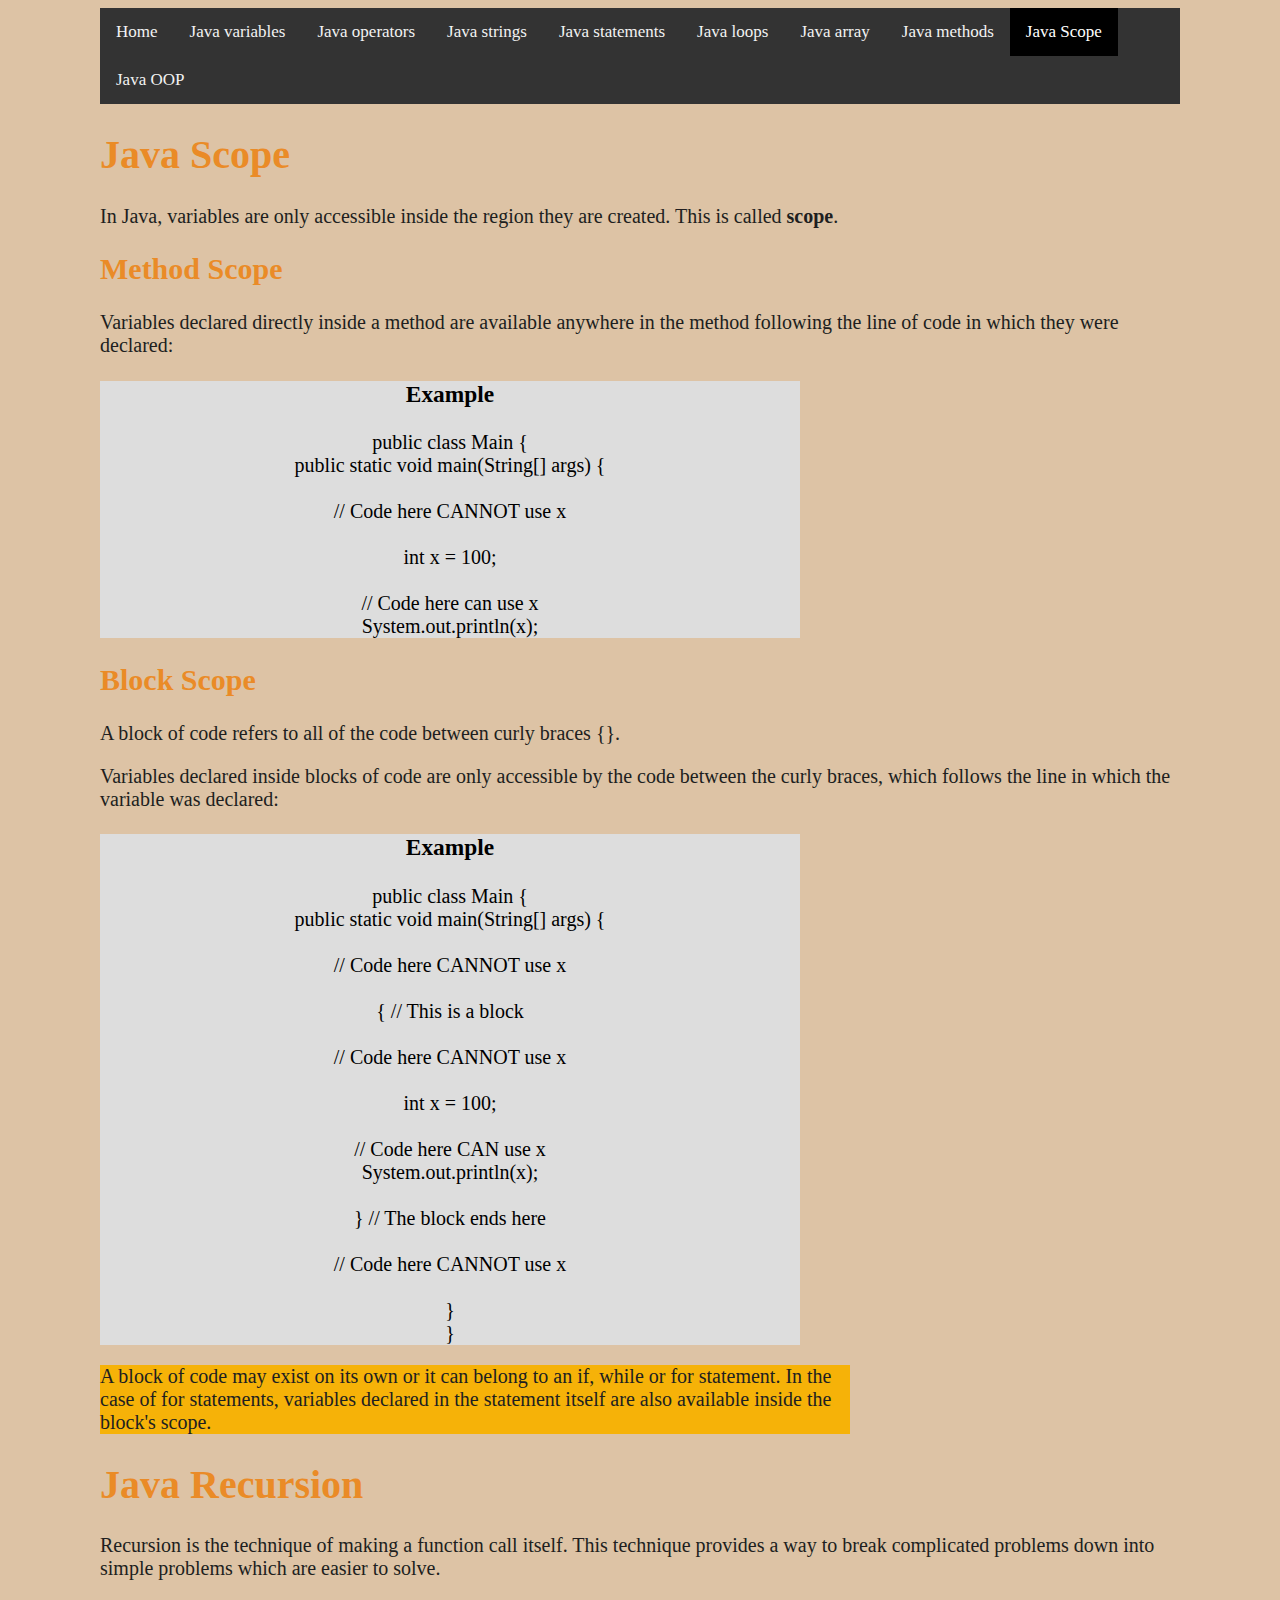
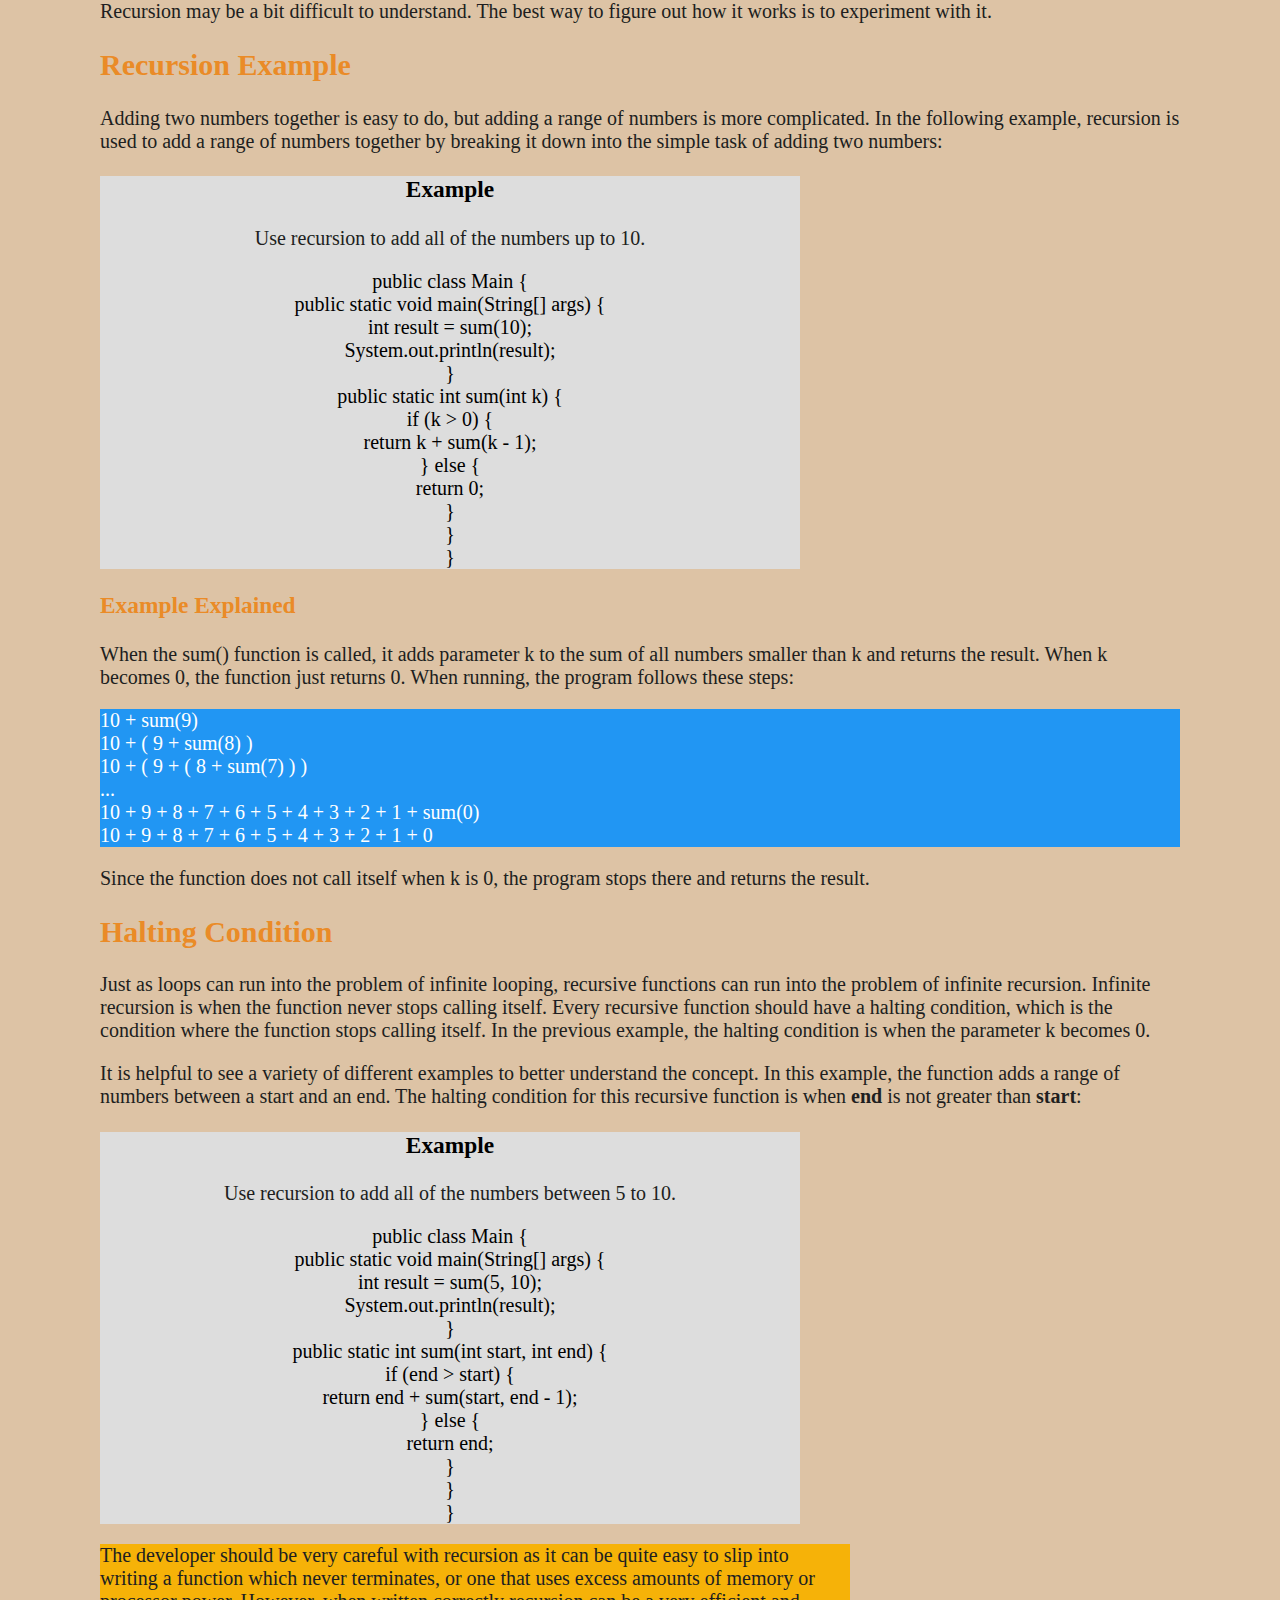
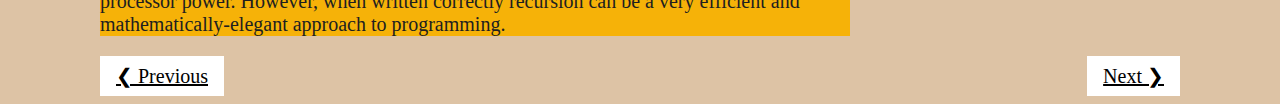
<file: j9.html>
<!DOCTYPE html>
<html lang="en">
<head>
    <link rel="icon" href="E:\html basic programs\download.png" type="image/x.icon">
    <title>Java scope</title>
</head>
<body class="body">
  <div class="topnav">
    <a  href="index.html">Home</a>
    <a  href="j2.html">Java  variables</a>
    <a  href="j3.html">Java  operators</a>
    <a href="j4.html">Java strings</a>
    <a href="j5.html">Java statements</a>
    <a href="j6.html">Java loops</a>
    <a href="j7.html">Java array</a>
    <a href="j8.html">Java methods</a>
    <a class="active" href="j9.html">Java Scope</a>
    <a href="j10.html">Java OOP</a>
  </div>
    <h1 class="head">Java Scope</h1>
<p>In Java, variables are only accessible inside the region they are created. This is called
<strong>scope</strong>.</p>
<h2 class="head">Method Scope</h2>
<p>Variables declared directly inside a method are available anywhere in the method following the line of code in which they were declared:</p>
<div class="example">
<h3>Example</h3>
public class Main {<br>
  public static void main(String[] args) {<br><br>

    // Code here CANNOT use x<br><br>

    int x = 100;<br><br>

    // Code here can use x<br>
    System.out.println(x);<br>
</div>
<h2 class="head">Block Scope</h2>
<p>A block of code refers to all of the code between curly braces {}.</p>
<p>Variables
declared inside blocks of code are only accessible by the code between the curly braces, which follows the line in which the variable was declared:</p>
<div class="example">
<h3>Example</h3>
public class Main {<br>
  public static void main(String[] args) {<br><br>

    // Code here CANNOT use x<br><br>

    { // This is a block<br><br>

      // Code here CANNOT use x<br><br>

      int x = 100;<br><br>

      // Code here CAN use x<br>
      System.out.println(x);<br><br>

    } // The block ends here<br><br>

  // Code here CANNOT use x<br><br>

  }<br>
}
</div>
<div class="different">
<p>A block of code may exist on its
own or it can belong to an if, while or for statement. In the case of for statements,
variables declared in the statement itself are also available inside the block's scope.</p>
</div>
<h1 class="head">Java Recursion</h1>
<p>Recursion is the technique of making a function call itself. This technique provides a way
to break complicated problems down into simple problems which are easier to solve.</p>
<p>Recursion may be a bit difficult to understand. The
best way to figure out how it works is to experiment with it.</p>
<h2 class="head">Recursion Example</h2>
<p>Adding two numbers together is easy to do, but adding a range of numbers is more
complicated. In the following example, recursion is used to add a range of numbers
together by breaking it down into the simple task of adding two numbers:</p>
<div class="example">
<h3>Example</h3>
<p>Use recursion to add all of the numbers up to 10.</p>
public class Main {<br>
  public static void main(String[] args) {<br>
    int result = sum(10);<br>
    System.out.println(result);<br>
  }<br>
  public static int sum(int k) {<br>
    if (k &gt; 0) {<br>
      return k + sum(k - 1);<br>
    } else {<br>
      return 0;<br>
    }<br>
  }<br>
}
</div>
<h3 class="head">Example Explained</h3>
<p>When the sum() function is called, it adds parameter k to the sum of all numbers smaller
than k and returns the result. When k becomes 0, the function just returns 0. When
running, the program follows these steps:</p>

<div style="background-color:#2196F3!important;color:white">
10 + sum(9)<br>
10 + ( 9 + sum(8) )<br>
10 + ( 9 + ( 8 + sum(7) ) )<br>
...<br>
10 + 9 + 8 + 7 + 6 + 5 + 4 + 3 + 2 + 1 + sum(0)<br>
10 + 9 + 8 + 7 + 6 + 5 + 4 + 3 + 2 + 1 + 0
</div>
<p>Since the function does not call itself when k is 0, the program stops there and returns the
result.</p>
<h2 class="head">Halting Condition</h2>
<p>Just as loops can run into the problem of infinite looping, recursive functions can run into
the problem of infinite recursion. Infinite recursion is when the function never stops calling
itself. Every recursive function should have a halting condition, which is the condition
where the function stops calling itself. In the previous example, the halting condition is
when the parameter k becomes 0.</p>

<p>It is helpful to see a variety of different examples to better understand the concept. In this
example, the function adds a range of numbers between a start and an end. The halting
condition for this recursive function is when <strong>end</strong> is not greater than <strong>start</strong>:</p>

<div class="example">
<h3>Example</h3>
<p>Use recursion to add all of the numbers between 5 to 10.</p>
public class Main {<br>
  public static void main(String[] args) {<br>
    int result = sum(5, 10);<br>
    System.out.println(result);<br>
  }<br>
  public static int sum(int start, int end) {<br>
    if (end &gt; start) {<br>
      return end + sum(start, end - 1);<br>
    } else {<br>
      return end;<br>
    }<br>
  }<br>
}
</div>
<div class="different">
<p>The developer should be very careful with recursion as it can be quite easy to slip into writing a function which never terminates, or one that uses excess amounts of memory or processor power. However, when written correctly recursion can be a very efficient and mathematically-elegant approach to programming.</p>
</div>
<div>
  <a class="button" href="j8.html">&#10094; Previous</a>
  <a class="button" style="float:right;" href="j10.html">Next &#10095;</a>
  </div>
<style>
  .body{
            background-color: #DDC3A5;
            margin-left: 100px;
            margin-right: 100px;
            font-size: 20px;
        }

        p{
            color:#201E20 ;
        }

        .head{
            color:  #ea8b27;
         }

         .button{
            background-color: white;
           color: black;
           display: inline-block;
           padding: 8px 16px;
        }

        .example{
            display:block ;
            background-color: #ddd;
            width:700px;
            position: relative;
            animation-name: hello;
            animation-duration: 2s;
            animation-iteration-count: 1;
            animation-fill-mode: forwards;
            text-align: center;
         }

         @keyframes hello{
            from{
                width:0px;
            }
            to{
                width: 700px;
            }
         } 

         .different{
          display:block;
          background-color: rgb(246, 178, 8);
          width:750px;
         }

         .topnav {
        background-color: #333;
        overflow: hidden;
      }


       .topnav a {
         float: left;
          color: #f2f2f2;
          text-align: center;
          padding: 14px 16px;
          text-decoration: none;
          font-size: 17px;
       }

        .topnav a:hover {
          background-color: #ddd;
          color: black;
         }

        .topnav a.active {
           background-color: black;
           color: white;
         }
</style>
</body>
</html>
</file>
